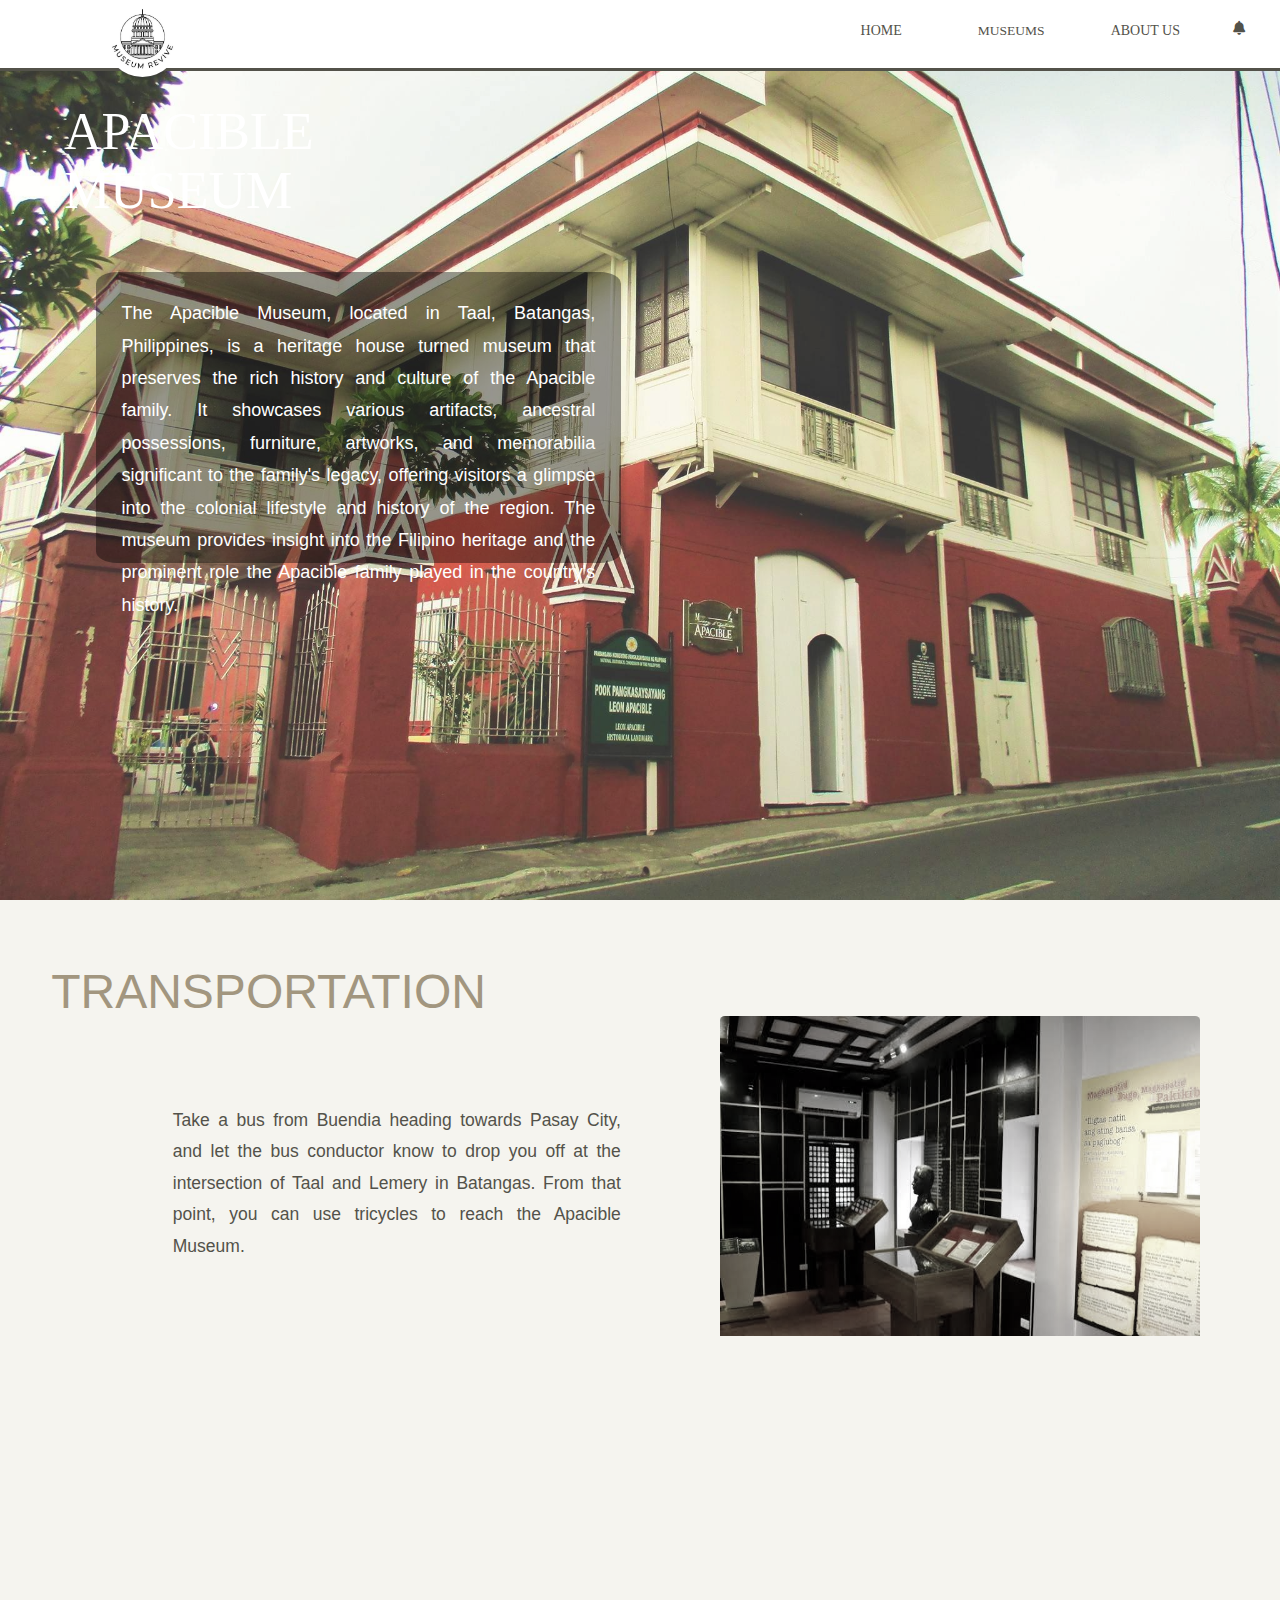
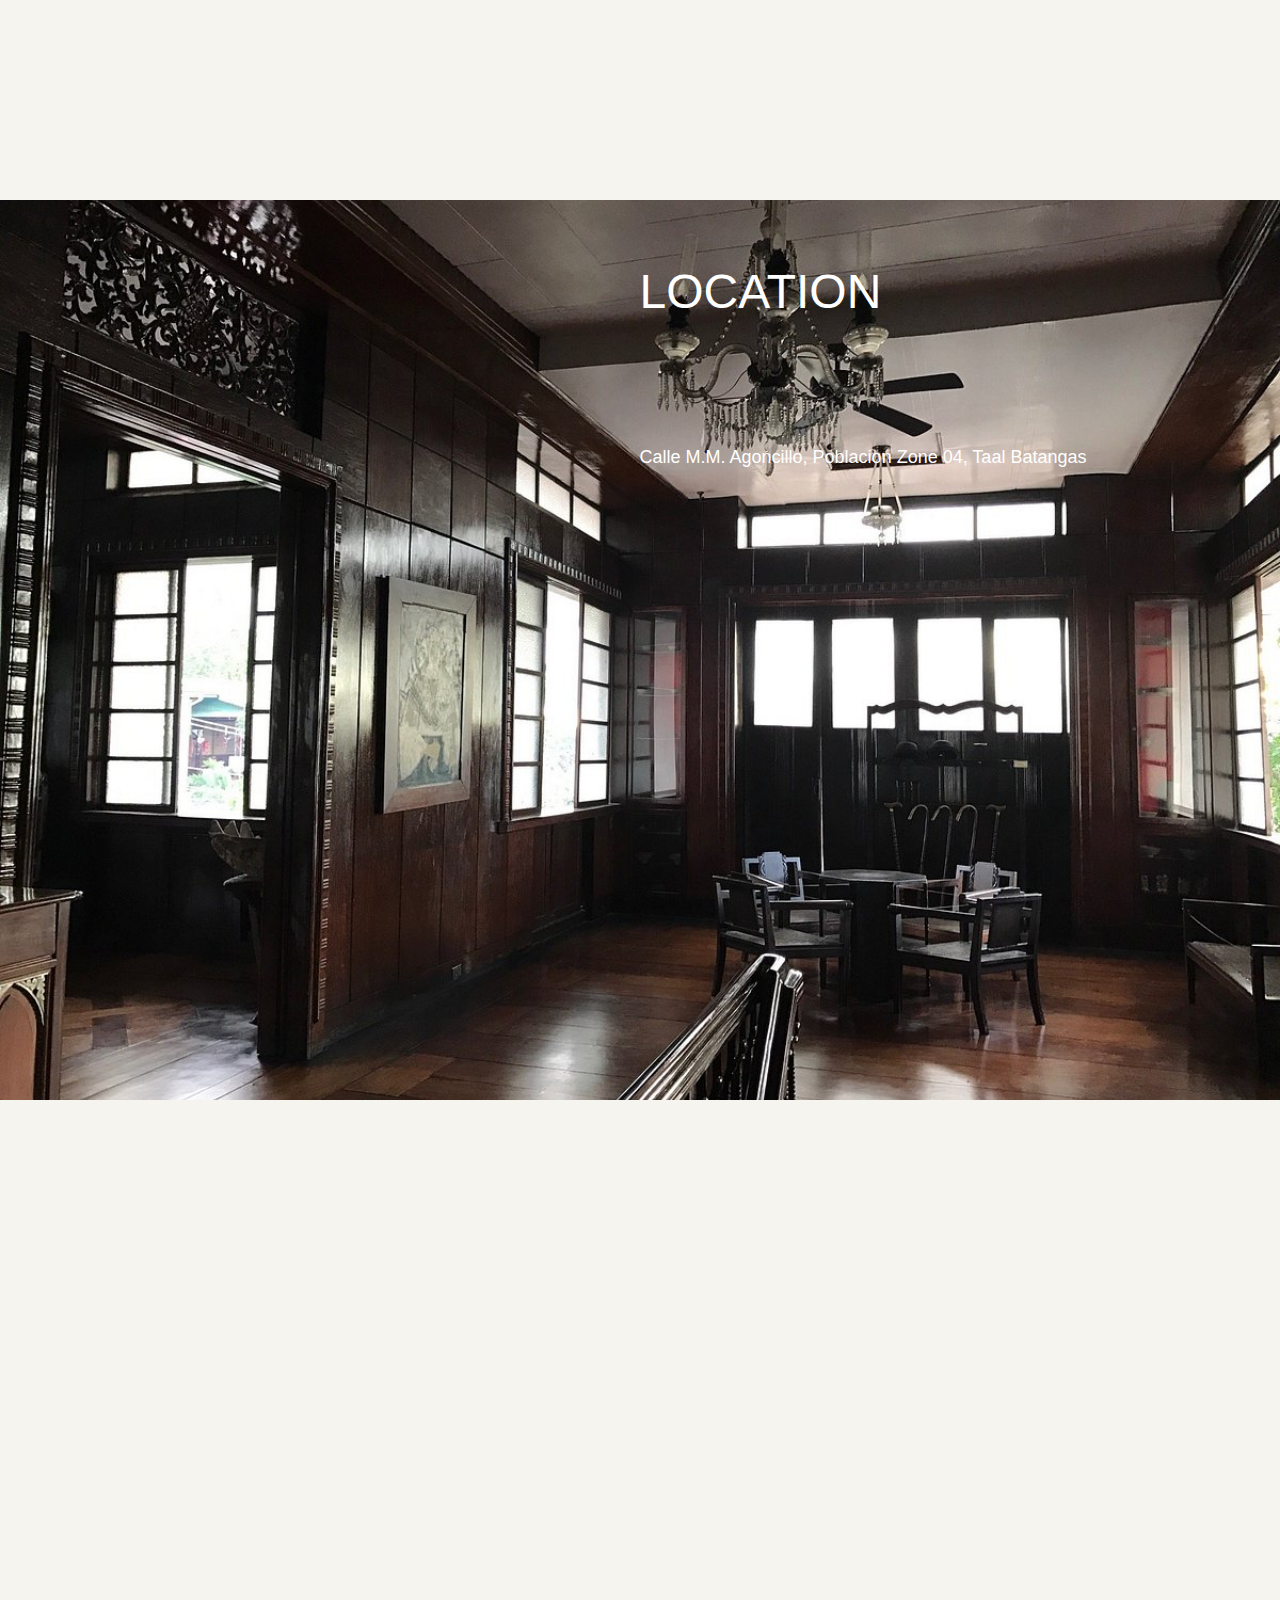
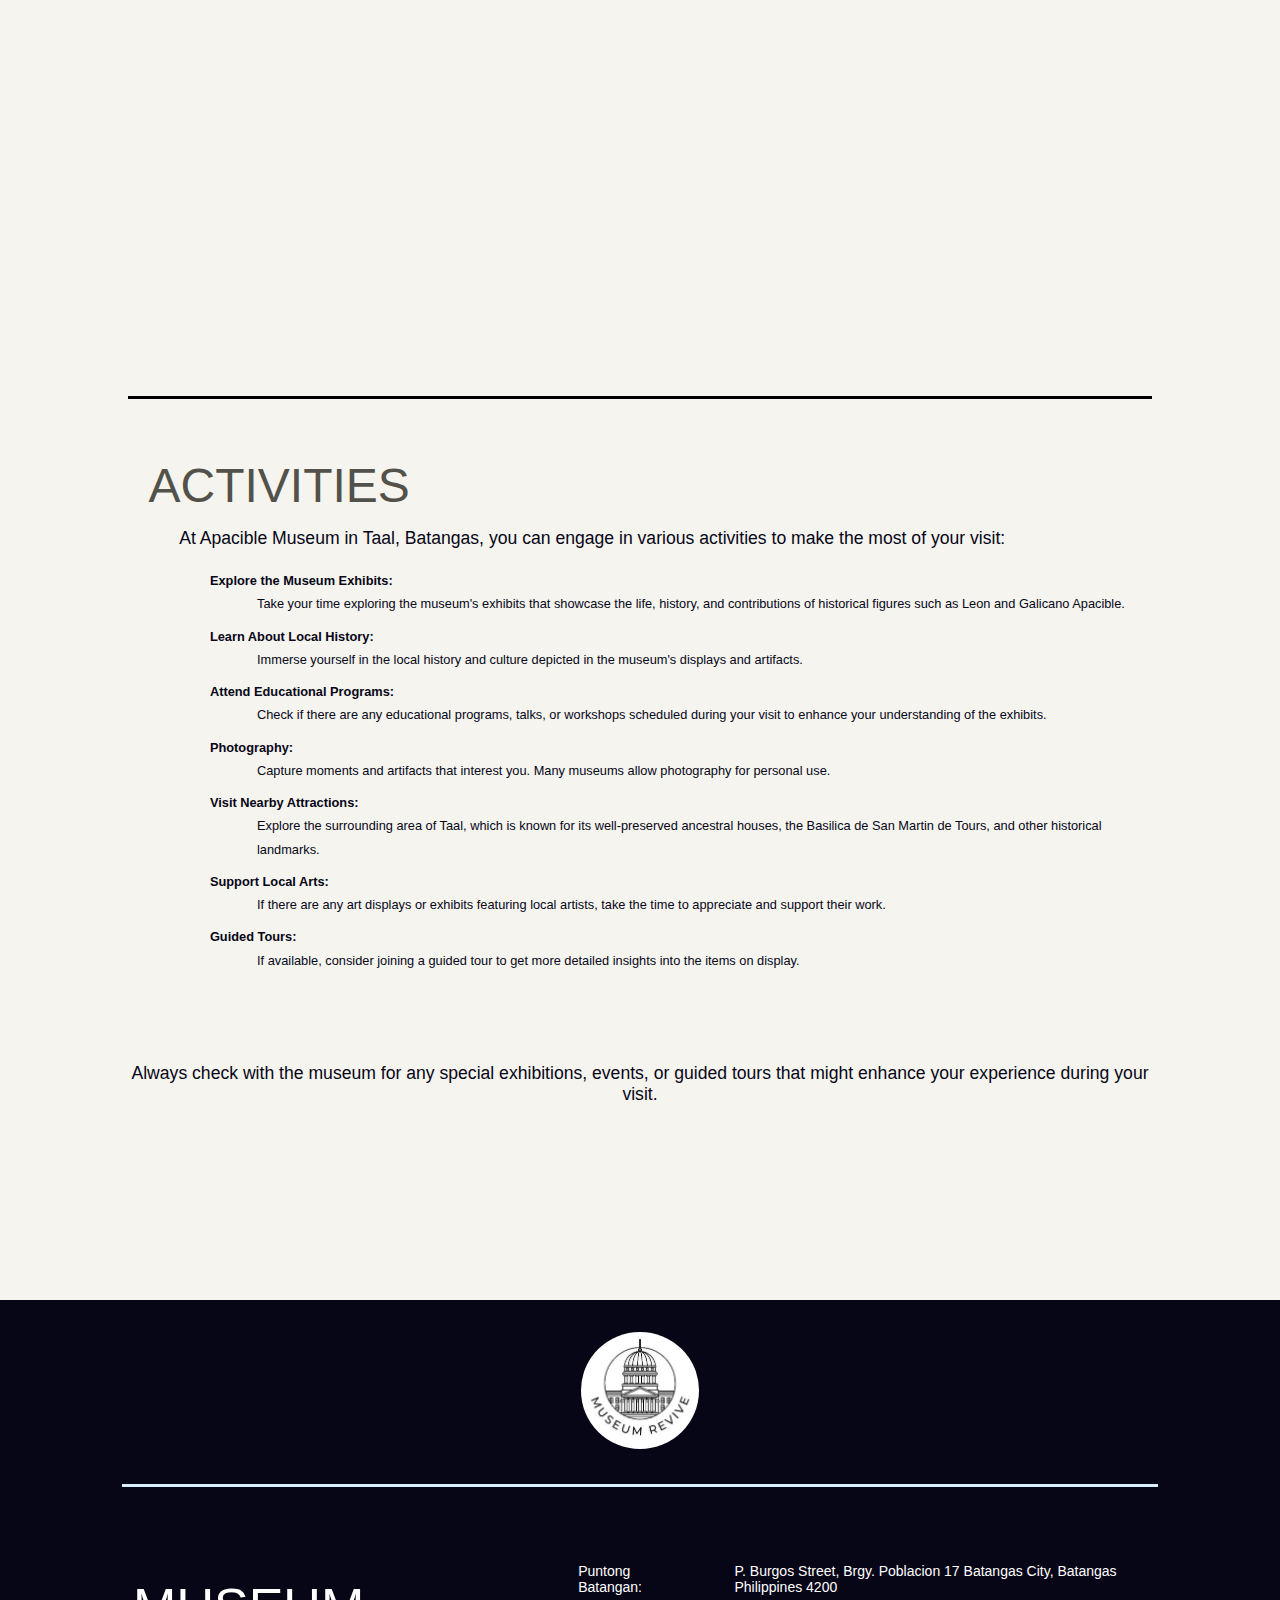
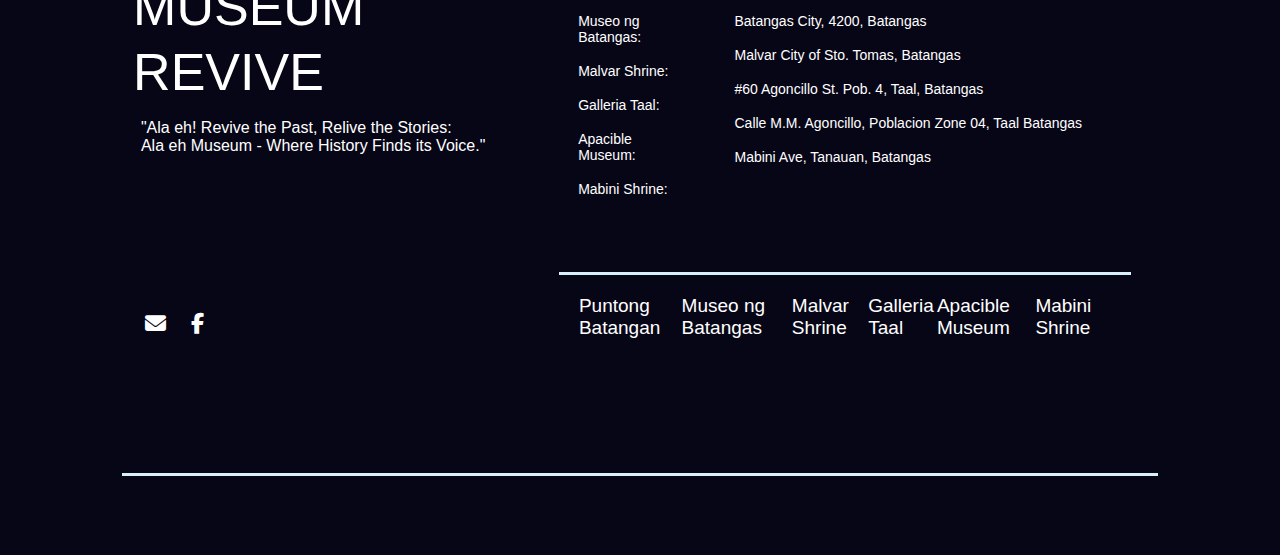
<file: apaciblemuseum.html>
<!DOCTYPE html>
<html lang="en">
<head>
    <title>Apacible Museum</title>
    <meta name="viewport" content="width=device-width, initial-scale=1.0">
    <link rel = "stylesheet" href = "apaciblemuseum.css">
    <link rel="stylesheet" href="https://cdnjs.cloudflare.com/ajax/libs/font-awesome/6.3.0/css/all.min.css">
    
</head>
<body>
    <div id = "container">
        <div id = "logopicture">
            <img src="logo3.jpg" alt="logo">
        </div>
        <div id = "navigation">
            <div id = "homepage">
                <a href = "index.html" id = "backhome">home</a>  
            </div>
            <div class="dropdown">
                <button class="btn">MUSEUMS</button>
                <div class="content">
                    <a href="puntongbatangan.html">Puntong Batangan</a>
                    <a href="museongbatangas.html">Museo ng Batangas</a>
                    <a href="malvarshrine.html">Malvar Shrine</a>
                    <a href="galleriataal.html">Galleria Taal</a>
                    <a href="#">Apacible Museum</a>
                    <a href="mabinishrine.html">Mabini Shrine</a>
                </div>
            </div>
            <div id = "aboutus">
                <a href = "#aboutus-section" id = "aboutus2">about us</a>
            </div>
            <div class="dropdown2">
                <button class="btn2"><i class="fas fa-bell"></i></button>
                <div class="content2">
                    <h5>No Announcement</h5>
                </div>
            </div>
        </div>

        <div id = "menu-bar">
            <i class="fas fa-bars" onclick=showvar()></i>
        </div>

        <div id = "navigationv2">
            <div id = "menu-bar2">
                <div id = "exit">
                    <i class="fas fa-times" onclick=exitvar()></i>
                </div>
                <div class="dropdown2v2">
                    <button class="btn2v2" onclick=shownotif()><i class="fas fa-bell"></i></button>
                    <div  class="content2v2">
                        <h5>No Announcement</h5>
                    </div>
                </div>
            </div>

            <script>
                function shownotif() {
                    const notif = document.querySelector('.content2v2')
                    notif.style.display = (notif.style.display === 'none' || notif.style.display === '') ? 'block' : 'none';
                }

                function showvar() {
                    const showmenu = document.querySelector('#navigationv2')
                    showmenu.style.display = (showmenu.style.display === 'none' || showmenu.style.display === '') ? 'block' : 'none';
                }

                function exitvar() {
                    const exitmenu = document.querySelector('#navigationv2')
                    exitmenu.style.display = (exitmenu.style.display === 'none' || exitmenu.style.display === '') ? 'block' : 'none';
                }


                
            </script>
            
            <div id = "logopicture2">
                <img src="logo3.jpg" alt="logo">
            </div>
            <div id = "homepagev2">
                <a href = "index.html" id = "backhomev2">home</a>  
            </div>
            <div class="dropdownv2">
                <a href = "#museumnav" id = "museumnav">Museums</a>  
                <div class="contentv2">
                    <a href="puntongbatangan.html">Puntong Batangan</a>
                    <a href="museongbatangas.html">Museo ng Batangas</a>
                    <a href="malvarshrine.html">Malvar Shrine</a>
                    <a href="galleriataal.html">Galleria Taal</a>
                    <a href="apaciblemuseum.html">Apacible Museum</a>
                    <a href="mabinishrine.html">Mabini Shrine</a>
                </div>
            </div>
            <div id = "aboutusv2">
                <a href = "#aboutus-section2" id = "aboutus2v2">about us</a>
            </div>
        </div>
    </div>


    <div id = "home1" class = "Home">
        <h1>Apacible Museum</h1>
        <p>The Apacible Museum, located in Taal, Batangas, Philippines, is a heritage house turned museum that preserves the rich history and culture of the Apacible family. It showcases various artifacts, ancestral possessions, furniture, artworks, and memorabilia significant to the family's legacy, offering visitors a glimpse into the colonial lifestyle and history of the region. The museum provides insight into the Filipino heritage and the prominent role the Apacible family played in the country's history.
        </h2>
    </div>

    <div class = "Home" id ="transportation">
        <div id = "description">
            <h1>Transportation</h1>
            <p>Take a bus from Buendia heading towards Pasay City, and let the bus conductor know to drop you off at the intersection of Taal and Lemery in Batangas. From that point, you can use tricycles to reach the Apacible Museum.</p>
        </div>
        <div id = "descrip-pic">
            <img src = "Apacible Museum\Apacible Museum 6.JPG" alt = "transpo">
        </div>
    </div>

    <div id = "location" class = "Home">
        <div id = "map">
            <iframe
                width="650"
                height="600"
                frameborder="0"
                style="border:0"
                src="https://www.google.com/maps/embed?pb=!1m18!1m12!1m3!1d3873.325928167563!2d120.91714727591128!3d13.87944959432375!2m3!1f0!2f0!3f0!3m2!1i1024!2i768!4f13.1!3m3!1m2!1s0x33bd0a21c576aa4f%3A0x1315a3bb19cf7108!2sMuseo%20nina%20Leon%20at%20Galicano%20Apacible!5e0!3m2!1sen!2sph!4v1702569715184!5m2!1sen!2sph"
                allowfullscreen=""
                aria-hidden="false"
                tabindex="0"
            ></iframe>
    </div>
        <div id = "located">
            <h1>Location</h1>
            <h2>Calle M.M. Agoncillo, Poblacion Zone 04, Taal Batangas</h2>
        </div>
    </div>

    <div id = "virtualtour" class = "Home">
        <div id = "frame">
            <iframe 
                width="1080" 
                height="720" 
                src="https://www.youtube.com/embed/jGFt_fsAMjE?si=619zt6JwcVMaUgVb" 
                title="YouTube video player" 
                frameborder="0" 
                allow="accelerometer; autoplay; clipboard-write; encrypted-media; gyroscope; picture-in-picture; web-share" 
                allowfullscreen>
            </iframe>
        </div>
    </div>

    <div id = "activities" class = "Home">
        <div id = "act-frame">
            <h1>Activities</h1>
            <h2>At Apacible Museum in Taal, Batangas, you can engage in various activities to make the most of your visit:</h2>
            <div id = "act-list">
                <h4>Explore the Museum Exhibits:</h4>
                <p>Take your time exploring the museum's exhibits that showcase the life, history, and contributions of historical figures such as Leon and Galicano Apacible.</p>
                <h4>Learn About Local History:</h4>
                <p>Immerse yourself in the local history and culture depicted in the museum's displays and artifacts.</p>
                <h4>Attend Educational Programs:</h4>
                <p>Check if there are any educational programs, talks, or workshops scheduled during your visit to enhance your understanding of the exhibits.</p>
                <h4>Photography:</h4>
                <p>Capture moments and artifacts that interest you. Many museums allow photography for personal use.</p>
                <h4>Visit Nearby Attractions:</h4>
                <p> Explore the surrounding area of Taal, which is known for its well-preserved ancestral houses, the Basilica de San Martin de Tours, and other historical landmarks.</p>
                <h4>Support Local Arts:</h4>
                <p>If there are any art displays or exhibits featuring local artists, take the time to appreciate and support their work.</p>
                <h4>Guided Tours:</h4>
                <p>If available, consider joining a guided tour to get more detailed insights into the items on display.</p>
            </div>
            <h3>Always check with the museum for any special exhibitions, events, or guided tours that might enhance your experience during your visit.</p>
        </div>
    </div>


    <div class = "Home2">
        <div id = "aboutus-logo">
            <img src= "logo3.jpg" alt="logo">
        </div>

        <div id = "aboutus-section">
            <div id = "sec1">
                <div id = "aboutus-section1">
                    <h1>Museum Revive</h1>
                    <h2>"Ala eh! Revive the Past, Relive the Stories: <br> Ala eh Museum - Where History Finds its Voice."</h2>
                </div>
                <div id = "aboutus-section2">
                    <div id = "lists">
                        <ul id = "list1">
                            <li>Puntong Batangan: </li>
                            <li>Museo ng Batangas: </li>
                            <li>Malvar Shrine: </li>
                            <li>Galleria Taal: </li>
                            <li>Apacible Museum: </li>
                            <li>Mabini Shrine: </li>
                        </ul>
                        <ul id = "list2">
                            <li>P. Burgos Street, Brgy. Poblacion 17 Batangas City, Batangas Philippines 4200</li>
                            <li>Batangas City, 4200, Batangas</li>
                            <li>Malvar City of Sto. Tomas, Batangas</li>
                            <li>#60 Agoncillo St. Pob. 4, Taal, Batangas                    </li>
                            <li>Calle M.M. Agoncillo, Poblacion Zone 04, Taal Batangas</li>
                            <li>Mabini Ave, Tanauan, Batangas</li>
                        </ul>
                    </div>
                </div>
            </div>
            <div id = "sec2">
                <div id = "icons">
                    <a href="https://mail.google.com/mail/?view=cm&fs=1&to=museumrevive@gmail.com" target="_blank"><i class="fas fa-envelope"></i></a>
                    <a href = "https://www.facebook.com/profile.php?id=61554227274419&mibextid=ZbWKwL" target="_blank"><i class="fab fa-facebook-f"></i></a>
                </div>
                <div id = "other-museum">
                    <div id = "others">
                        <h2><a href="puntongbatangan.html" target="">Puntong Batangan</a></h2>
                        <h2><a href="museongbatangas.html" target="">Museo ng Batangas</a></h2>
                        <h2><a href="malvarshrine.html" target="">Malvar Shrine</a></h2>
                        <h2><a href="galleriataal.html" target="">Galleria Taal</a></h2>
                        <h2><a href="apaciblemuseum.html" target="">Apacible Museum</a></h2>
                        <h2><a href="mabinishrine.html" target="">Mabini Shrine</a></h2>
                    </div>
                </div>
                
            </div>
        </div>
    </div>
</body>
</html>
</file>
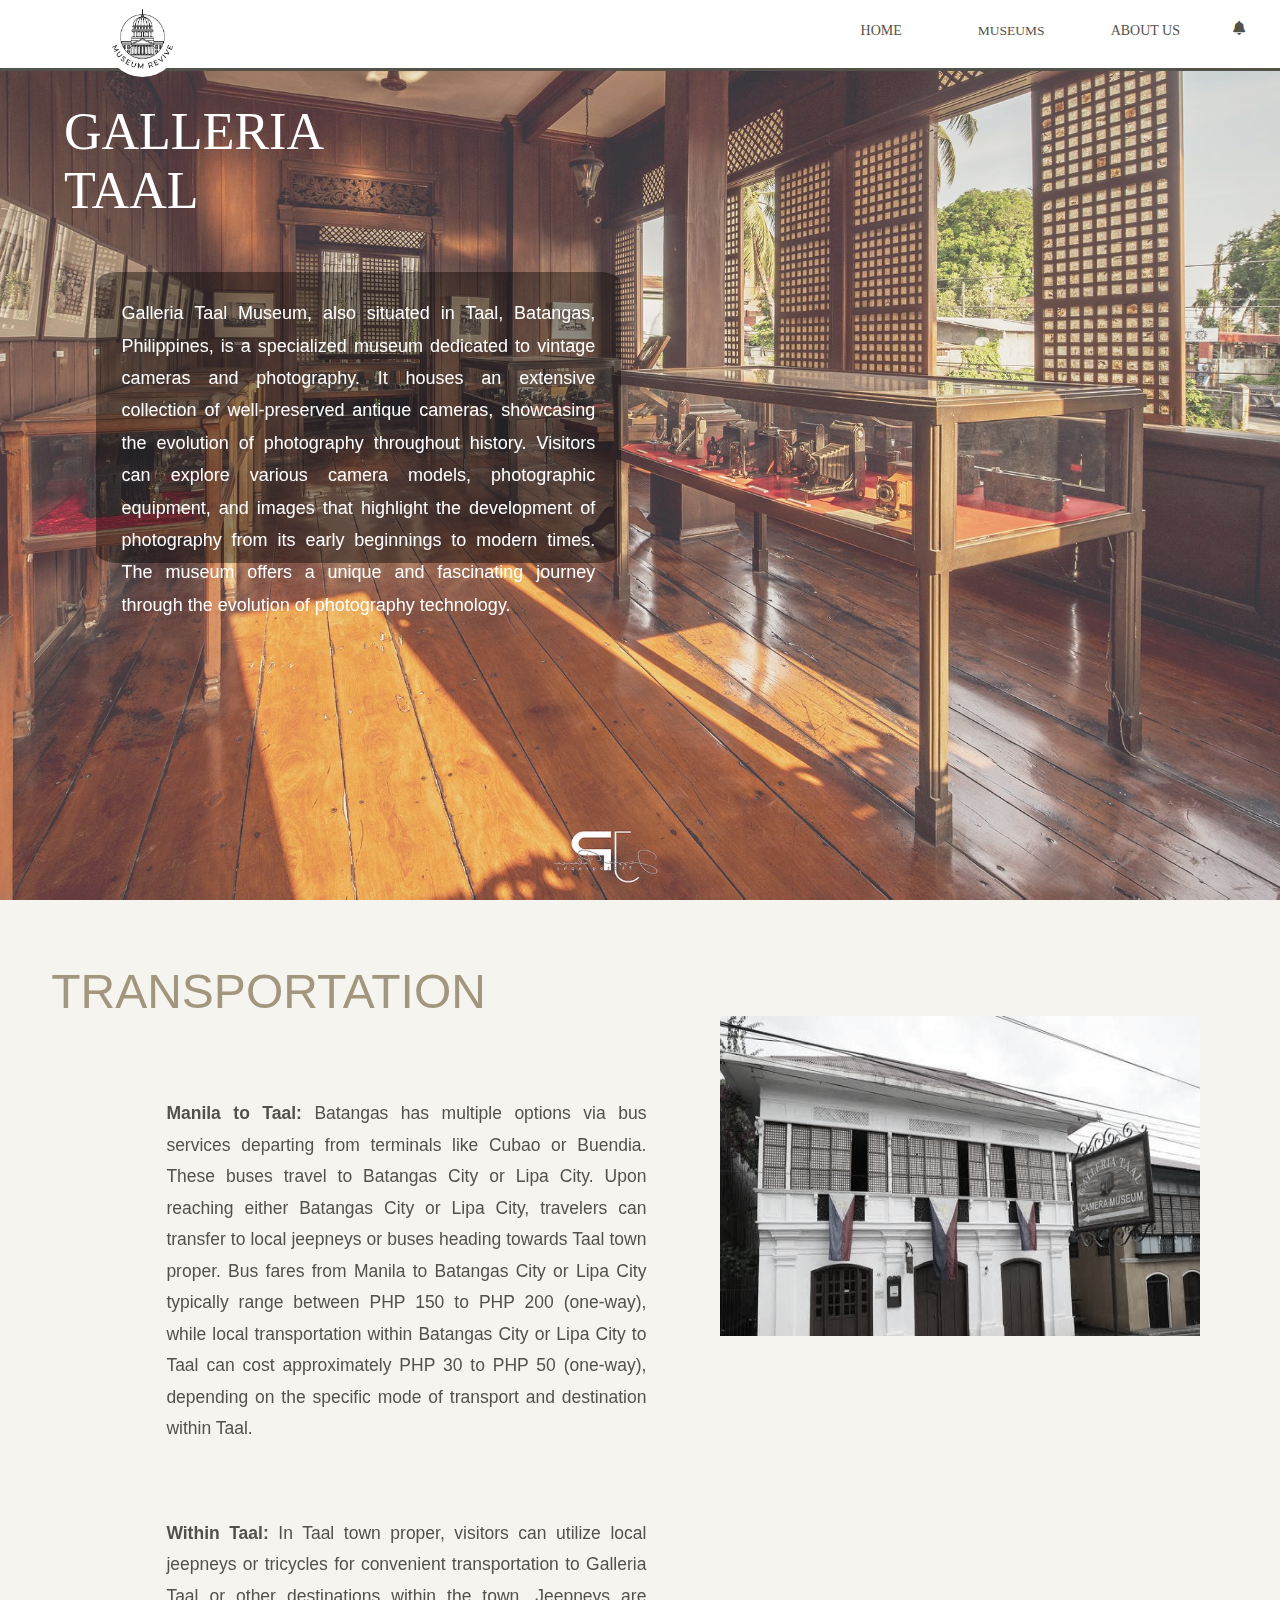
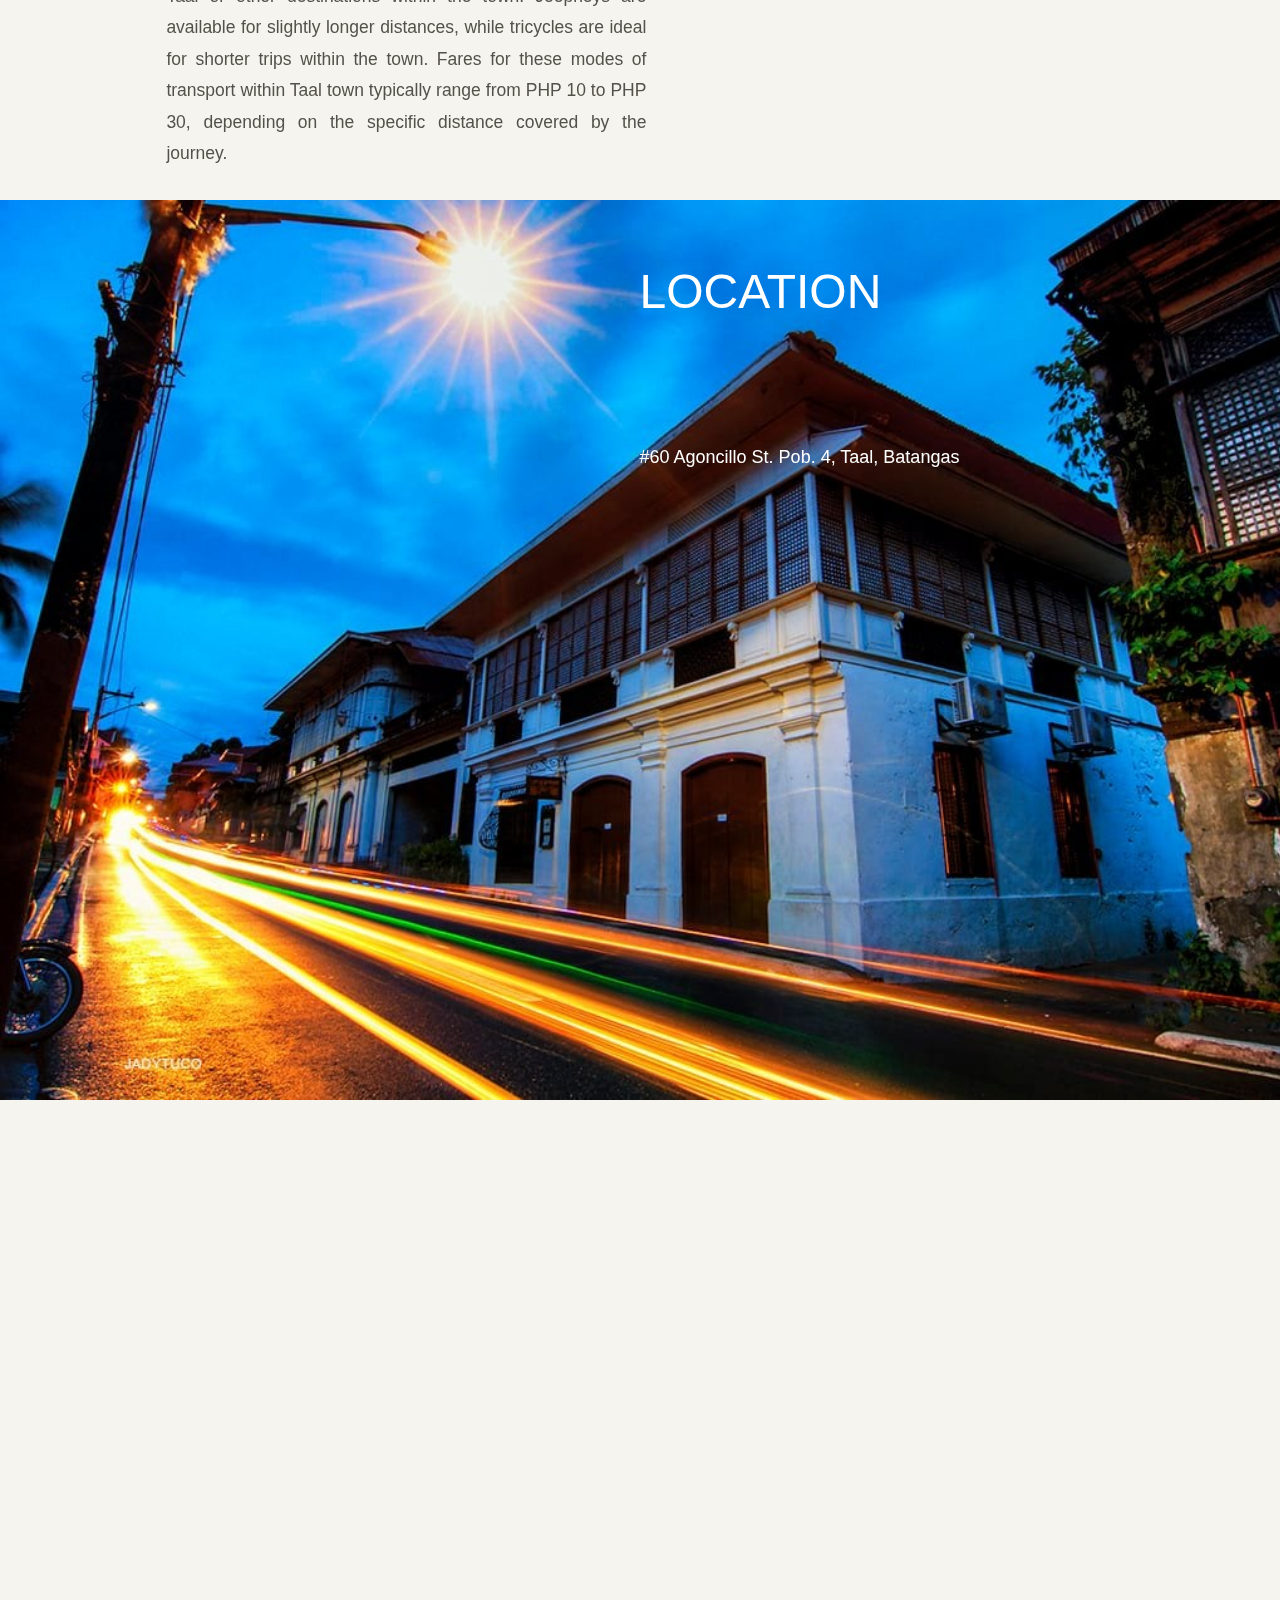
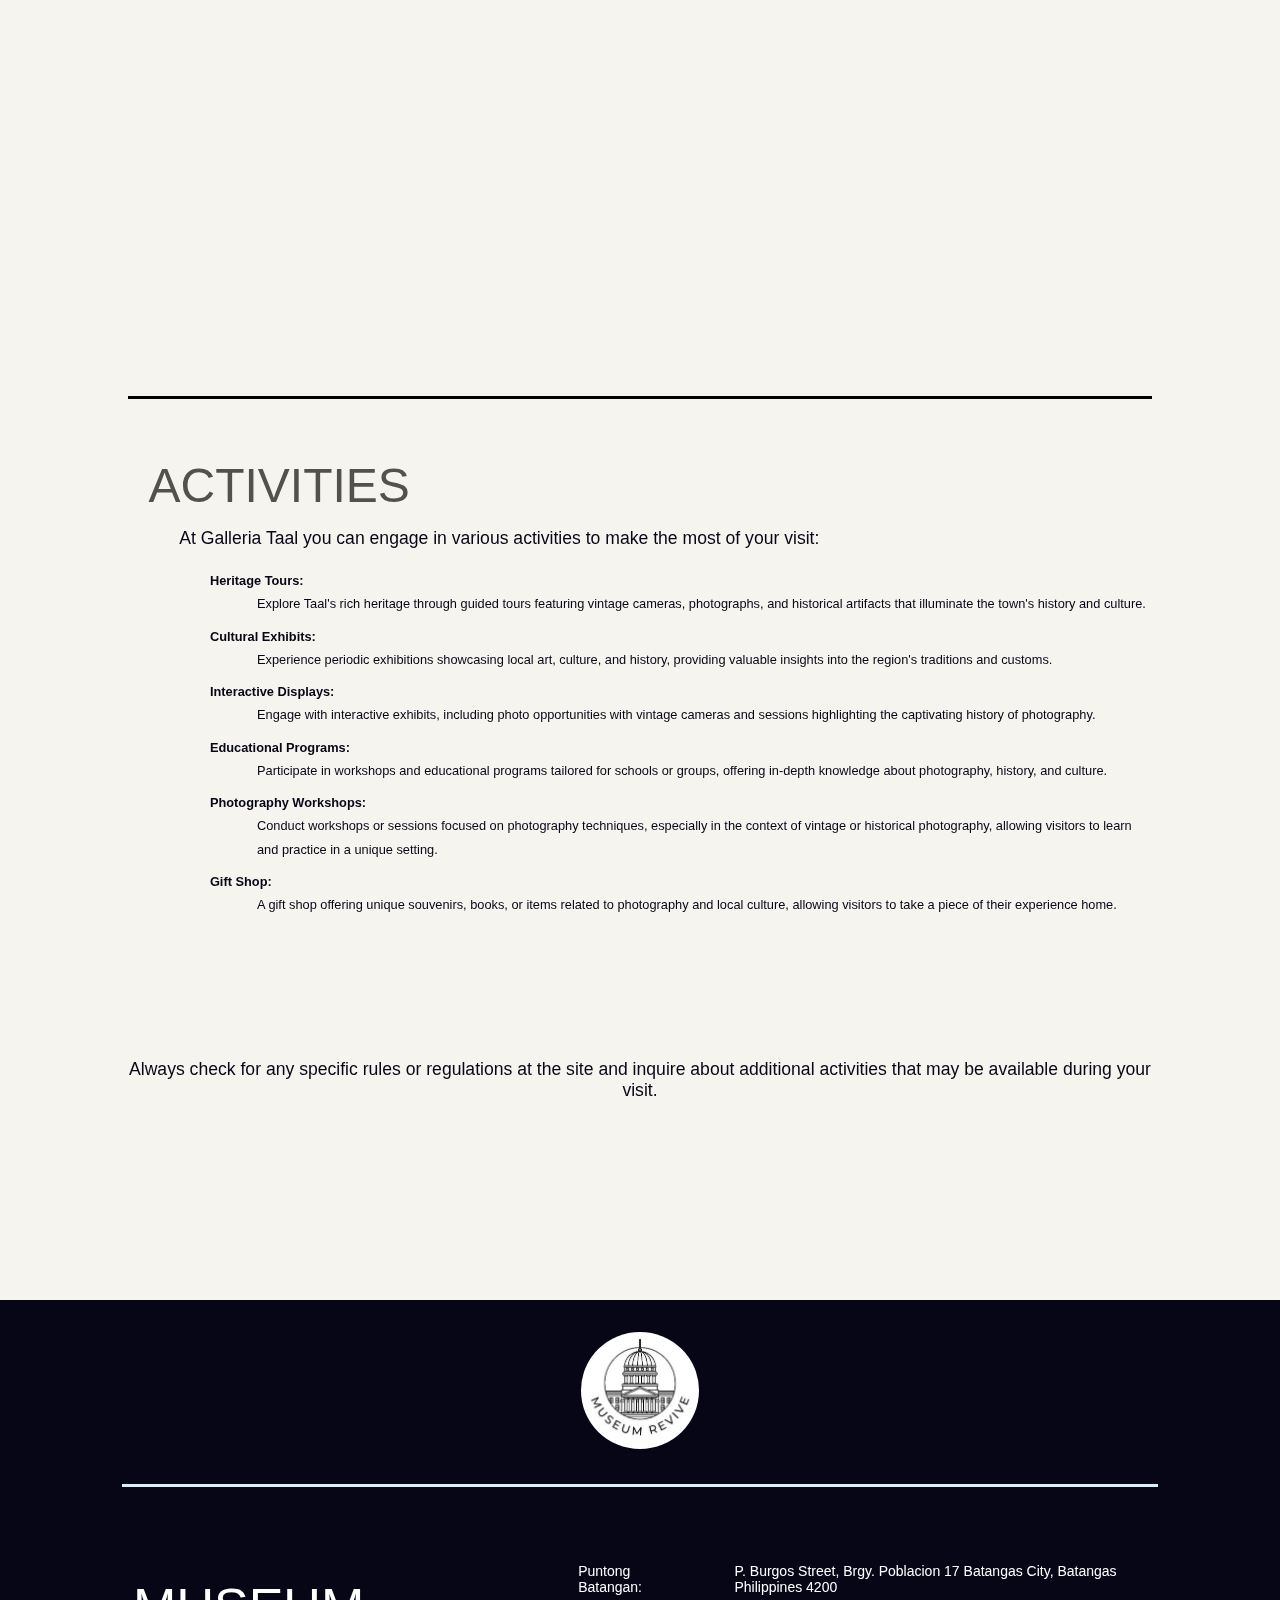
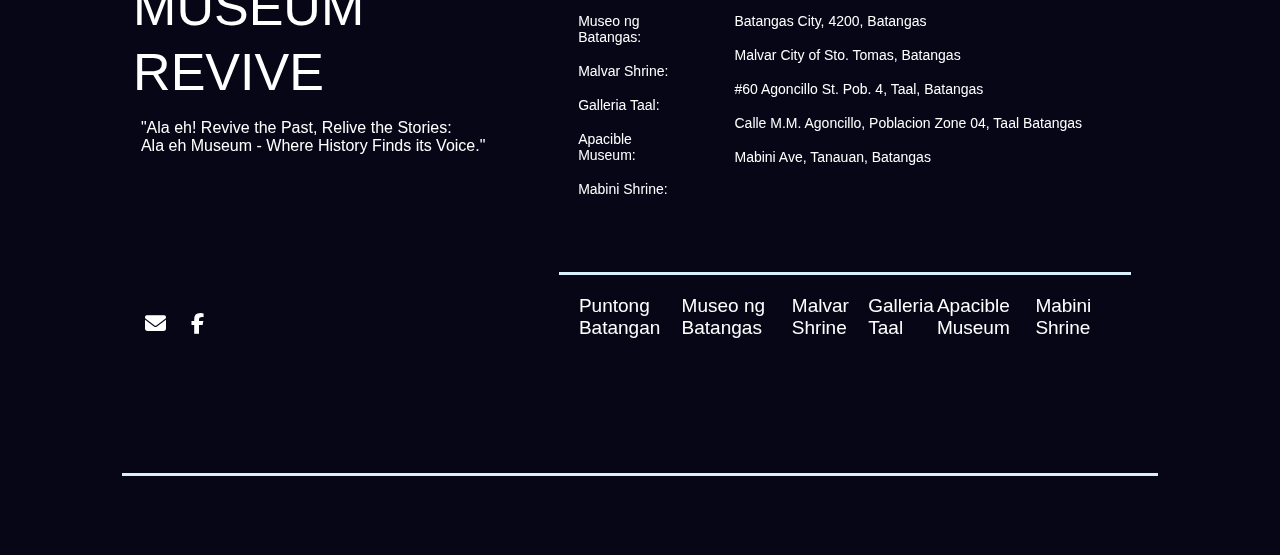
<file: galleriataal.html>
<!DOCTYPE html>
<html lang="en">
<head>
    <title>Galleria Taal</title>
    <meta name="viewport" content="width=device-width, initial-scale=1.0">
    <link rel = "stylesheet" href = "galleriataal.css">
    <link rel="stylesheet" href="https://cdnjs.cloudflare.com/ajax/libs/font-awesome/6.3.0/css/all.min.css">
    
</head>
<body>
    <div id = "container">
        <div id = "logopicture">
            <img src="logo3.jpg" alt="logo">
        </div>
        <div id = "navigation">
            <div id = "homepage">
                <a href = "index.html" id = "backhome">home</a>  
            </div>
            <div class="dropdown">
                <button class="btn">MUSEUMS</button>
                <div class="content">
                    <a href="puntongbatangan.html">Puntong Batangan</a>
                    <a href="museongbatangas.html">Museo ng Batangas</a>
                    <a href="malvarshrine.html">Malvar Shrine</a>
                    <a href="#">Galleria Taal</a>
                    <a href="apaciblemuseum.html">Apacible Museum</a>
                    <a href="mabinishrine.html">Mabini Shrine</a>
                </div>
            </div>
            <div id = "aboutus">
                <a href = "#aboutus-section" id = "aboutus2">about us</a>
            </div>
            <div class="dropdown2">
                <button class="btn2"><i class="fas fa-bell"></i></button>
                <div class="content2">
                    <h5>No Announcement</h5>
                </div>
            </div>
        </div>

        <div id = "menu-bar">
            <i class="fas fa-bars" onclick=showvar()></i>
        </div>

        <div id = "navigationv2">
            <div id = "menu-bar2">
                <div id = "exit">
                    <i class="fas fa-times" onclick=exitvar()></i>
                </div>
                <div class="dropdown2v2">
                    <button class="btn2v2" onclick=shownotif()><i class="fas fa-bell"></i></button>
                    <div  class="content2v2">
                        <h5>No Announcement</h5>
                    </div>
                </div>
            </div>

            <script>
                function shownotif() {
                    const notif = document.querySelector('.content2v2')
                    notif.style.display = (notif.style.display === 'none' || notif.style.display === '') ? 'block' : 'none';
                }

                function showvar() {
                    const showmenu = document.querySelector('#navigationv2')
                    showmenu.style.display = (showmenu.style.display === 'none' || showmenu.style.display === '') ? 'block' : 'none';
                }

                function exitvar() {
                    const exitmenu = document.querySelector('#navigationv2')
                    exitmenu.style.display = (exitmenu.style.display === 'none' || exitmenu.style.display === '') ? 'block' : 'none';
                }


                
            </script>
            
            <div id = "logopicture2">
                <img src="logo3.jpg" alt="logo">
            </div>
            <div id = "homepagev2">
                <a href = "index.html" id = "backhomev2">home</a>  
            </div>
            <div class="dropdownv2">
                <a href = "#museumnav" id = "museumnav">Museums</a>  
                <div class="contentv2">
                    <a href="puntongbatangan.html">Puntong Batangan</a>
                    <a href="museongbatangas.html">Museo ng Batangas</a>
                    <a href="malvarshrine.html">Malvar Shrine</a>
                    <a href="galleriataal.html">Galleria Taal</a>
                    <a href="apaciblemuseum.html">Apacible Museum</a>
                    <a href="mabinishrine.html">Mabini Shrine</a>
                </div>
            </div>
            <div id = "aboutusv2">
                <a href = "#aboutus-section2" id = "aboutus2v2">about us</a>
            </div>
        </div>
    </div>


    <div id = "home1" class = "Home">
        <h1>Galleria Taal</h1>
        <p>Galleria Taal Museum, also situated in Taal, Batangas, Philippines, is a specialized museum dedicated to vintage cameras and photography. It houses an extensive collection of well-preserved antique cameras, showcasing the evolution of photography throughout history. Visitors can explore various camera models, photographic equipment, and images that highlight the development of photography from its early beginnings to modern times. The museum offers a unique and fascinating journey through the evolution of photography technology.
        </h2>
    </div>

    <div class = "Home" id ="transportation">
        <div id = "description">
            <h1>Transportation</h1>
            <p><strong>Manila to Taal:</strong> Batangas has multiple options via bus services departing from terminals like Cubao or Buendia. These buses travel to Batangas City or Lipa City. Upon reaching either Batangas City or Lipa City, travelers can transfer to local jeepneys or buses heading towards Taal town proper. Bus fares from Manila to Batangas City or Lipa City typically range between PHP 150 to PHP 200 (one-way), while local transportation within Batangas City or Lipa City to Taal can cost approximately PHP 30 to PHP 50 (one-way), depending on the specific mode of transport and destination within Taal.</p>
            <p id = "nd"><strong>Within Taal:</strong> In Taal town proper, visitors can utilize local jeepneys or tricycles for convenient transportation to Galleria Taal or other destinations within the town. Jeepneys are available for slightly longer distances, while tricycles are ideal for shorter trips within the town. Fares for these modes of transport within Taal town typically range from PHP 10 to PHP 30, depending on the specific distance covered by the journey.</p>
        </div>
        <div id = "descrip-pic">
            <img src = "Galleria Taal\Galleria Taal 5.jpg" alt = "transpo">
        </div>
    </div>

    <div id = "location" class = "Home">
        <div id = "map">
            <iframe
                width="650"
                height="600"
                frameborder="0"
                style="border:0"
                src="https://www.google.com/maps/embed?pb=!1m18!1m12!1m3!1d3873.326876961117!2d120.9174219759114!3d13.87939279432501!2m3!1f0!2f0!3f0!3m2!1i1024!2i768!4f13.1!3m3!1m2!1s0x33bd0a21c6455f59%3A0x74f886cbc21aa7cb!2sGalleria%20Taal!5e0!3m2!1sen!2sph!4v1702562577107!5m2!1sen!2sph"
                allowfullscreen=""
                aria-hidden="false"
                tabindex="0"
            ></iframe>
    </div>
        <div id = "located">
            <h1>Location</h1>
            <h2>#60 Agoncillo St. Pob. 4, Taal, Batangas</h2>
        </div>
    </div>

    <div id = "virtualtour" class = "Home">
        <div id = "frame">
            <iframe 
                width="1080" 
                height="720" 
                src="https://www.youtube.com/embed/FMJX5d5ULKc?si=LYlcgLuy1HjH7Mz1"
                title="YouTube video player" 
                frameborder="0" 
                allow="accelerometer; autoplay; clipboard-write; encrypted-media; gyroscope; picture-in-picture; web-share" 
                allowfullscreen>
            </iframe>
        </div>
    </div>

    <div id = "activities" class = "Home">
        <div id = "act-frame">
            <h1>Activities</h1>
            <h2>At Galleria Taal you can engage in various activities to make the most of your visit:</h2>
            <div id = "act-list">
                <h4>Heritage Tours:</h4>
                <p>Explore Taal's rich heritage through guided tours featuring vintage cameras, photographs, and historical artifacts that illuminate the town's history and culture.</p>
                <h4>Cultural Exhibits:</h4>
                <p>Experience periodic exhibitions showcasing local art, culture, and history, providing valuable insights into the region's traditions and customs.</p>
                <h4>Interactive Displays:</h4>
                <p>Engage with interactive exhibits, including photo opportunities with vintage cameras and sessions highlighting the captivating history of photography.</p>
                <h4>Educational Programs:</h4>
                <p>Participate in workshops and educational programs tailored for schools or groups, offering in-depth knowledge about photography, history, and culture.</p>
                <h4>Photography Workshops:</h4>
                <p>Conduct workshops or sessions focused on photography techniques, especially in the context of vintage or historical photography, allowing visitors to learn and practice in a unique setting.</p>
                <h4>Gift Shop:</h4>
                <p>A gift shop offering unique souvenirs, books, or items related to photography and local culture, allowing visitors to take a piece of their experience home.</p>
            </div>
            <h3>Always check for any specific rules or regulations at the site and inquire about additional activities that may be available during your visit.</p>
        </div>
    </div>


    <div class = "Home2">
        <div id = "aboutus-logo">
            <img src= "logo3.jpg" alt="logo">
        </div>

        <div id = "aboutus-section">
            <div id = "sec1">
                <div id = "aboutus-section1">
                    <h1>Museum Revive</h1>
                    <h2>"Ala eh! Revive the Past, Relive the Stories: <br> Ala eh Museum - Where History Finds its Voice."</h2>
                </div>
                <div id = "aboutus-section2">
                    <div id = "lists">
                        <ul id = "list1">
                            <li>Puntong Batangan: </li>
                            <li>Museo ng Batangas: </li>
                            <li>Malvar Shrine: </li>
                            <li>Galleria Taal: </li>
                            <li>Apacible Museum: </li>
                            <li>Mabini Shrine: </li>
                        </ul>
                        <ul id = "list2">
                            <li>P. Burgos Street, Brgy. Poblacion 17 Batangas City, Batangas Philippines 4200</li>
                            <li>Batangas City, 4200, Batangas</li>
                            <li>Malvar City of Sto. Tomas, Batangas</li>
                            <li>#60 Agoncillo St. Pob. 4, Taal, Batangas                    </li>
                            <li>Calle M.M. Agoncillo, Poblacion Zone 04, Taal Batangas</li>
                            <li>Mabini Ave, Tanauan, Batangas</li>
                        </ul>
                    </div>
                </div>
            </div>
            <div id = "sec2">
                <div id = "icons">
                    <a href="https://mail.google.com/mail/?view=cm&fs=1&to=museumrevive@gmail.com" target="_blank"><i class="fas fa-envelope"></i></a>
                    <a href = "https://www.facebook.com/profile.php?id=61554227274419&mibextid=ZbWKwL" target="_blank"><i class="fab fa-facebook-f"></i></a>
                </div>
                <div id = "other-museum">
                    <div id = "others">
                        <h2><a href="puntongbatangan.html" target="">Puntong Batangan</a></h2>
                        <h2><a href="museongbatangas.html" target="">Museo ng Batangas</a></h2>
                        <h2><a href="malvarshrine.html" target="">Malvar Shrine</a></h2>
                        <h2><a href="galleriataal.html" target="">Galleria Taal</a></h2>
                        <h2><a href="apaciblemuseum.html" target="">Apacible Museum</a></h2>
                        <h2><a href="mabinishrine.html" target="">Mabini Shrine</a></h2>
                    </div>
                </div>
                
            </div>
        </div>
    </div>
</body>
</html>
</file>
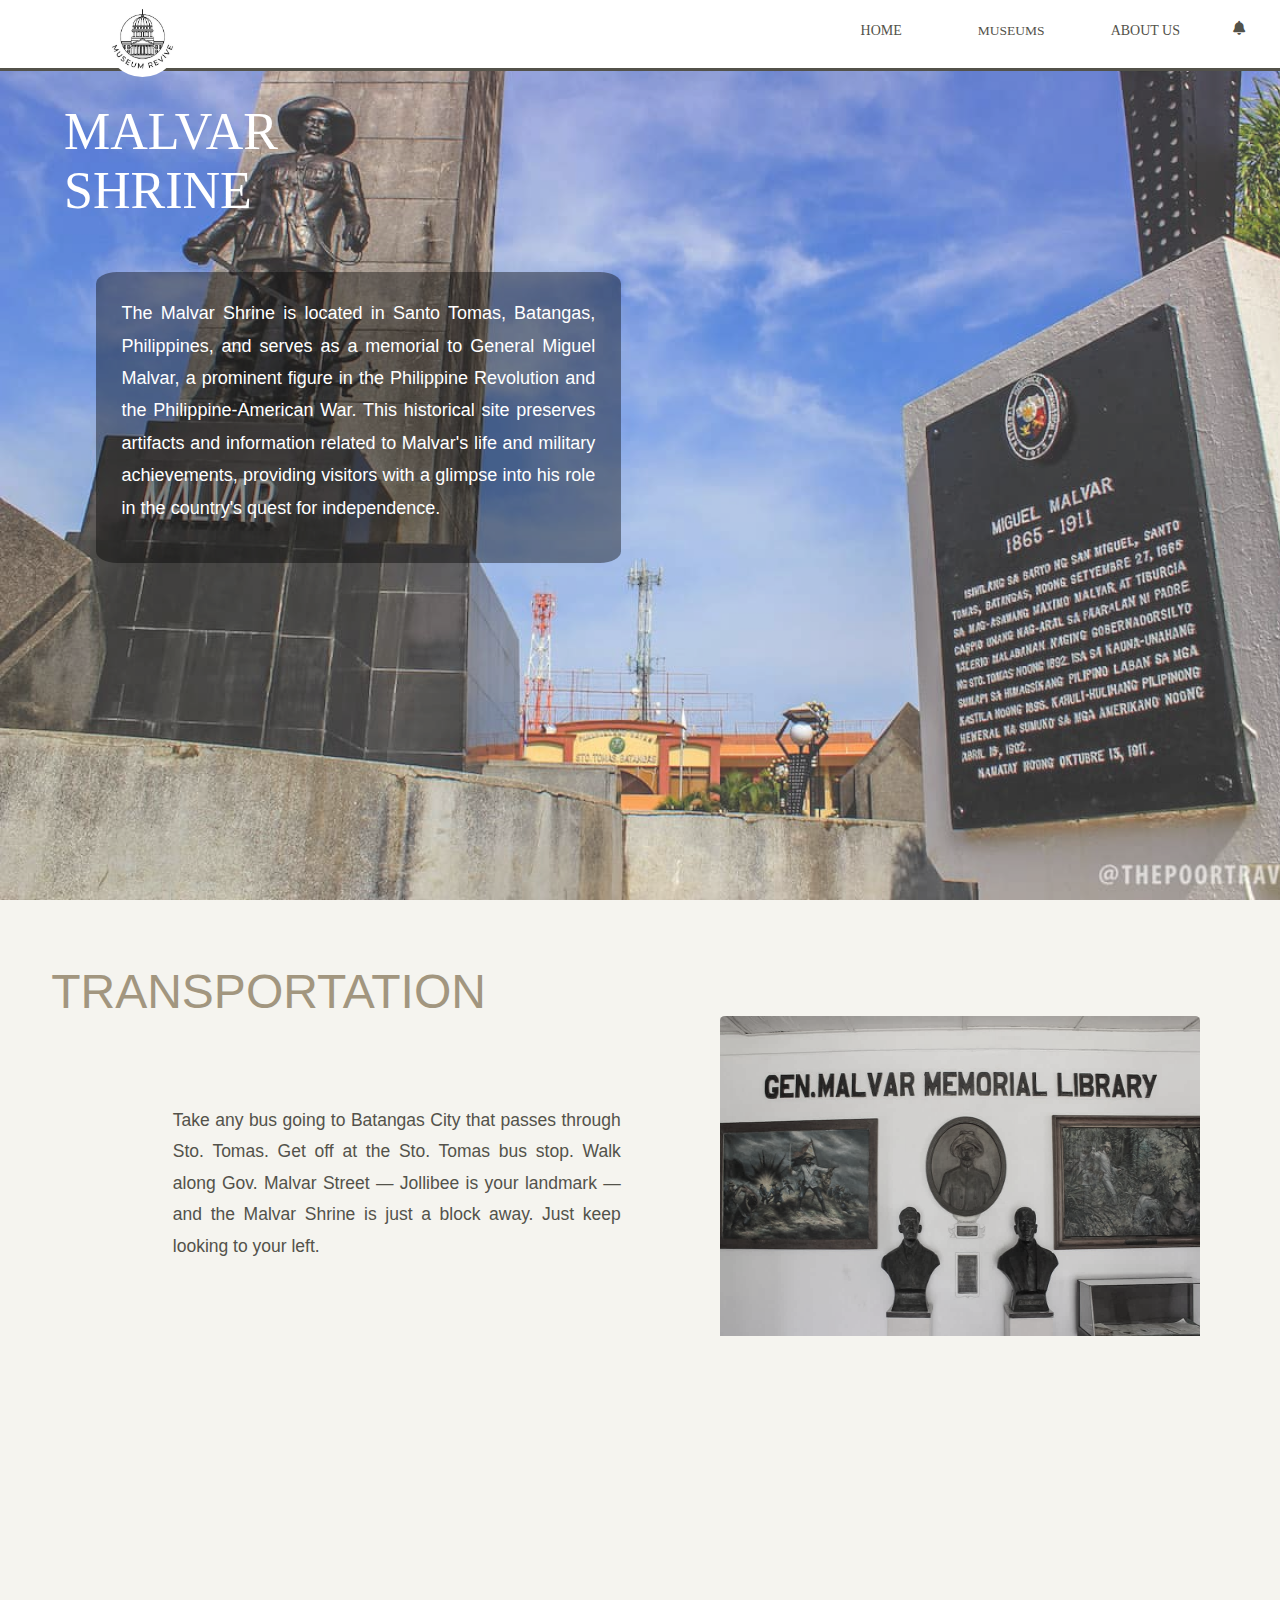
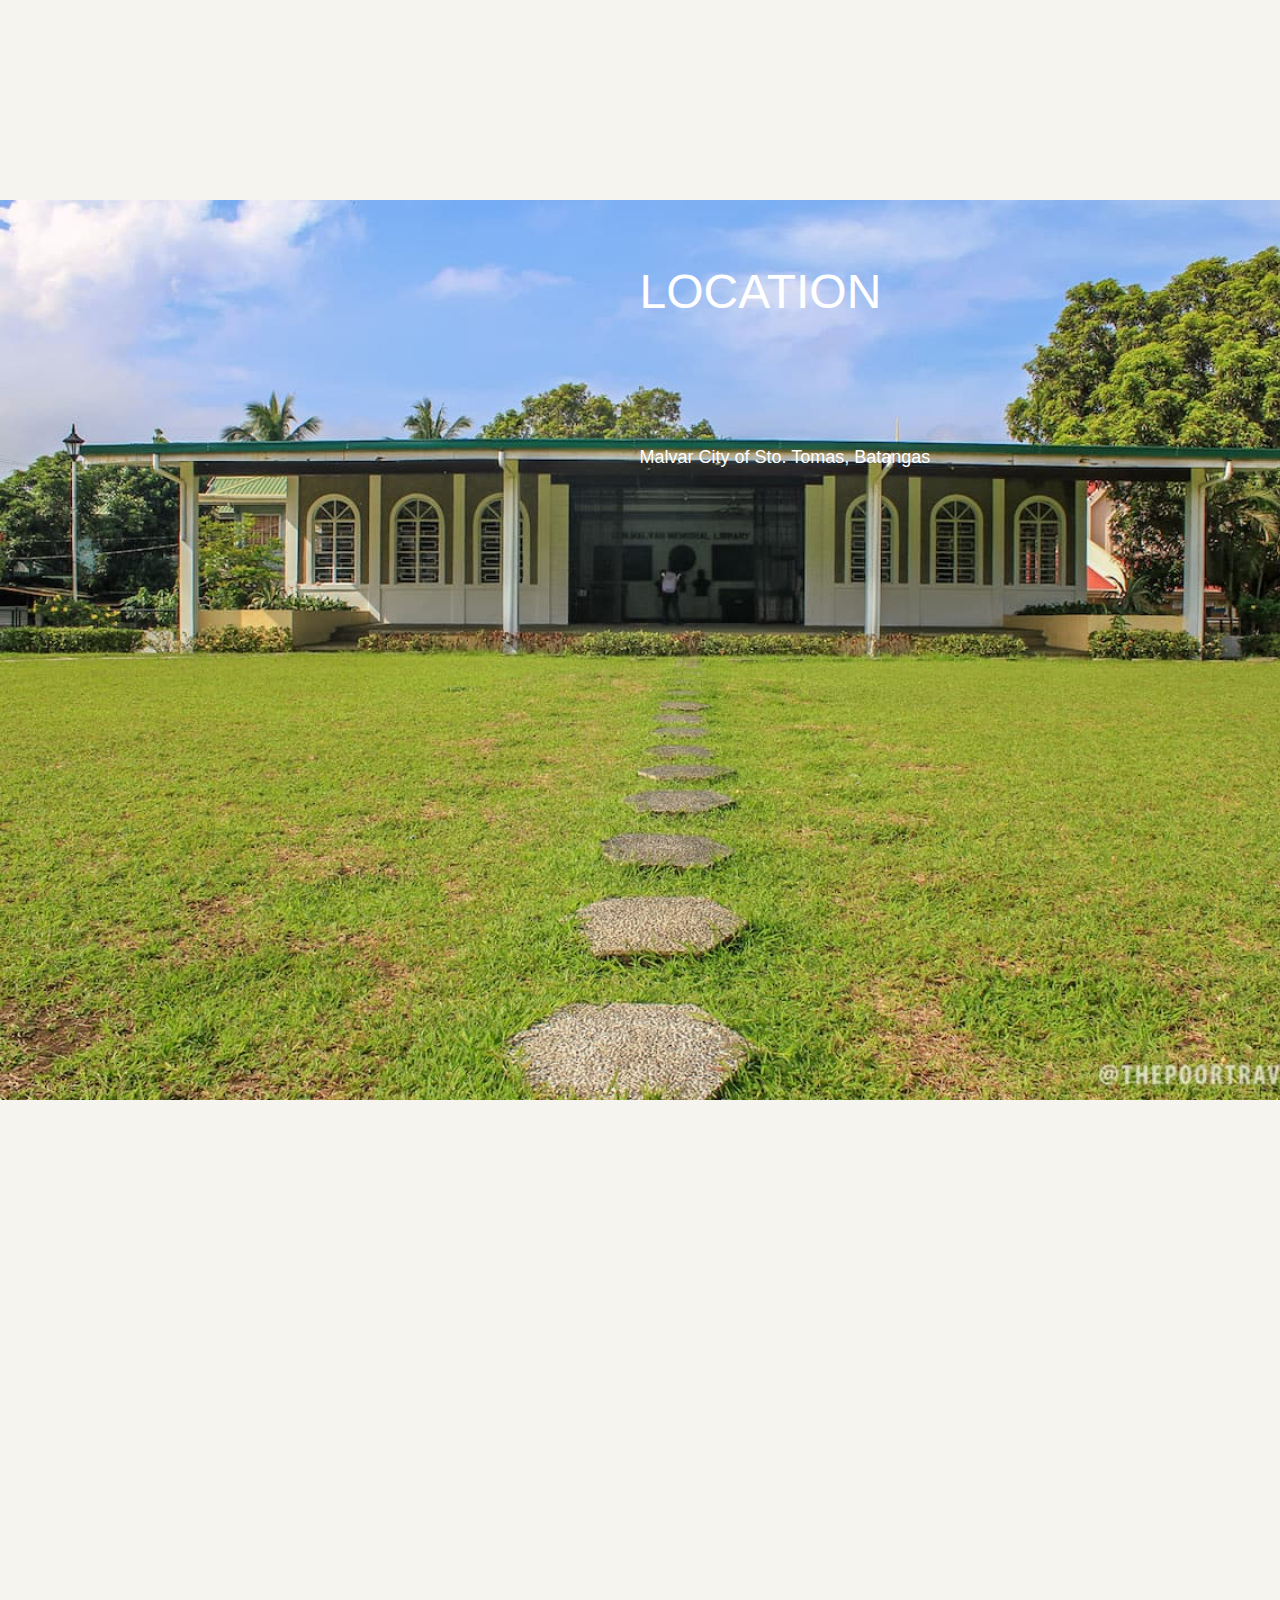
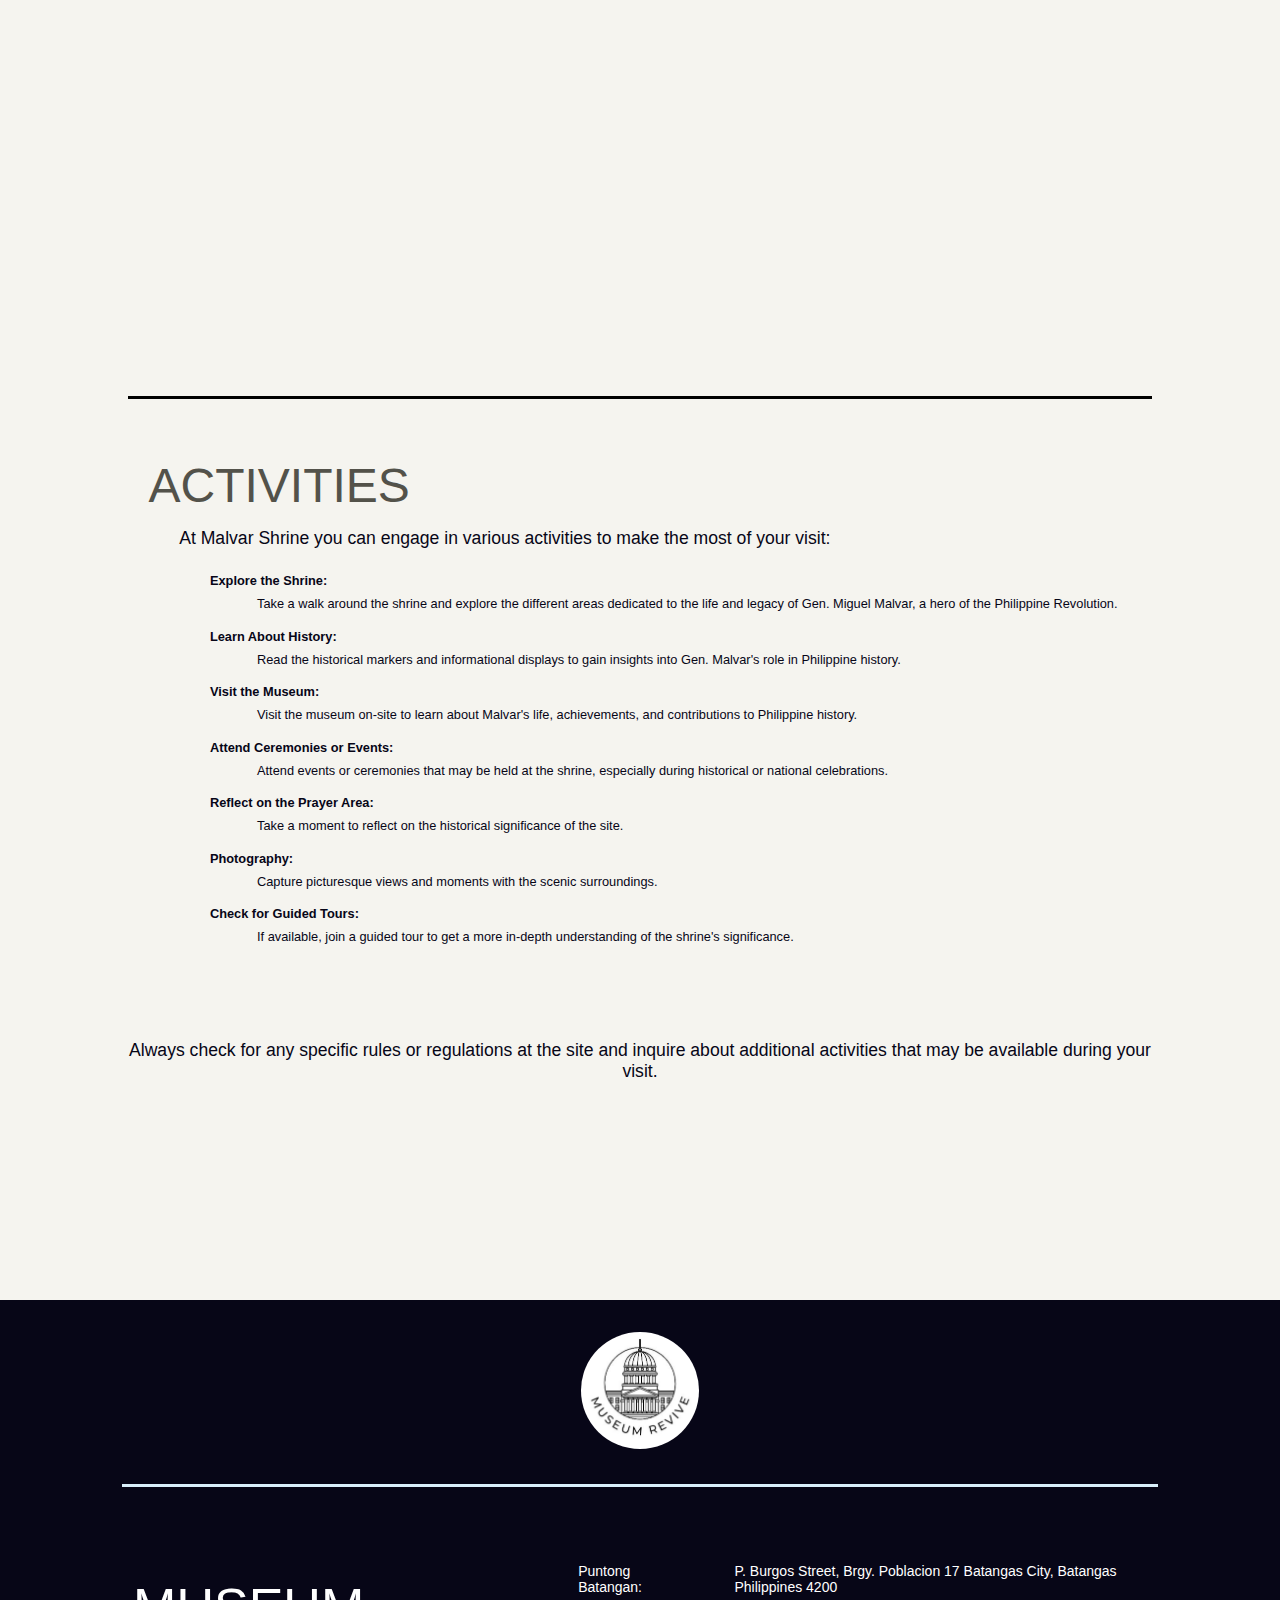
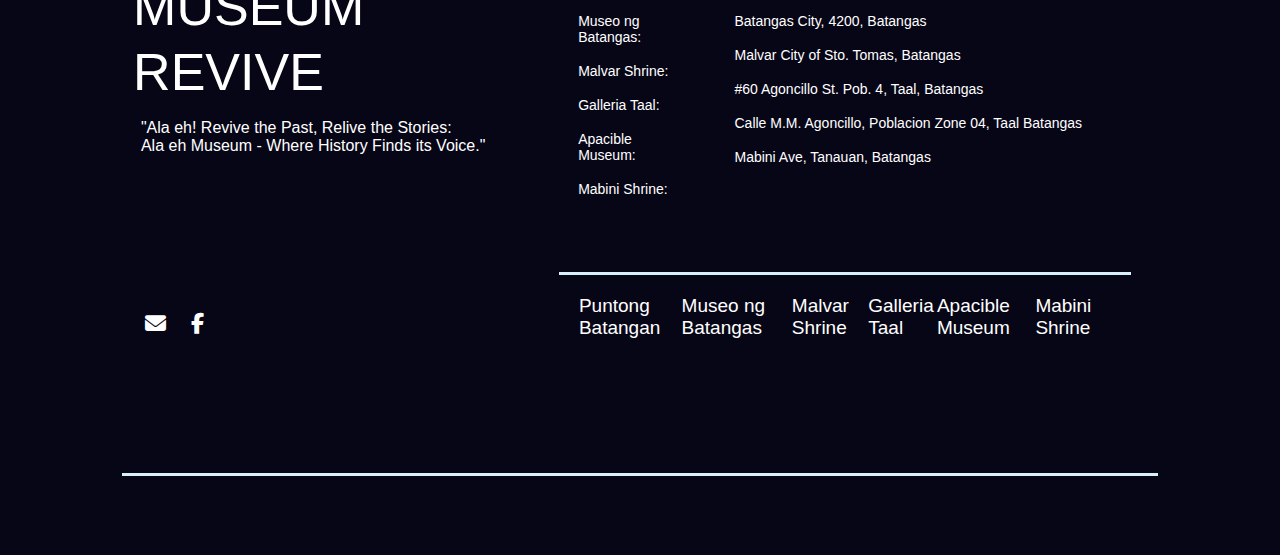
<file: malvarshrine.html>
<!DOCTYPE html>
<html lang="en">
<head>
    <title>Malvar Shrine</title>
    <meta name="viewport" content="width=device-width, initial-scale=1.0">
    <link rel = "stylesheet" href = "malvarshrine.css">
    <link rel="stylesheet" href="https://cdnjs.cloudflare.com/ajax/libs/font-awesome/6.3.0/css/all.min.css">
    
</head>
<body>
    <div id = "container">
        <div id = "logopicture">
            <img src="logo3.jpg" alt="logo">
        </div>
        <div id = "navigation">
            <div id = "homepage">
                <a href = "index.html" id = "backhome">home</a>  
            </div>
            <div class="dropdown">
                <button class="btn">MUSEUMS</button>
                <div class="content">
                    <a href="puntongbatangan.html">Puntong Batangan</a>
                    <a href="museongbatangas.html">Museo ng Batangas</a>
                    <a href="#">Malvar Shrine</a>
                    <a href="galleriataal.html">Galleria Taal</a>
                    <a href="apaciblemuseum.html">Apacible Museum</a>
                    <a href="mabinishrine.html">Mabini Shrine</a>
                </div>
            </div>
            <div id = "aboutus">
                <a href = "#aboutus-section" id = "aboutus2">about us</a>
            </div>
            <div class="dropdown2">
                <button class="btn2"><i class="fas fa-bell"></i></button>
                <div class="content2">
                    <h5>No Announcement</h5>
                </div>
            </div>
        </div>

        <div id = "menu-bar">
            <i class="fas fa-bars" onclick=showvar()></i>
        </div>

        <div id = "navigationv2">
            <div id = "menu-bar2">
                <div id = "exit">
                    <i class="fas fa-times" onclick=exitvar()></i>
                </div>
                <div class="dropdown2v2">
                    <button class="btn2v2" onclick=shownotif()><i class="fas fa-bell"></i></button>
                    <div  class="content2v2">
                        <h5>No Announcement</h5>
                    </div>
                </div>
            </div>

            <script>
                function shownotif() {
                    const notif = document.querySelector('.content2v2')
                    notif.style.display = (notif.style.display === 'none' || notif.style.display === '') ? 'block' : 'none';
                }

                function showvar() {
                    const showmenu = document.querySelector('#navigationv2')
                    showmenu.style.display = (showmenu.style.display === 'none' || showmenu.style.display === '') ? 'block' : 'none';
                }

                function exitvar() {
                    const exitmenu = document.querySelector('#navigationv2')
                    exitmenu.style.display = (exitmenu.style.display === 'none' || exitmenu.style.display === '') ? 'block' : 'none';
                }


                
            </script>
            
            <div id = "logopicture2">
                <img src="logo3.jpg" alt="logo">
            </div>
            <div id = "homepagev2">
                <a href = "index.html" id = "backhomev2">home</a>  
            </div>
            <div class="dropdownv2">
                <a href = "#museumnav" id = "museumnav">Museums</a>  
                <div class="contentv2">
                    <a href="puntongbatangan.html">Puntong Batangan</a>
                    <a href="museongbatangas.html">Museo ng Batangas</a>
                    <a href="malvarshrine.html">Malvar Shrine</a>
                    <a href="galleriataal.html">Galleria Taal</a>
                    <a href="apaciblemuseum.html">Apacible Museum</a>
                    <a href="mabinishrine.html">Mabini Shrine</a>
                </div>
            </div>
            <div id = "aboutusv2">
                <a href = "#aboutus-section2" id = "aboutus2v2">about us</a>
            </div>
        </div>
    </div>


    <div id = "home1" class = "Home">
        <h1>Malvar Shrine</h1>
        <p>The Malvar Shrine is located in Santo Tomas, Batangas, Philippines, and serves as a memorial to General Miguel Malvar, a prominent figure in the Philippine Revolution and the Philippine-American War. This historical site preserves artifacts and information related to Malvar's life and military achievements, providing visitors with a glimpse into his role in the country's quest for independence.</h2>
    </div>

    <div class = "Home" id ="transportation">
        <div id = "description">
            <h1>Transportation</h1>
            <p>Take any bus going to Batangas City that passes through Sto. Tomas. Get off at the Sto. Tomas bus stop. Walk along Gov. Malvar Street — Jollibee is your landmark — and the Malvar Shrine is just a block away. Just keep looking to your left.</p>
        </div>
        <div id = "descrip-pic">
            <img src = "Malvar Shrine\Malvar Shrine 7.jpg" alt = "transpo">
        </div>
    </div>

    <div id = "location" class = "Home">
        <div id = "map">
            <iframe
                width="650"
                height="600"
                frameborder="0"
                style="border:0"
                src="https://www.google.com/maps/embed?pb=!1m18!1m12!1m3!1d3869.437054097681!2d121.14013847591366!3d14.110375788889053!2m3!1f0!2f0!3f0!3m2!1i1024!2i768!4f13.1!3m3!1m2!1s0x33bd6595d74fffff%3A0x9a8886fa53bfa532!2sMalvar%20Shrine!5e0!3m2!1sen!2sph!4v1702560746063!5m2!1sen!2sph"
                allowfullscreen=""
                aria-hidden="false"
                tabindex="0"
            ></iframe>
    </div>
        <div id = "located">
            <h1>Location</h1>
            <h2>Malvar City of Sto. Tomas, Batangas</h2>
        </div>
    </div>

    <div id = "virtualtour" class = "Home">
        <div id = "frame">
            <iframe 
                width="1080" 
                height="720" 
                src="https://www.youtube.com/embed/hX0s_zdewfw?si=CsFzuSdia5OO5c5H"
                title="YouTube video player" 
                frameborder="0" 
                allow="accelerometer; autoplay; clipboard-write; encrypted-media; gyroscope; picture-in-picture; web-share" 
                allowfullscreen>
            </iframe>
        </div>
    </div>

    <div id = "activities" class = "Home">
        <div id = "act-frame">
            <h1>Activities</h1>
            <h2>At Malvar Shrine you can engage in various activities to make the most of your visit:</h2>
            <div id = "act-list">
                <h4>Explore the Shrine:</h4>
                <p>Take a walk around the shrine and explore the different areas dedicated to the life and legacy of Gen. Miguel Malvar, a hero of the Philippine Revolution.</p>
                <h4>Learn About History:</h4>
                <p>Read the historical markers and informational displays to gain insights into Gen. Malvar's role in Philippine history.</p>
                <h4>Visit the Museum:</h4>
                <p>Visit the museum on-site to learn about Malvar's life, achievements, and contributions to Philippine history.</p>
                <h4>Attend Ceremonies or Events:</h4>
                <p>Attend events or ceremonies that may be held at the shrine, especially during historical or national celebrations.</p>
                <h4>Reflect on the Prayer Area:</h4>
                <p>Take a moment to reflect on the historical significance of the site.</p>
                <h4>Photography:</h4>
                <p>Capture picturesque views and moments with the scenic surroundings.</p>
                <h4>Check for Guided Tours:</h4>
                <p>If available, join a guided tour to get a more in-depth understanding of the shrine's significance.</p>
            </div>
            <h3>Always check for any specific rules or regulations at the site and inquire about additional activities that may be available during your visit.</p>
        </div>
    </div>


    <div class = "Home2">
        <div id = "aboutus-logo">
            <img src= "logo3.jpg" alt="logo">
        </div>

        <div id = "aboutus-section">
            <div id = "sec1">
                <div id = "aboutus-section1">
                    <h1>Museum Revive</h1>
                    <h2>"Ala eh! Revive the Past, Relive the Stories: <br> Ala eh Museum - Where History Finds its Voice."</h2>
                </div>
                <div id = "aboutus-section2">
                    <div id = "lists">
                        <ul id = "list1">
                            <li>Puntong Batangan: </li>
                            <li>Museo ng Batangas: </li>
                            <li>Malvar Shrine: </li>
                            <li>Galleria Taal: </li>
                            <li>Apacible Museum: </li>
                            <li>Mabini Shrine: </li>
                        </ul>
                        <ul id = "list2">
                            <li>P. Burgos Street, Brgy. Poblacion 17 Batangas City, Batangas Philippines 4200</li>
                            <li>Batangas City, 4200, Batangas</li>
                            <li>Malvar City of Sto. Tomas, Batangas</li>
                            <li>#60 Agoncillo St. Pob. 4, Taal, Batangas                    </li>
                            <li>Calle M.M. Agoncillo, Poblacion Zone 04, Taal Batangas</li>
                            <li>Mabini Ave, Tanauan, Batangas</li>
                        </ul>
                    </div>
                </div>
            </div>
            <div id = "sec2">
                <div id = "icons">
                    <a href="https://mail.google.com/mail/?view=cm&fs=1&to=museumrevive@gmail.com" target="_blank"><i class="fas fa-envelope"></i></a>
                    <a href = "https://www.facebook.com/profile.php?id=61554227274419&mibextid=ZbWKwL" target="_blank"><i class="fab fa-facebook-f"></i></a>
                </div>
                <div id = "other-museum">
                    <div id = "others">
                        <h2><a href="puntongbatangan.html" target="">Puntong Batangan</a></h2>
                        <h2><a href="museongbatangas.html" target="">Museo ng Batangas</a></h2>
                        <h2><a href="malvarshrine.html" target="">Malvar Shrine</a></h2>
                        <h2><a href="galleriataal.html" target="">Galleria Taal</a></h2>
                        <h2><a href="apaciblemuseum.html" target="">Apacible Museum</a></h2>
                        <h2><a href="mabinishrine.html" target="">Mabini Shrine</a></h2>
                    </div>
                </div>
                
            </div>
        </div>
    </div>
</body>
</html>
</file>
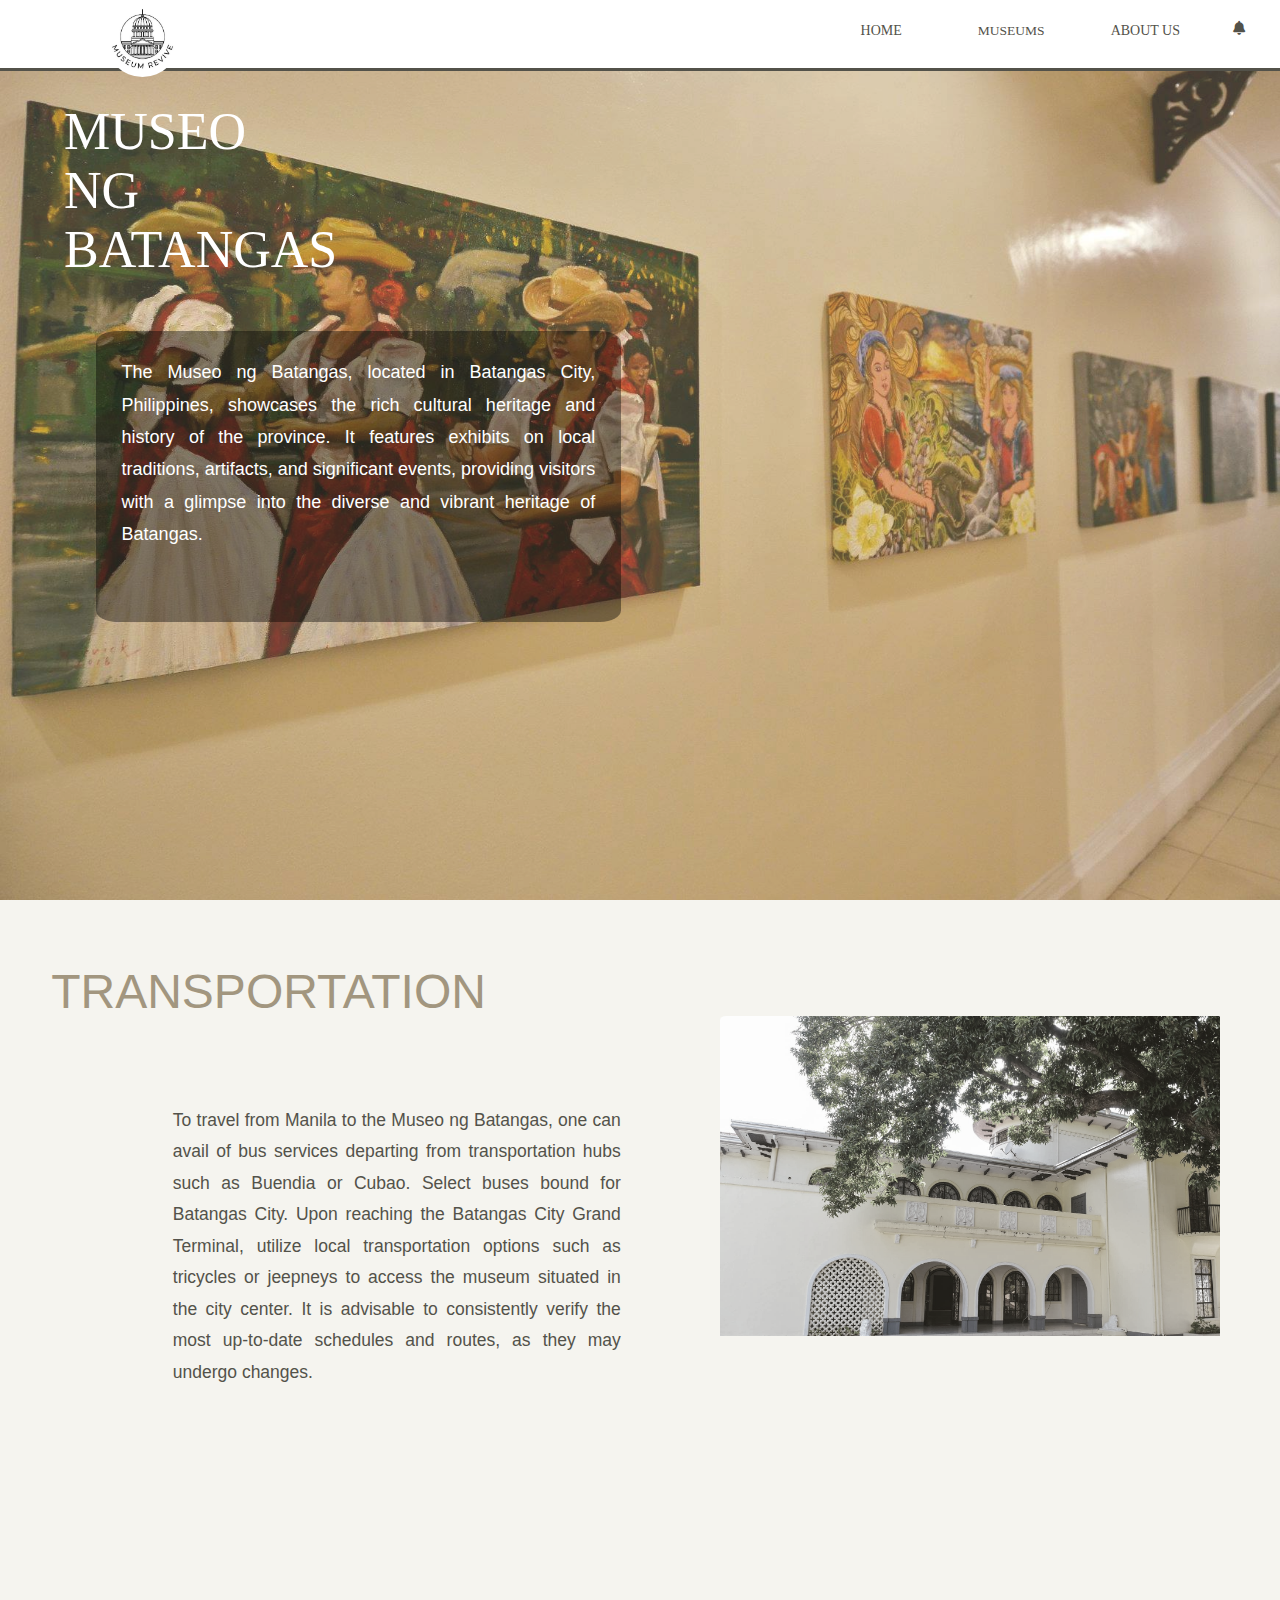
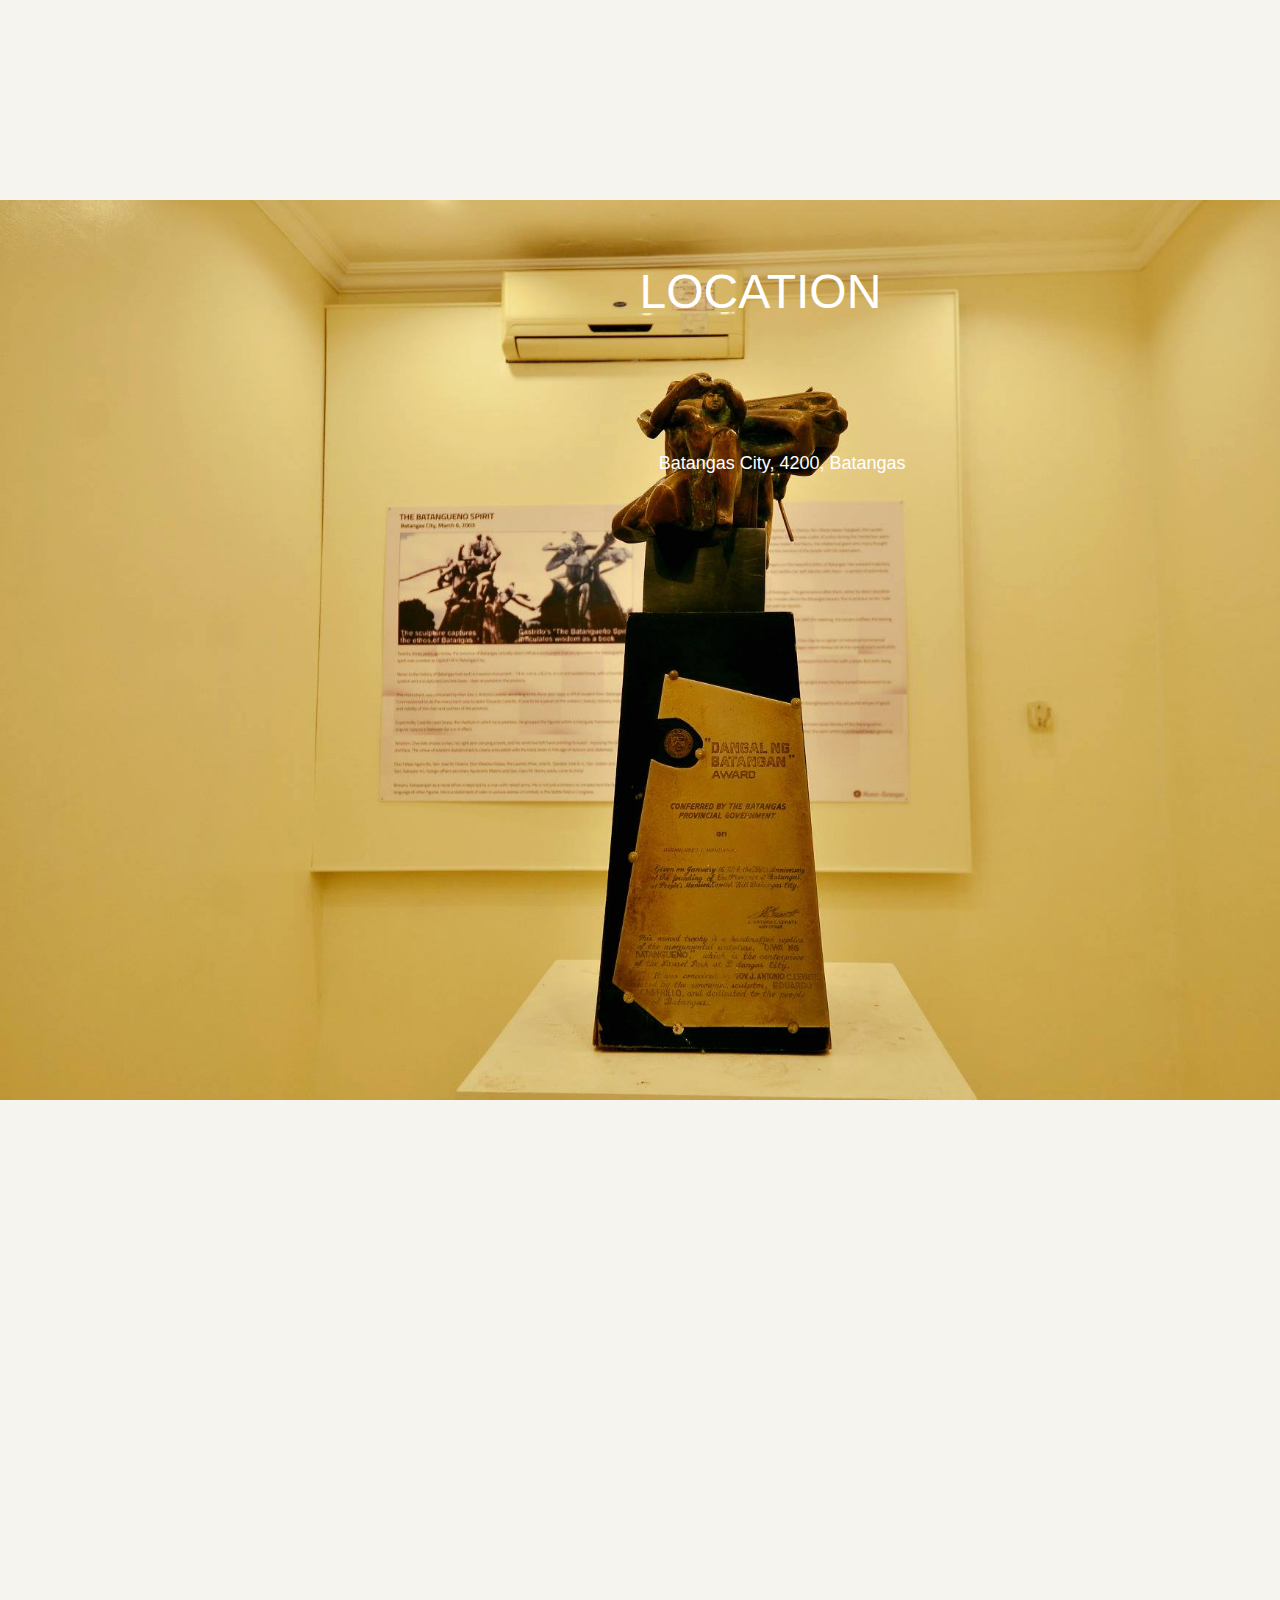
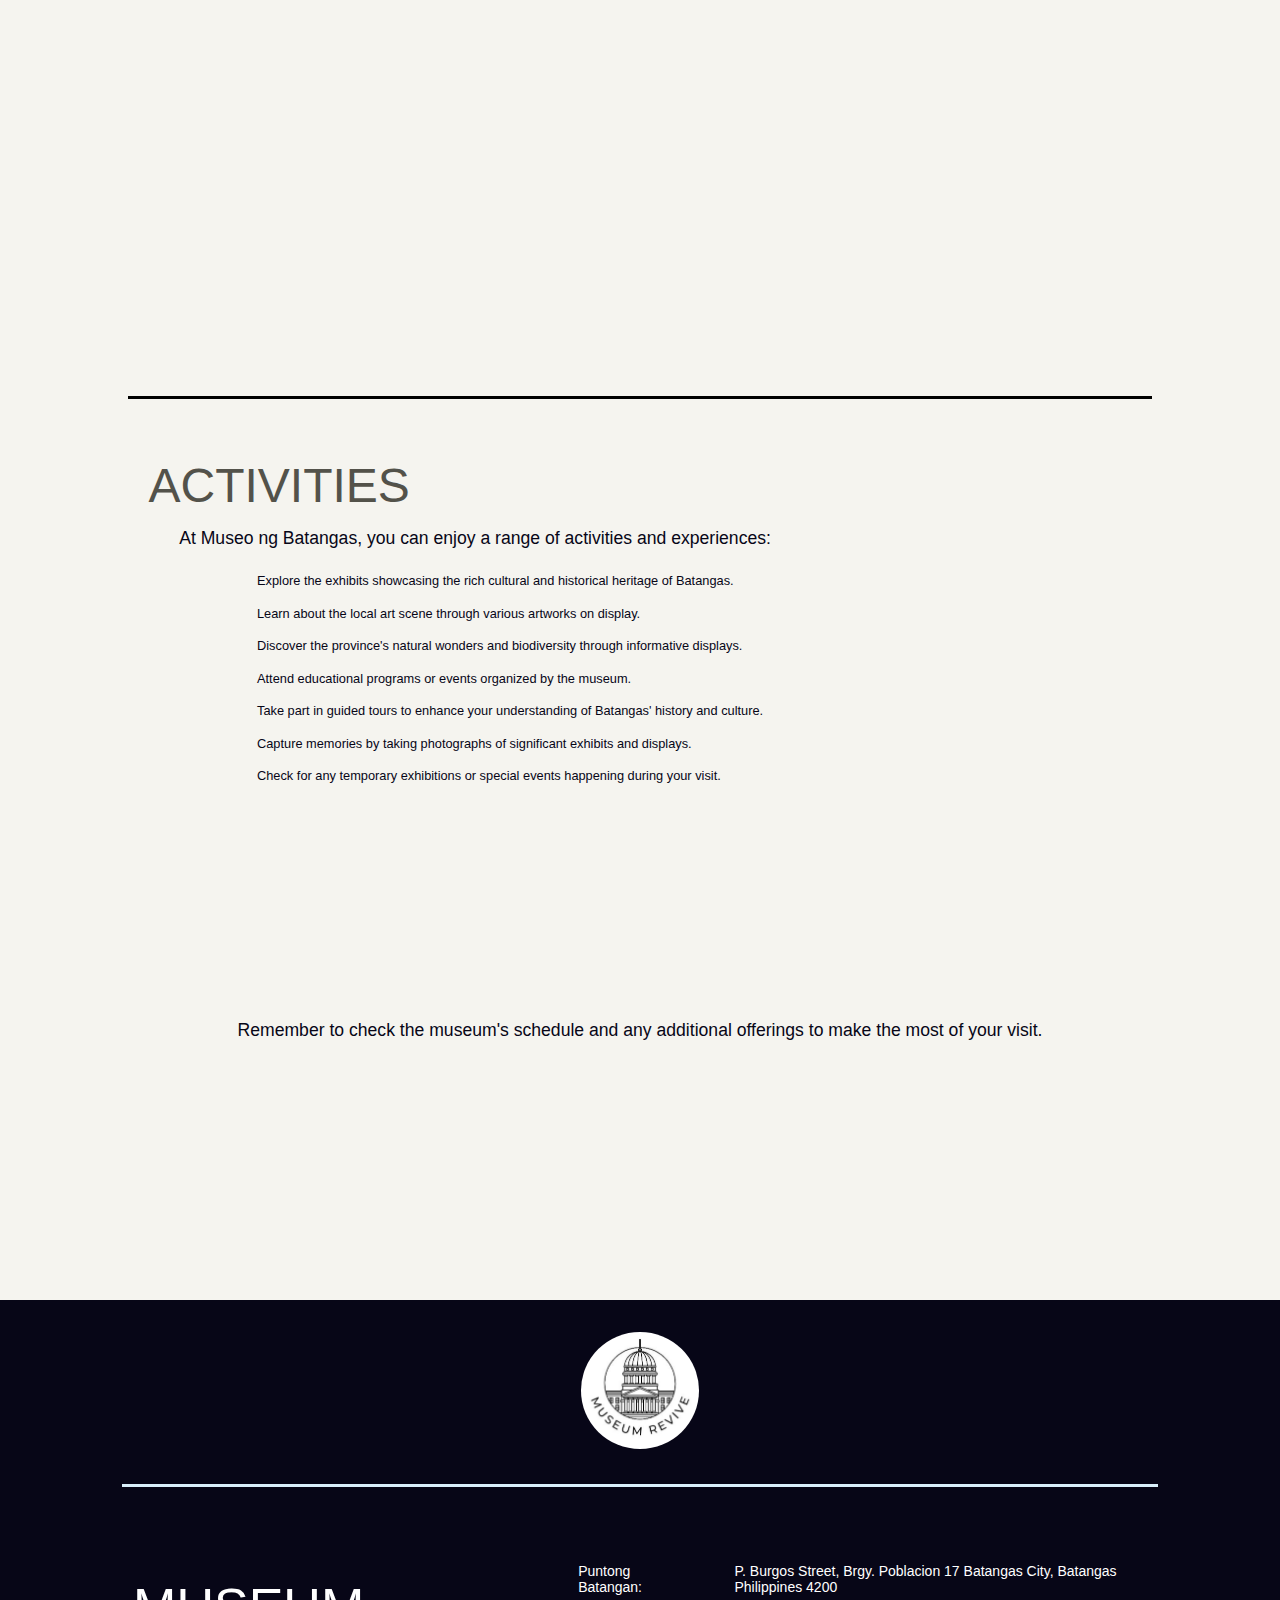
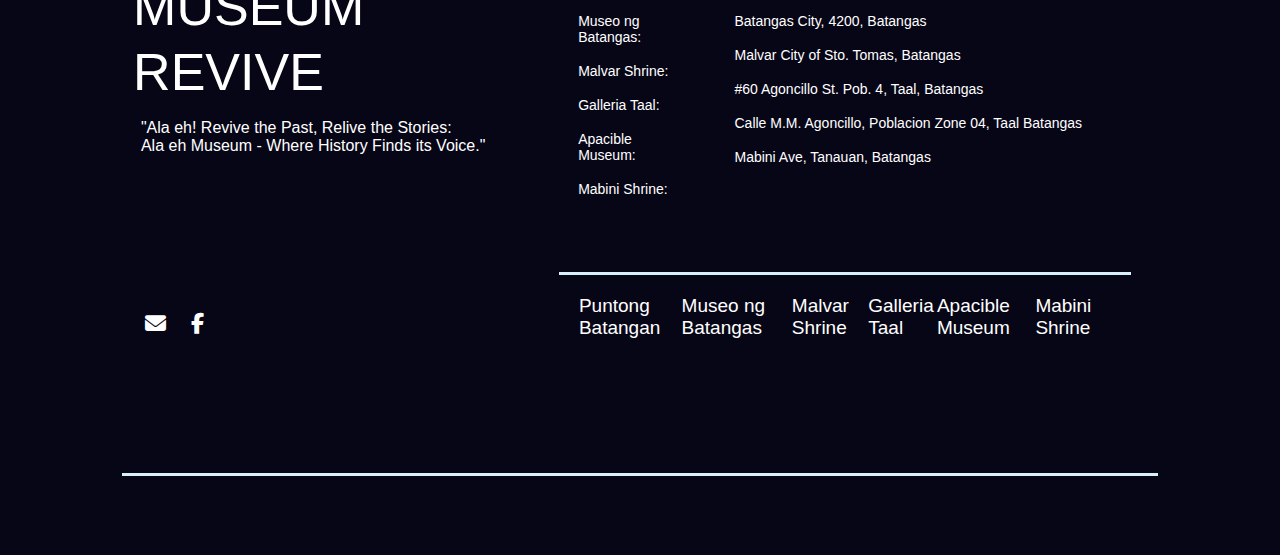
<file: museongbatangas.html>
<!DOCTYPE html>
<html lang="en">
<head>
    <title>Museo ng Batangas</title>
    <meta name="viewport" content="width=device-width, initial-scale=1.0">
    <link rel = "stylesheet" href = "museongbatangas.css">
    <link rel="stylesheet" href="https://cdnjs.cloudflare.com/ajax/libs/font-awesome/6.3.0/css/all.min.css">
    
</head>
<body>
    <div id = "container">
        <div id = "logopicture">
            <img src="logo3.jpg" alt="logo">
        </div>
        <div id = "navigation">
            <div id = "homepage">
                <a href = "index.html" id = "backhome">home</a>  
            </div>
            <div class="dropdown">
                <button class="btn">MUSEUMS</button>
                <div class="content">
                    <a href="puntongbatangan.html">Puntong Batangan</a>
                    <a href="#">Museo ng Batangas</a>
                    <a href="malvarshrine.html">Malvar Shrine</a>
                    <a href="galleriataal.html">Galleria Taal</a>
                    <a href="apaciblemuseum.html">Apacible Museum</a>
                    <a href="mabinishrine.html">Mabini Shrine</a>
                </div>
            </div>
            <div id = "aboutus">
                <a href = "#aboutus-section" id = "aboutus2">about us</a>
            </div>
            <div class="dropdown2">
                <button class="btn2"><i class="fas fa-bell"></i></button>
                <div class="content2">
                    <h5>No Announcement</h5>
                </div>
            </div>
        </div>

        <div id = "menu-bar">
            <i class="fas fa-bars" onclick=showvar()></i>
        </div>

        <div id = "navigationv2">
            <div id = "menu-bar2">
                <div id = "exit">
                    <i class="fas fa-times" onclick=exitvar()></i>
                </div>
                <div class="dropdown2v2">
                    <button class="btn2v2" onclick=shownotif()><i class="fas fa-bell"></i></button>
                    <div  class="content2v2">
                        <h5>No Announcement</h5>
                    </div>
                </div>
            </div>

            <script>
                function shownotif() {
                    const notif = document.querySelector('.content2v2')
                    notif.style.display = (notif.style.display === 'none' || notif.style.display === '') ? 'block' : 'none';
                }

                function showvar() {
                    const showmenu = document.querySelector('#navigationv2')
                    showmenu.style.display = (showmenu.style.display === 'none' || showmenu.style.display === '') ? 'block' : 'none';
                }

                function exitvar() {
                    const exitmenu = document.querySelector('#navigationv2')
                    exitmenu.style.display = (exitmenu.style.display === 'none' || exitmenu.style.display === '') ? 'block' : 'none';
                }


                
            </script>
            
            <div id = "logopicture2">
                <img src="logo3.jpg" alt="logo">
            </div>
            <div id = "homepagev2">
                <a href = "index.html" id = "backhomev2">home</a>  
            </div>
            <div class="dropdownv2">
                <a href = "#museumnav" id = "museumnav">Museums</a>  
                <div class="contentv2">
                    <a href="puntongbatangan.html">Puntong Batangan</a>
                    <a href="museongbatangas.html">Museo ng Batangas</a>
                    <a href="malvarshrine.html">Malvar Shrine</a>
                    <a href="galleriataal.html">Galleria Taal</a>
                    <a href="apaciblemuseum.html">Apacible Museum</a>
                    <a href="mabinishrine.html">Mabini Shrine</a>
                </div>
            </div>
            <div id = "aboutusv2">
                <a href = "#aboutus-section2" id = "aboutus2v2">about us</a>
            </div>
        </div>
    </div>


    <div id = "home1" class = "Home">
        <h1>Museo ng Batangas</h1>
        <p>The Museo ng Batangas, located in Batangas City, Philippines, showcases the rich cultural heritage and history of the province. It features exhibits on local traditions, artifacts, and significant events, providing visitors with a glimpse into the diverse and vibrant heritage of Batangas.</h2>
    </div>

    <div class = "Home" id ="transportation">
        <div id = "description">
            <h1>Transportation</h1>
            <p>To travel from Manila to the Museo ng Batangas, one can avail of bus services departing from transportation hubs such as Buendia or Cubao. Select buses bound for Batangas City. Upon reaching the Batangas City Grand Terminal, utilize local transportation options such as tricycles or jeepneys to access the museum situated in the city center. It is advisable to consistently verify the most up-to-date schedules and routes, as they may undergo changes.</p>
        </div>
        <div id = "descrip-pic">
            <img src = "Museo ng batangas\Museo ng batangas 1.JPG" alt = "transpo">
        </div>
    </div>

    <div id = "location" class = "Home">
        <div id = "map">
            <iframe 
            src="https://www.google.com/maps/embed?pb=!1m18!1m12!1m3!1d3875.2291487082985!2d121.06182070000001!3d13.765050299999999!2m3!1f0!2f0!3f0!3m2!1i1024!2i768!4f13.1!3m3!1m2!1s0x33bd0590863076a9%3A0x21972f923e1da9c8!2sMuseo%20ng%20Batangas%20(People&#39;s%20Mansion)!5e0!3m2!1sen!2sph!4v1702554696389!5m2!1sen!2sph" 
            width="650" 
            height="600" 
            style="border:0;" 
            allowfullscreen="" 
            loading="lazy" 
            referrerpolicy="no-referrer-when-downgrade">
                
            </iframe>
    </div>
        <div id = "located">
            <h1>Location</h1>
            <h2>Batangas City, 4200, Batangas</h2>
        </div>
    </div>

    <div id = "virtualtour" class = "Home">
        <div id = "frame">
            <iframe 
                width="1080" 
                height="720" 
                src="https://www.youtube.com/embed/Dcau1plIUhI?si=Qgxgfmnl_jWDegt6"
                title="YouTube video player" 
                frameborder="0" 
                allow="accelerometer; autoplay; clipboard-write; encrypted-media; gyroscope; picture-in-picture; web-share" 
                allowfullscreen>
            </iframe>
        </div>
    </div>

    <div id = "activities" class = "Home">
        <div id = "act-frame">
            <h1>Activities</h1>
            <h2>At Museo ng Batangas, you can enjoy a range of activities and experiences:</h2>
            <div id = "act-list">
                
                <p>Explore the exhibits showcasing the rich cultural and historical heritage of Batangas.</p>
                <p>Learn about the local art scene through various artworks on display.</p>
                <p>Discover the province's natural wonders and biodiversity through informative displays.</p>
                <p>Attend educational programs or events organized by the museum.</p>
                <p>Take part in guided tours to enhance your understanding of Batangas' history and culture.</p>
                <p>Capture memories by taking photographs of significant exhibits and displays.</p>
                <p>Check for any temporary exhibitions or special events happening during your visit.</p>
            </div>
            <h3>Remember to check the museum's schedule and any additional offerings to make the most of your visit.</p>
        </div>
    </div>


    <div class = "Home2">
        <div id = "aboutus-logo">
            <img src= "logo3.jpg" alt="logo">
        </div>

        <div id = "aboutus-section">
            <div id = "sec1">
                <div id = "aboutus-section1">
                    <h1>Museum Revive</h1>
                    <h2>"Ala eh! Revive the Past, Relive the Stories: <br> Ala eh Museum - Where History Finds its Voice."</h2>
                </div>
                <div id = "aboutus-section2">
                    <div id = "lists">
                        <ul id = "list1">
                            <li>Puntong Batangan: </li>
                            <li>Museo ng Batangas: </li>
                            <li>Malvar Shrine: </li>
                            <li>Galleria Taal: </li>
                            <li>Apacible Museum: </li>
                            <li>Mabini Shrine: </li>
                        </ul>
                        <ul id = "list2">
                            <li>P. Burgos Street, Brgy. Poblacion 17 Batangas City, Batangas Philippines 4200</li>
                            <li>Batangas City, 4200, Batangas</li>
                            <li>Malvar City of Sto. Tomas, Batangas</li>
                            <li>#60 Agoncillo St. Pob. 4, Taal, Batangas                    </li>
                            <li>Calle M.M. Agoncillo, Poblacion Zone 04, Taal Batangas</li>
                            <li>Mabini Ave, Tanauan, Batangas</li>
                        </ul>
                    </div>
                </div>
            </div>
            <div id = "sec2">
                <div id = "icons">
                    <a href="https://mail.google.com/mail/?view=cm&fs=1&to=museumrevive@gmail.com" target="_blank"><i class="fas fa-envelope"></i></a>
                    <a href = "https://www.facebook.com/profile.php?id=61554227274419&mibextid=ZbWKwL" target="_blank"><i class="fab fa-facebook-f"></i></a>
                </div>
                <div id = "other-museum">
                    <div id = "others">
                        <h2><a href="puntongbatangan.html" target="">Puntong Batangan</a></h2>
                        <h2><a href="museongbatangas.html" target="">Museo ng Batangas</a></h2>
                        <h2><a href="malvarshrine.html" target="">Malvar Shrine</a></h2>
                        <h2><a href="galleriataal.html" target="">Galleria Taal</a></h2>
                        <h2><a href="apaciblemuseum.html" target="">Apacible Museum</a></h2>
                        <h2><a href="mabinishrine.html" target="">Mabini Shrine</a></h2>
                    </div>
                </div>
                
            </div>
        </div>
    </div>
</body>
</html>
</file>
<file: apaciblemuseum.css>
* {
    margin: 0;
    padding: 0;
    scroll-behavior: smooth;
}

body {
    width: -webkit-fill-available;
    height: -webkit-fill-available;
}

#container {
    background-color: #fff;
    display: flex;
    justify-content: space-evenly;
    height: 7.5%;
    width: 100%;
    position: fixed;
    border-bottom: 3px solid #53524A;
    z-index: 1000;
}

#navigation {
    display: flex;
    justify-content: flex-end;
    flex-direction: row;
    padding-top: 1%;
    width: 100vw;
}

#logopicture {
    width: 25%;
}

#container #logopicture img {
    margin-top: 5px;
}

#logopicture img{
    border-radius: 50%;
    display: block;
    height: 8vh;
    margin: 8px auto;
    margin-right: 30%;
}

#backhome {
    font-size: 16px;
    border: none;
}

#homepage a, #aboutus a{
    display: block;
    color: #53524A;
    margin: 0px 120px 13px 100px;
    padding: 10px 8px;
    text-decoration: none;
    display: block;
    text-align: center;
    text-transform: uppercase;
}

#aboutus a {
    margin: 0px 45px 13px 100px;
}

.btn {
    background-color: #fff;
    color: #53524A;
    padding: 10px 8px;
    font-size: 16px;
    border: none;
    font-family: Georgia, serif;
}

.btn a {
    color: #53524A;
    text-decoration: none;
}

.dropdown {
    position: relative;
    display: inline-block;
}

.content {
    display: none;
    position: absolute;
    min-width: 160px;
    box-shadow: 0px 8px 16px 0px rgba(0,0,0,0.2);
    z-index: 1;
}

.content a {
    background-color: 	#fff;
    color: #53524A;
    padding: 20px 25px;
    text-decoration: none;
    font-family: Georgia, serif;
    display: block;
    text-align: justify;
    width: 250px;
}

.content a:hover {
    color: blue;
    background-color: 	#53524A;
    color: #fff;
}

.dropdown:hover .content {
    color: blue;
    display: block;
}

.dropdown:hover .btn {
    background-color: 	#fff;   
    border-bottom: 3px solid black;
}

#backhome:hover, #aboutus2:hover {
    background-color: 	#fff;
    border-bottom: 3px solid black;
}   

.btn2 {
    background-color: #fff;
    color: #53524A;
    padding: 10px 45px 0px 0px;
    font-size: 16px;
    border: none;
    font-family: Georgia, serif;
}

.btn2 h5 {
    color: #53524A;
    text-decoration: none;
}

.dropdown2 {
    position: relative;
    display: inline-block;
}

.content2 {
    display: none;
    position: absolute;
    right: 25px;
    min-width: 160px;
    box-shadow: 0px 8px 16px 0px rgba(0,0,0,0.2);
    z-index: 1;
}

.content2 h5 {
    background-color: 	#fff;
    color: #53524A;
    padding: 20px 25px;
    text-decoration: none;
    font-family: Georgia, serif;
    display: block;
    text-align: justify;
    width: 250px;
}

.content2 h5:hover {
    color: blue;
    background-color: 	#53524A;
    color: #fff;
}

.dropdown2:hover .content2 {
    color: blue;
    display: block;
}

.dropdown2:hover .btn2 {
    background-color: 	#fff;   
    
}


/* ================================================================================================================= */

#menu-bar i {
    display: none;
    font-size: 24px;
    margin: 26px 40px 0px 0px;
}

#navigationv2 {
    position: fixed;
    top: 0;
    right: 0;
    height: 100%;
    width: 100%;
    display: none;
    flex-direction: column;
    background-color: rgba(0, 0, 0, 0.8);
}

#exit i, .dropdown2v2{
    color: white;
    font-size: 50px;
    margin: 15px;
}

.dropdown2v2 {
    margin-top: 10px;
}

.btn2v2 {
    background-color: rgba(0, 0, 0, 0);
    color: white;
    border: none;
}

.btn2v2 i {
    font-size: 38px;
}

.btn2v2 h5 {
    color: #53524A;
    text-decoration: none;
}

.dropdown2v2 {
    position: relative;
    display: inline-block;
}

.content2v2 {
    display: none;
    position: absolute;
    right: 50px;
    width: 300px;
    box-shadow: 0px 8px 16px 0px rgba(0,0,0,0.2);
    z-index: 1;
}

.content2v2 h5 {
    font-size: 20px;
    background-color: 	#fff;
    color: #53524A;
    padding: 16px 22px;
    text-decoration: none;
    font-family: Georgia, serif;
    display: block;
    text-align: justify;
    width: 100%;
}



#menu-bar2 {
    display: flex;
    justify-content: space-between;
}

#logopicture2 {
    height: 160px;
    margin: 0px;
}

#logopicture2 img{
    border-radius: 50%;
    display: block;
    height: 70%;
    margin: 8px auto;
}

#homepagev2 {
    width: 100%;
    padding: 5px;
    padding-left: 0px;
}

#homepagev2 a, #aboutusv2 a, .dropdownv2 #museumnav {
    font-size: 28px;
    display: flex;
    text-decoration: none;
    text-transform: uppercase;
    justify-content: center;
    align-items: center;
    margin: 0;
    padding: 2.5%;
    color: white;
    
}

#homepagev2 a, .dropdownv2 #museumnav {
    border-bottom: 3px solid white;
}

#aboutusv2 a {
    border-top: 3px solid white;
}

#homepagev2 a {
    margin-top: -10px;
}

.dropdownv2 {
    margin: 0;
    width: 100%;
}

.contentv2 {
    width: 100%;
    display: flex;
    flex-direction: column;
}

.contentv2 a {
    color: white;
    display: flex;
    text-decoration: none;
    justify-content: center;
    align-items: center;
    font-size: 20px;
    padding: 2.5%;
    font-style: italic;
}



.Home {
    height: 100vh;
    background-repeat: no-repeat;
    background-size: cover;
}

#home1::before {
    background-image: url("Apacible Museum/Apacible Museum 7.jpg");
    background-repeat: no-repeat;
    background-size: cover;
    background-position-y: 90%;
    content: '';
    position: absolute;
    top: 0;
    right: 0;
    bottom: 0;
    left: 0;
    opacity: 0.8;
    z-index: -1;
}

#home1 h1 {
    padding-top: 8%;
    color: white;
    font-family: Circular, Helvetica, sans-serif;
    text-transform: uppercase;
    
    
}

#home1 h1 {
    font-size: 66px;
    color: white;
    font-family: Georgia, serif;
    text-transform: uppercase;
    font-weight: 400;
    position: block;
    width: 20%;
    padding-left: 5%;
    padding-top:8%;
    padding-bottom: 2%;
}

#home1 p {
    color: white;
    font-size: 22px;
    font-family: Helvetica, sans-serif;
    font-family: Circular, Helvetica, sans-serif;
    font-weight: 400;
    text-align: justify;
    line-height: 180%;
    position: block;
    width: 35%;
    padding-left: 7.5%;
    padding-top: 2%;
}

#home1 p {
    color: white;
    font-size: 22px;
    font-family: Helvetica, sans-serif;
    font-family: Circular, Helvetica, sans-serif;
    font-weight: 400;
    text-align: justify;
    line-height: 180%;
    position: block;
    width: 35%;
    margin-left: 7.5%;
    margin-top: 2%;
    padding: 2%;
    width: 700px;
    height: 300px;
    border-radius: 4%;
    background-color: rgba(0, 0, 0,.4);
}

#home1 p {
    color: white;
    font-size: 22px;
    font-family: Helvetica, sans-serif;
    font-family: Circular, Helvetica, sans-serif;
    font-weight: 400;
    text-align: justify;
    line-height: 180%;
    position: block;
    width: 35%;
    margin-left: 7.5%;
    margin-top: 2%;
    padding: 2%;
    width: 700px;
    height: 300px;
    border-radius: 4%;
    background-color: rgba(0, 0, 0,.4);
}


#transportation {
    display: flex;
    background-color: #F5F4EF;
}

#description {
    width: 50%;
}

#description h1 {
    color: #A2967F;
    font-size: 60px;
    font-family: Georgia, serif;
    font-family: Druk, "Arial Black", "Arial Bold", sans-serif;
    
    font-weight: 400;
    text-transform: uppercase;
    word-wrap: break-word;
    font-style: normal;
    padding-bottom: 2%;
    padding-left: 8%;
    padding-top: 10%;
}

#description p {
    color: #53524A;
    width: 70%;
    font-size: 22px;
    font-family: Circular, Helvetica, sans-serif;
    font-weight: 400;
    text-align: justify;
    margin: 10% auto auto 25%;
    padding: 2%;
    line-height: 180%;
}

#descrip-pic {
    margin: 8% auto auto auto;
    padding: 20px;
    overflow: hidden;
    position: relative;
    width: 600px;
    max-width: 600px;
    height: 400px;
}

#descrip-pic img  {
    display: block;
    height: 400px;
    width: 100%;
    border-radius: 1%;
    transition: transform 0.5s ease;
    filter: grayscale(80%);
}

#descrip-pic:hover img {
    transform: scale(1.2);
    filter: grayscale(0%);
}


#location {
    display: flex;
    background-image: url("Apacible Museum/Apacible Museum 8.jpg");
    background-repeat: no-repeat;
    background-size: cover;
    background-position-y: 35%;
}


#map {
    margin: 10% auto auto 5%;
    padding: 20px;
}

#map iframe {
    display: block;
    padding: 10px;
    border-radius: 3%;
}


#located {
    width: 55%;
}

#located h1 {
    color: white;
    font-size: 60px;
    font-family: Georgia, serif;
    font-family: Druk, "Arial Black", "Arial Bold", sans-serif;
    font-weight: 400;
    text-transform: uppercase;
    word-wrap: break-word;
    font-style: normal;
    padding-bottom: 2%;
    padding-top: 10%;
}

#located h2 {
    color: white;
    font-size: 22px;
    font-family: Helvetica, sans-serif;
    font-family: Circular, Helvetica, sans-serif;
    font-weight: 400;
    text-align: justify;
    line-height: 180%;
    position: block;
    padding-left: 0%;
    padding-top: 17%;
}


#virtualtour {
    background-color: #F5F4EF;
}

#virtualtour #frame {
    margin: auto;
    display: flex;
    justify-content: center;
    align-items: center;
    height: 99.5%;
    width: 80%;
    border-bottom: 3px solid black;
}

#virtualtour iframe {
    border-radius: 2%;
}


#activities {
    background-color: #F5F4EF;
}

#activities h1 {
    font-size: 60px;
    color: #53524A;
    font-family: Druk, "Arial Black", "Arial Bold", sans-serif;
    text-transform: uppercase;
    font-weight: 400;
    position: block;
    width: 20%;
    padding-left: 2%;
    padding-top: 2.5%;
}

#activities h2 {
    font-size: 22px;
    font-family: Circular, Helvetica, sans-serif;
    color: #070617;
    font-weight: 400;
    position: block;
    padding-left: 5%;
    padding-top: 1.5%;
    padding-bottom: 2%;
}

#activities h3 {
    font-size: 22px;
    font-family: Circular, Helvetica, sans-serif;
    color: #070617;
    font-weight: 400;
    position: block;
    margin-top: 8%;
    justify-content: center;
    align-items: center;
    text-align: center;
}

#act-frame {
    display: flex;
    flex-direction: column;
    height: 100%;
    width: 80%;
    margin: 0 auto;
    padding: 2.5%;
}

#act-list {
    align-items: center;
    padding-left: 8%;
    line-height: 180%;
    font-size: 16px;
    font-family: Circular, Helvetica, sans-serif;
    color: #070617;
    font-weight: 400;
}

#act-list p {
    margin-left: 5%;
    margin-bottom: 1%;
}



.Home2 {
    height: 95vh;
    background-color: #070617;
}

#aboutus-logo {
    padding-top: 2.5%;
}

#aboutus-logo img {
    display: block;
    height: 13vh;
    margin: 0 auto;
    border-radius: 50%;
}

#aboutus-section {
    display: flex;
    flex-direction: column;
    justify-content: center;
    max-width: 80%;
    height: 67%;
    margin: 35px auto;
    padding: 0.5%;
    border-top: 3px solid #d9effb;
    border-bottom: 3px solid #d9effb;
}

#aboutus-section #sec1 {
    display: flex;
    flex-direction: row;
    position: block;
}

#aboutus-section1 {
    width: 40%;
    padding: 0.5%;
}

#aboutus-section1 h1 {
    margin-top: 6%;
    max-width: 400px;
    font-size: 65px;
    font-family: Georgia, serif;
    font-family: Circular, Helvetica, sans-serif;
    text-transform: uppercase;
    font-weight: 400;
    line-height: 65px;
}

#aboutus-section1, h1{
    font-size: 25px;
    color: white;
}

#aboutus-section1 h2{
    
    color: white;
    font-size: 20px;
    margin: 3.5% 2% 10%;
    font-family: Circular, Helvetica, sans-serif;
    font-weight: 400;
}

#aboutus-section2 {
    color: white;
    width: 60%;
    padding: 0.5%;
    padding-left: 3%;
    padding-top: 0;
}

#aboutus-section2 #lists {
    display: flex;
}

#aboutus-section2 #list1 {
    padding: 0 25px;
    padding-right: 10px;
}

#aboutus-section2 #list2 {
    padding: 0 40px;
    padding-right: 0;
}

#aboutus-section2 ul {
    list-style: none;
}

#aboutus-section2 ul li {
    max-width: 800px;
    font-size: 18px;
    margin: 18px 0px;
    font-family: Circular, Helvetica, sans-serif;
    font-weight: 400;
}

#aboutus-section #sec2 {
    height: 35%;
    width: 100%;
    display: flex;
    flex-direction: row;
}

#sec2 #icons {
    width: 40%;
    padding: 0.5%;
    margin-top: 9%;
}

#icons a {
    padding: 0.5%;
    padding-left: 3%;
    padding-right: 2%;
    font-size: 25px;
    color: white;
    font-weight: 400;
    line-height: 65px;
}

#sec2 #other-museum {
    width: 60%;
}

#others {
    width: 87.5%;
    margin-top: 11.5%;
    margin-left: 2.5%;
    padding: 20px;
    display: flex;
    justify-content: space-evenly;
    border-top: 3px solid #d9effb;
}

#others h2 {
    font-size: 24px;
    font-family: Circular, Helvetica, sans-serif;
    font-weight: 400;
}

#others a {
    text-decoration: none;
    color: white;
}

@media screen and (max-width: 1900px){
    #homepage a, #aboutus a{
        margin: 0px 80px 13px 100px;
        padding: 10px 5px;
        font-size: 14px;
    }

    .btn {
        padding-bottom: 4px;
        font-size: 13.5px;
    }

    .content {
        min-width: 120px;
        box-shadow: 0px 8px 16px 0px rgba(0,0,0,0.2);
        z-index: 1;
    }

    .content a {
        font-size: 13px;
        padding: 18px 22px;
        width: 180px;
    }

    #homepage a, #aboutus a{
        margin: 0px 60px 13px 50px;
        padding: 10px 8px 4px;
    }
    
    #aboutus a {
        margin: 0px 45px 13px 50px;
    }

    .btn2 {
        padding: 8px 35px 0px 0px;
        font-size: 14px;
    }

    .content2 {
        right: 25px;
        min-width: 130px;
    }
    
    .content2 h5 {
        font-size: 10px;
        padding: 14px 18px;
        width: 200px;
    }

    #home1 h1 {
        padding-top: 8%;
        font-size: 52px;
    }

    #home1 p {
        width: 37%;
        height: 240px;
        font-size: 18px;
    }

    #description h1 {
        font-size: 48px;
    }

    #description p {
        margin: 9.4% auto auto 25%;
        font-size: 17.5px;
    }

    #descrip-pic {
        margin: 7.5% auto auto auto;
        padding: 20px;
        width: 480px;
        max-width: 600px;
        height: 300px;
    }

    #descrip-pic img  {
        object-position: 10% 20%;
    }

    #map {
        margin: 10% auto auto 4.65%;
        padding: 20px;
    }

    #map iframe {
        width: 520px;
        height: 470px;
    }

    #located h1 {
        font-size: 48px;
    }

    #located h2 {
        font-size: 18px;
    }

    #virtualtour iframe {
        width: 866px;
        height: 580px;
    }

    #activities h1 {
        font-size: 48px;
    }

    #activities h2 {
        font-size: 17.6px;
    }

    #activities h3 {
        font-size: 17.6px;
    }

    #act-list {
        font-size: 12.8px;
    }

    #aboutus-section1 h1 {
        margin-top: 8%;
        font-size: 52px;
    }

    #aboutus-section1 h2 {
        font-size: 16px;
    }

    #aboutus-section2 #lists {
        padding-top: 1%;
    }

    #aboutus-section2 #list1 {
        padding: 0 18px;
        padding-right: 10px;
    }
    
    #aboutus-section2 #list2 {
        padding: 0 38px;
        padding-right: 0;
    }

    #aboutus-section2 ul li {
        font-size: 14px;
    }

    #sec2 #icons {
        margin-top: 6.5%;
    }

    #icons a {
        padding: 0.5%;
        padding-left: 3%;
        padding-right: 2%;
        font-size: 21px;
    }

    #others {
        margin-top: 8.5%;
        margin-left: 2.5%;
        padding: 20px;
    }
    

    #others h2 {
        font-size: 19px;
        font-family: Circular, Helvetica, sans-serif;
        font-weight: 400;
    }
}


@media screen and (max-width: 400px) {
    html, body {
        width: 100%;
        height: 100%;
        margin: 0px;
        padding: 0px;
        overflow-x: hidden;
    }
    #container {
        display: flex;
        width: 100%;
        height: 10%;
        position: fixed;
        z-index: 1000;
    }

    #navigation {
        display: flex;
        flex-direction: row;
        padding-top: 1%;
        width: 100%;
    }

    #container #logopicture img {
        margin-top: 5px auto;
    }

    #logopicture {
        width: 100%;
        height: 100%;
        margin: 0;
        padding: 0;
    }

    #logopicture img{
        border-radius: 50%;
        display: block;
        height: 90%;
        margin: 8px auto;
        margin-left: 45%;
    }

    #navigationv2 {
        display: none;
    }

    #navigation {
        display: none;
    }

    #menu-bar {
        width: 10%;
        margin: -5px 15px 0 0;
        padding: 0;
    }

    #menu-bar i {
        font-size: 32px;
        display: flex;
    }


    .Home2 {
        height: 90vh;
        background-color: #070617;
    }

    #aboutus-logo img {
        height: 8vh;
        margin-top: 2%;
    }
    

    #aboutus-section {
        margin: auto auto;
        flex-direction: column;
        max-width: 95%;
        width: 95%;
        padding: 0px;
        margin-top: 2%;
        height: 80%;
    }

    #aboutus-section #sec1 {
        flex-direction: column;
        
    }

    #aboutus-section1 {
        margin: 0px;
        padding: 0px;
        align-items: center;
        justify-content: center;
        width: 100%;
    }

    #aboutus-section1 h1 {
        text-align: center;
        margin-top: 2%;
        margin: 0% auto;
        padding: 0px;
        width: 300px;
        font-size: 26px;
        color: white;
    }

    #aboutus-section1 h2{
        margin: 0px;
        padding: 0px;
        text-align: center;
        font-size: 15px;
        margin: 0px;
        width: 100%;
    }

    #aboutus-section2 {
        width: 100%;
        margin: 0px;
        padding: 0px;
        height:300px;
    }

    #aboutus-section2 ul li {
        height: 30px;
        font-size: 12px;
    }

    #aboutus-section #sec2 {
        flex-direction: column;
    }

    #sec2 #icons {
        height: 30%;
        width: 100%;
        padding: 0%;
        margin-top: 0%;
        margin-bottom: 0px;
        margin-left: 10px;
        font-size: 10px;
    }

    #sec2 #other-museum {
        width: 100%;
        margin: 0px;
        padding: 0px;
        display: flex;
        justify-content: center;
        align-items: center;
    }

    #other-museum #others {
        text-align: center;
        padding-left: 0px;
        margin: 0px;
    }

    #others h2 {
        font-size: 10px;
        font-family: Circular, Helvetica, sans-serif;
        font-weight: 400;
    }


    #home1::before {
        background-position-x: 75%;
    }


    #home1 {
        height: 100vh;
        margin-top: 20%;
    }


    #home1 h1 {
        font-size: 44px;
        width: 20%;
        padding-left: 10%;
        padding-top: 5%;
        margin: 0;
    }

    #home1 p {
        line-height: 150%;
        position: block;
        margin-left: 0%;
        margin: 0 auto;
        margin-top: 5%;
        padding: 5%;
        width: 80%;
        height: 440px;
    }


    #transportation {
        flex-direction: column;
    }

    #description {
        width: 100%;
    }

    #description h1 {
        font-size: 34px;
        padding-bottom: 2%;
        padding-top: 10%;
    }

    #description p {
        width: 80%;
        font-size: 14px;
        margin: 0px;
        padding: 0px;
        margin: 5%;
        padding: 5%;
        line-height: 180%;
    }

    #descrip-pic {
        width: 340px;
        max-width: 600px;
        height: 300px;

        margin: 20px;
        padding: 0px;
    }
    
    #descrip-pic img  {
        height: 300px;
        width: 100%;
    }

    #location {
        display: flex;
        flex-direction: column-reverse;

    }
    
    #map {
        margin: 0px;
        padding: 0px;
        margin-bottom: 120px;
    }
    
    #map iframe {
        padding: 0px;
        width: 350px;
        height: 450px;
        margin: auto;
    }
    
    
    #located {
        width: 100%;
        margin-bottom: 50px;
        
    }
    
    #located h1 {
        text-align: center;
        font-size: 34px;
        padding-bottom: 0%;
        padding-top: 0%;
    }
    
    #located h2 {
        width: 80%;
        font-size: 14px;
        padding-top: 10%;
        margin-left: 5%;
    }


    #activities h1 {
        text-align: center;
        font-size: 34px;
        width: 100%;
        padding-top: 2.5%;
        margin: 0px;
        margin-left: -20px;
    }
    
    #activities h2 {
        width: 100%;
        font-size: 14px;
        padding-left: 1%;
        padding-top: 5%;
        padding-bottom: 2%;
        margin: 0%;
    }
    
    #activities h3 {
        font-size: 14px;
        font-family: Circular, Helvetica, sans-serif;
        color: #070617;
        font-weight: 400;
        position: block;
        margin-top: 8%;
        justify-content: center;
        align-items: center;
        text-align: center;
    }
    
    #act-frame {
        height: 100%;
        width: 90%;
        margin: 0 auto;
        padding: 2.5%;
    }
    
    #act-list {
        align-items: center;
        padding-left: 2%;
        line-height: 180%;
        font-size: 15px;
        font-family: Circular, Helvetica, sans-serif;
        color: #070617;
        font-weight: 400;
    }
    
    #act-list p {
        font-size: 13px;
        margin-left: 2%;
        margin-bottom: 1%;
        line-height: 140%;
    }

}


@media screen and (max-width: 360px) {
    #home1 h1 {
        font-size: 40px;
    }

    #home1 p {
        font-size: 17px;
        height: 400px;
    }

    #descrip-pic {
        max-width: 320px;
        width: 100%;
    }

    #descrip-pic img {
        height: 360px;
    }
    
    #map {
        margin-bottom: 90px;
    }
    
    #map iframe {
        width: 315px;
        height: 410px;
        margin: auto;
    }
    
    

    #located {
        width: 100%;
        margin-bottom: 50px;
        
    }
    
    #located h1 {
        text-align: center;
        font-size: 34px;
        padding-bottom: 2%;
        padding-top: 10%;
        padding-bottom: 0%;
        padding-top: 0%;
    }
    
    #located h2 {
        width: 80%;
        font-size: 14px;
        padding-left: 0%;
        padding-top: 17%;
        padding-left: 0%;
        padding-top: 10%;
        margin-left: 5%;
    }
    
    #virtualtour iframe {
        height: 70%;
    }


    #activities h1 {
        font-size: 34px;
    }
    
    #activities h2 {
        font-size: 13px;
    }
    
    #activities h3 {
        font-size: 13px;
    }

    
    #act-list p {
        font-size: 11px;
    }

    #sec2 #other-museum{
        margin-top: 4%;
    }


    #other-museum #others h2:nth-child(1){
        padding-left: 5%;
    }

    #exit i, .dropdown2v2{
        font-size: 35px;
    }

    .btn2v2 i {
        font-size: 28px;
    }

    #logopicture2 {
        height: 140px;
    }

    #homepagev2 a, #aboutusv2 a, .dropdownv2 #museumnav {
        font-size: 24px;
        padding: 2.5%;
    }

    #homepagev2 a {
        margin-top: -20px;
    }

    .contentv2 a {
        font-size: 18px;
    }

}
</file>
<file: galleriataal.css>
* {
    margin: 0;
    padding: 0;
    scroll-behavior: smooth;
}

body {
    width: -webkit-fill-available;
    height: -webkit-fill-available;
}

#container {
    background-color: #fff;
    display: flex;
    justify-content: space-evenly;
    height: 7.5%;
    width: 100%;
    position: fixed;
    border-bottom: 3px solid #53524A;
    z-index: 1000;
}

#navigation {
    display: flex;
    justify-content: flex-end;
    flex-direction: row;
    padding-top: 1%;
    width: 100vw;
}

#logopicture {
    width: 25%;

}

#container #logopicture img {
    margin-top: 5px;
}

#logopicture img{
    border-radius: 50%;
    display: block;
    height: 8vh;
    margin: 8px auto;
    margin-right: 30%;
}

#backhome {
    font-size: 16px;
    border: none;
}

#homepage a, #aboutus a{
    display: block;
    color: #53524A;
    margin: 0px 120px 13px 100px;
    padding: 10px 8px;
    text-decoration: none;
    display: block;
    text-align: center;
    text-transform: uppercase;
}

#aboutus a {
    margin: 0px 45px 13px 100px;
}

.btn {
    background-color: #fff;
    color: #53524A;
    padding: 10px 8px;
    font-size: 16px;
    border: none;
    font-family: Georgia, serif;
}

.btn a {
    color: #53524A;
    text-decoration: none;
}

.dropdown {
    position: relative;
    display: inline-block;
}

.content {
    display: none;
    position: absolute;
    min-width: 160px;
    box-shadow: 0px 8px 16px 0px rgba(0,0,0,0.2);
    z-index: 1;
}

.content a {
    background-color: 	#fff;
    color: #53524A;
    padding: 20px 25px;
    text-decoration: none;
    font-family: Georgia, serif;
    display: block;
    text-align: justify;
    width: 250px;
}

.content a:hover {
    color: blue;
    background-color: 	#53524A;
    color: #fff;
}

.dropdown:hover .content {
    color: blue;
    display: block;
}

.dropdown:hover .btn {
    background-color: 	#fff;   
    border-bottom: 3px solid black;
}

#backhome:hover, #aboutus2:hover {
    background-color: 	#fff;
    border-bottom: 3px solid black;
}   

.btn2 {
    background-color: #fff;
    color: #53524A;
    padding: 10px 45px 0px 0px;
    font-size: 16px;
    border: none;
    font-family: Georgia, serif;
}

.btn2 h5 {
    color: #53524A;
    text-decoration: none;
}

.dropdown2 {
    position: relative;
    display: inline-block;
}

.content2 {
    display: none;
    position: absolute;
    right: 25px;
    min-width: 160px;
    box-shadow: 0px 8px 16px 0px rgba(0,0,0,0.2);
    z-index: 1;
}

.content2 h5 {
    background-color: 	#fff;
    color: #53524A;
    padding: 20px 25px;
    text-decoration: none;
    font-family: Georgia, serif;
    display: block;
    text-align: justify;
    width: 250px;
}

.content2 h5:hover {
    color: blue;
    background-color: 	#53524A;
    color: #fff;
}

.dropdown2:hover .content2 {
    color: blue;
    display: block;
}

.dropdown2:hover .btn2 {
    background-color: 	#fff;   
    
}


/* ================================================================================================================= */

#menu-bar i {
    display: none;
    font-size: 24px;
    margin: 26px 40px 0px 0px;
}

#navigationv2 {
    position: fixed;
    top: 0;
    right: 0;
    height: 100%;
    width: 100%;
    display: none;
    flex-direction: column;
    background-color: rgba(0, 0, 0, 0.8);
}

#exit i, .dropdown2v2{
    color: white;
    font-size: 50px;
    margin: 15px;
}

.dropdown2v2 {
    margin-top: 10px;
}

.btn2v2 {
    background-color: rgba(0, 0, 0, 0);
    color: white;
    border: none;
}

.btn2v2 i {
    font-size: 38px;
}

.btn2v2 h5 {
    color: #53524A;
    text-decoration: none;
}

.dropdown2v2 {
    position: relative;
    display: inline-block;
}

.content2v2 {
    display: none;
    position: absolute;
    right: 50px;
    width: 300px;
    box-shadow: 0px 8px 16px 0px rgba(0,0,0,0.2);
    z-index: 1;
}

.content2v2 h5 {
    font-size: 20px;
    background-color: 	#fff;
    color: #53524A;
    padding: 16px 22px;
    text-decoration: none;
    font-family: Georgia, serif;
    display: block;
    text-align: justify;
    width: 100%;
}



#menu-bar2 {
    display: flex;
    justify-content: space-between;
}

#logopicture2 {
    height: 160px;
    margin: 0px;
}

#logopicture2 img{
    border-radius: 50%;
    display: block;
    height: 70%;
    margin: 8px auto;
}

#homepagev2 {
    width: 100%;
    padding: 5px;
    padding-left: 0px;
}

#homepagev2 a, #aboutusv2 a, .dropdownv2 #museumnav {
    font-size: 28px;
    display: flex;
    text-decoration: none;
    text-transform: uppercase;
    justify-content: center;
    align-items: center;
    margin: 0;
    padding: 2.5%;
    color: white;
    
}

#homepagev2 a, .dropdownv2 #museumnav {
    border-bottom: 3px solid white;
}

#aboutusv2 a {
    border-top: 3px solid white;
}

#homepagev2 a {
    margin-top: -10px;
}

.dropdownv2 {
    margin: 0;
    width: 100%;
}

.contentv2 {
    width: 100%;
    display: flex;
    flex-direction: column;
}

.contentv2 a {
    color: white;
    display: flex;
    text-decoration: none;
    justify-content: center;
    align-items: center;
    font-size: 20px;
    padding: 2.5%;
    font-style: italic;
}

.Home {
    height: 100vh;
    background-repeat: no-repeat;
    background-size: cover;
}

#home1::before {
    background-image: url("Galleria Taal/Galleria Taal 6.jpg");
    background-repeat: no-repeat;
    background-size: cover;
    transform: rotateY(180deg);
    background-position-y: 68%;
    content: '';
    position: absolute;
    top: 0;
    right: 0;
    bottom: 0;
    left: 0;
    opacity: 0.8;
    z-index: -1;
}

#home1 h1 {
    padding-top: 8%;
    color: white;
    font-family: Circular, Helvetica, sans-serif;
    text-transform: uppercase;
    
    
}

#home1 h1 {
    font-size: 66px;
    color: white;
    font-family: Georgia, serif;
    text-transform: uppercase;
    font-weight: 400;
    position: block;
    width: 20%;
    padding-left: 5%;
    padding-top:8%;
    padding-bottom: 2%;
}

#home1 p {
    color: white;
    font-size: 22px;
    font-family: Helvetica, sans-serif;
    font-family: Circular, Helvetica, sans-serif;
    font-weight: 400;
    text-align: justify;
    line-height: 180%;
    position: block;
    width: 35%;
    padding-left: 7.5%;
    padding-top: 2%;
}

#home1 p {
    color: white;
    font-size: 22px;
    font-family: Helvetica, sans-serif;
    font-family: Circular, Helvetica, sans-serif;
    font-weight: 400;
    text-align: justify;
    line-height: 180%;
    position: block;
    width: 35%;
    margin-left: 7.5%;
    margin-top: 2%;
    padding: 2%;
    width: 700px;
    height: 300px;
    border-radius: 4%;
    background-color: rgba(0, 0, 0,.4);
}


#transportation {
    display: flex;
    background-color: #F5F4EF;
}

#description {
    width: 50%;
}

#description h1 {
    color: #A2967F;
    font-size: 60px;
    font-family: Georgia, serif;
    font-family: Druk, "Arial Black", "Arial Bold", sans-serif;
    
    font-weight: 400;
    text-transform: uppercase;
    word-wrap: break-word;
    font-style: normal;
    padding-bottom: 2%;
    padding-left: 8%;
    padding-top: 10%;
}

#description p {
    color: #53524A;
    width: 75%;
    font-size: 22px;
    font-family: Circular, Helvetica, sans-serif;
    font-weight: 400;
    text-align: justify;
    margin: 0% auto auto 20%;
    padding: 1%;
    line-height: 180%;
}

#descrip-pic {
    margin: 8% auto auto auto;
    padding: 20px;
    overflow: hidden;
    position: relative;
    width: 600px;
    max-width: 600px;
    height: 400px;
}

#descrip-pic img  {
    display: block;
    height: 400px;
    width: 100%;
    border-radius: 1%;
    transition: transform 0.5s ease;
    filter: grayscale(80%);
}

#descrip-pic:hover img {
    transform: scale(1.2);
    filter: grayscale(0%);
}


#location {
    display: flex;
    background-image: url("Galleria Taal/Galleria Taal 7.jpg");
    background-repeat: no-repeat;
    background-size: cover;
    background-position-y: 50%;
}


#map {
    margin: 10% auto auto 5%;
    padding: 20px;
}

#map iframe {
    display: block;
    padding: 10px;
    border-radius: 3%;
}


#located {
    width: 55%;
}

#located h1 {
    color: white;
    font-size: 60px;
    font-family: Georgia, serif;
    font-family: Druk, "Arial Black", "Arial Bold", sans-serif;
    font-weight: 400;
    text-transform: uppercase;
    word-wrap: break-word;
    font-style: normal;
    padding-bottom: 2%;
    padding-top: 10%;
}

#located h2 {
    color: white;
    font-size: 22px;
    font-family: Helvetica, sans-serif;
    font-family: Circular, Helvetica, sans-serif;
    font-weight: 400;
    text-align: justify;
    line-height: 180%;
    position: block;
    padding-left: 0%;
    padding-top: 17%;
}


#virtualtour {
    background-color: #F5F4EF;
}

#virtualtour #frame {
    margin: auto;
    display: flex;
    justify-content: center;
    align-items: center;
    height: 99.5%;
    width: 80%;
    border-bottom: 3px solid black;
}

#virtualtour iframe {
    border-radius: 2%;
}


#activities {
    background-color: #F5F4EF;
}

#activities h1 {
    font-size: 60px;
    color: #53524A;
    font-family: Druk, "Arial Black", "Arial Bold", sans-serif;
    text-transform: uppercase;
    font-weight: 400;
    position: block;
    width: 20%;
    padding-left: 2%;
    padding-top: 2.5%;
}

#activities h2 {
    font-size: 22px;
    font-family: Circular, Helvetica, sans-serif;
    color: #070617;
    font-weight: 400;
    position: block;
    padding-left: 5%;
    padding-top: 1.5%;
    padding-bottom: 2%;
}

#activities h3 {
    font-size: 22px;
    font-family: Circular, Helvetica, sans-serif;
    color: #070617;
    font-weight: 400;
    position: block;
    margin-top: 13%;
    justify-content: center;
    align-items: center;
    text-align: center;
}

#act-frame {
    display: flex;
    flex-direction: column;
    height: 100%;
    width: 80%;
    margin: 0 auto;
    padding: 2.5%;
}

#act-list {
    align-items: center;
    padding-left: 8%;
    line-height: 180%;
    font-size: 16px;
    font-family: Circular, Helvetica, sans-serif;
    color: #070617;
    font-weight: 400;
}

#act-list p {
    margin-left: 5%;
    margin-bottom: 1%;
}



.Home2 {
    height: 95vh;
    background-color: #070617;
}

#aboutus-logo {
    padding-top: 2.5%;
}

#aboutus-logo img {
    display: block;
    height: 13vh;
    margin: 0 auto;
    border-radius: 50%;
}

#aboutus-section {
    display: flex;
    flex-direction: column;
    justify-content: center;
    max-width: 80%;
    height: 67%;
    margin: 35px auto;
    padding: 0.5%;
    border-top: 3px solid #d9effb;
    border-bottom: 3px solid #d9effb;
}

#aboutus-section #sec1 {
    display: flex;
    flex-direction: row;
    position: block;
}

#aboutus-section1 {
    width: 40%;
    padding: 0.5%;
}

#aboutus-section1 h1 {
    margin-top: 6%;
    max-width: 400px;
    font-size: 65px;
    font-family: Georgia, serif;
    font-family: Circular, Helvetica, sans-serif;
    text-transform: uppercase;
    font-weight: 400;
    line-height: 65px;
}

#aboutus-section1, h1{
    font-size: 25px;
    color: white;
}

#aboutus-section1 h2{
    
    color: white;
    font-size: 20px;
    margin: 3.5% 2% 10%;
    font-family: Circular, Helvetica, sans-serif;
    font-weight: 400;
}

#aboutus-section2 {
    color: white;
    width: 60%;
    padding: 0.5%;
    padding-left: 3%;
    padding-top: 0;
}

#aboutus-section2 #lists {
    display: flex;
}

#aboutus-section2 #list1 {
    padding: 0 25px;
    padding-right: 10px;
}

#aboutus-section2 #list2 {
    padding: 0 40px;
    padding-right: 0;
}

#aboutus-section2 ul {
    list-style: none;
}

#aboutus-section2 ul li {
    max-width: 800px;
    font-size: 18px;
    margin: 18px 0px;
    font-family: Circular, Helvetica, sans-serif;
    font-weight: 400;
}

#aboutus-section #sec2 {
    height: 35%;
    width: 100%;
    display: flex;
    flex-direction: row;
}

#sec2 #icons {
    width: 40%;
    padding: 0.5%;
    margin-top: 9%;
}

#icons a {
    padding: 0.5%;
    padding-left: 3%;
    padding-right: 2%;
    font-size: 25px;
    color: white;
    font-weight: 400;
    line-height: 65px;
}

#sec2 #other-museum {
    width: 60%;
}

#others {
    width: 87.5%;
    margin-top: 11.5%;
    margin-left: 2.5%;
    padding: 20px;
    display: flex;
    justify-content: space-evenly;
    border-top: 3px solid #d9effb;
}

#others h2 {
    font-size: 24px;
    font-family: Circular, Helvetica, sans-serif;
    font-weight: 400;
}

#others a {
    text-decoration: none;
    color: white;
}

@media screen and (max-width: 1900px){
    #homepage a, #aboutus a{
        margin: 0px 80px 13px 100px;
        padding: 10px 5px;
        font-size: 14px;
    }

    .btn {
        padding-bottom: 4px;
        font-size: 13.5px;
    }

    .content {
        min-width: 120px;
        box-shadow: 0px 8px 16px 0px rgba(0,0,0,0.2);
        z-index: 1;
    }

    .content a {
        font-size: 13px;
        padding: 18px 22px;
        width: 180px;
    }

    #homepage a, #aboutus a{
        margin: 0px 60px 13px 50px;
        padding: 10px 8px 4px;
    }
    
    #aboutus a {
        margin: 0px 45px 13px 50px;
    }

    .btn2 {
        padding: 8px 35px 0px 0px;
        font-size: 14px;
    }

    .content2 {
        right: 25px;
        min-width: 130px;
    }
    
    .content2 h5 {
        font-size: 10px;
        padding: 14px 18px;
        width: 200px;
    }

    #home1 h1 {
        padding-top: 8%;
        font-size: 52px;
    }

    #home1 p {
        width: 37%;
        height: 240px;
        font-size: 18px;
    }

    #description h1 {
        font-size: 48px;
    }

    #description p {
        margin: 9.4% auto auto 25%;
        font-size: 17.5px;
    }

    #descrip-pic {
        margin: 7.5% auto auto auto;
        padding: 20px;
        width: 480px;
        max-width: 600px;
        height: 300px;
    }

    #descrip-pic img  {
        object-position: 10% 20%;
    }

    #map {
        margin: 10% auto auto 4.65%;
        padding: 20px;
    }

    #map iframe {
        width: 520px;
        height: 470px;
    }

    #located h1 {
        font-size: 48px;
    }

    #located h2 {
        font-size: 18px;
    }

    #virtualtour iframe {
        width: 866px;
        height: 580px;
    }

    #activities h1 {
        font-size: 48px;
    }

    #activities h2 {
        font-size: 17.6px;
    }

    #activities h3 {
        font-size: 17.6px;
    }

    #act-list {
        font-size: 12.8px;
    }

    #aboutus-section1 h1 {
        margin-top: 8%;
        font-size: 52px;
    }

    #aboutus-section1 h2 {
        font-size: 16px;
    }

    #aboutus-section2 #lists {
        padding-top: 1%;
    }

    #aboutus-section2 #list1 {
        padding: 0 18px;
        padding-right: 10px;
    }
    
    #aboutus-section2 #list2 {
        padding: 0 38px;
        padding-right: 0;
    }

    #aboutus-section2 ul li {
        font-size: 14px;
    }

    #sec2 #icons {
        margin-top: 6.5%;
    }

    #icons a {
        padding: 0.5%;
        padding-left: 3%;
        padding-right: 2%;
        font-size: 21px;
    }

    #others {
        margin-top: 8.5%;
        margin-left: 2.5%;
        padding: 20px;
    }
    

    #others h2 {
        font-size: 19px;
        font-family: Circular, Helvetica, sans-serif;
        font-weight: 400;
    }
}


@media screen and (max-width: 400px) {
    html, body {
        width: 100%;
        height: 100%;
        margin: 0px;
        padding: 0px;
        overflow-x: hidden;
    }
    #container {
        display: flex;
        width: 100%;
        height: 10%;
        position: fixed;
        z-index: 1000;
    }

    #navigation {
        display: flex;
        flex-direction: row;
        padding-top: 1%;
        width: 100%;
    }

    #container #logopicture img {
        margin-top: 5px auto;
    }

    #logopicture {
        width: 100%;
        height: 100%;
        margin: 0;
        padding: 0;
    }

    #logopicture img{
        border-radius: 50%;
        display: block;
        height: 90%;
        margin: 8px auto;
        margin-left: 45%;
    }

    #navigationv2 {
        display: none;
    }

    #navigation {
        display: none;
    }

    #menu-bar {
        width: 10%;
        margin: -5px 15px 0 0;
        padding: 0;
    }

    #menu-bar i {
        font-size: 32px;
        display: flex;
    }


    .Home2 {
        height: 90vh;
        background-color: #070617;
    }

    #aboutus-logo img {
        height: 8vh;
        margin-top: 2%;
    }
    

    #aboutus-section {
        margin: auto auto;
        flex-direction: column;
        max-width: 95%;
        width: 95%;
        padding: 0px;
        margin-top: 2%;
        height: 80%;
    }

    #aboutus-section #sec1 {
        flex-direction: column;
        
    }

    #aboutus-section1 {
        margin: 0px;
        padding: 0px;
        align-items: center;
        justify-content: center;
        width: 100%;
    }

    #aboutus-section1 h1 {
        text-align: center;
        margin-top: 2%;
        margin: 0% auto;
        padding: 0px;
        width: 300px;
        font-size: 26px;
        color: white;
    }

    #aboutus-section1 h2{
        margin: 0px;
        padding: 0px;
        text-align: center;
        font-size: 15px;
        margin: 0px;
        width: 100%;
    }

    #aboutus-section2 {
        width: 100%;
        margin: 0px;
        padding: 0px;
        height:300px;
    }

    #aboutus-section2 ul li {
        height: 30px;
        font-size: 12px;
    }

    #aboutus-section #sec2 {
        flex-direction: column;
    }

    #sec2 #icons {
        height: 30%;
        width: 100%;
        padding: 0%;
        margin-top: 0%;
        margin-bottom: 0px;
        margin-left: 10px;
        font-size: 10px;
    }

    #sec2 #other-museum {
        width: 100%;
        margin: 0px;
        padding: 0px;
        display: flex;
        justify-content: center;
        align-items: center;
    }

    #other-museum #others {
        text-align: center;
        padding-left: 0px;
        margin: 0px;
    }

    #others h2 {
        font-size: 10px;
        font-family: Circular, Helvetica, sans-serif;
        font-weight: 400;
    }

    #home1::before {
        background-position-x: 80%;
    }


    #home1 {
        height: 100vh;
        margin-top: 20%;
    }


    #home1 h1 {
        font-size: 44px;
        width: 20%;
        padding-left: 10%;
        padding-top: 5%;
        margin: 0;
    }

    #home1 p {
        line-height: 150%;
        position: block;
        margin-left: 0%;
        margin: 0 auto;
        margin-top: 5%;
        padding: 5%;
        width: 80%;
        height: 440px;
    }


    #transportation {
        flex-direction: column;
    }

    #description {
        width: 100%;
    }

    #description h1 {
        font-size: 34px;
        padding-bottom: 2%;
        padding-top: 10%;
    }

    #description p {
        width: 80%;
        font-size: 11.5px;
        margin: 0px;
        padding: 0px;
        margin: 5%;
        padding: 5%;
        line-height: 180%;
        margin-top: 1%;
        padding-top: 2%;
        padding-bottom: 2%;
    }

    #description #nd {
        margin-top: -5%;
        padding-top: 0%;
        padding-bottom: 2%;
    }

    #descrip-pic {
        width: 340px;
        max-width: 600px;
        height: 300px;

        margin: 20px;
        padding: 0px;
        margin-top: -20px;
    }
    
    #descrip-pic img  {
        height: 300px;
        width: 100%;
    }

    #location {
        display: flex;
        flex-direction: column-reverse;

    }
    
    #map {
        margin: 0px;
        padding: 0px;
        margin-bottom: 120px;
    }
    
    #map iframe {
        padding: 0px;
        width: 350px;
        height: 450px;
        margin: auto;
    }
    
    
    #located {
        width: 100%;
        margin-bottom: 50px;
        
    }
    
    #located h1 {
        text-align: center;
        font-size: 34px;
        padding-bottom: 2%;
        padding-top: 10%;
        padding-bottom: 0%;
        padding-top: 0%;
    }
    
    #located h2 {
        width: 80%;
        font-size: 14px;
        padding-left: 0%;
        padding-top: 17%;
        padding-left: 0%;
        padding-top: 10%;
        margin-left: 5%;
    }


    #activities h1 {
        text-align: center;
        font-size: 34px;
        width: 100%;
        padding-top: 2.5%;
        margin: 0px;
        margin-left: -20px;
    }
    
    #activities h2 {
        width: 100%;
        font-size: 14px;
        padding-left: 1%;
        padding-top: 5%;
        padding-bottom: 2%;
        margin: 0%;
    }
    
    #activities h3 {
        font-size: 14px;
        font-family: Circular, Helvetica, sans-serif;
        color: #070617;
        font-weight: 400;
        position: block;
        margin-top: 8%;
        justify-content: center;
        align-items: center;
        text-align: center;
    }
    
    #act-frame {
        height: 100%;
        width: 90%;
        margin: 0 auto;
        padding: 2.5%;
    }
    
    #act-list {
        align-items: center;
        padding-left: 2%;
        line-height: 180%;
        font-size: 15px;
        font-family: Circular, Helvetica, sans-serif;
        color: #070617;
        font-weight: 400;
    }
    
    #act-list p {
        font-size: 13px;
        margin-left: 2%;
        margin-bottom: 1%;
        line-height: 140%;
    }

}


/* ------------------------------------------------------------------------------- */



@media screen and (max-width: 360px) {
    #home1 h1 {
        font-size: 40px;
    }

    #home1 p {
        font-size: 17px;
        height: 400px;
    }

    #descrip-pic {
        max-width: 320px;
        width: 100%;
    }

    #descrip-pic img {
        height: 360px;
    }
    
    #map {
        margin-bottom: 90px;
    }
    
    #map iframe {
        width: 315px;
        height: 410px;
        margin: auto;
    }
    
    

    #located {
        width: 100%;
        margin-bottom: 50px;
        
    }
    
    #located h1 {
        text-align: center;
        font-size: 34px;
        padding-bottom: 2%;
        padding-top: 10%;
        padding-bottom: 0%;
        padding-top: 0%;
    }
    
    #located h2 {
        width: 80%;
        font-size: 14px;
        padding-left: 0%;
        padding-top: 17%;
        padding-left: 0%;
        padding-top: 10%;
        margin-left: 5%;
    }
    
    #virtualtour iframe {
        height: 70%;
    }


    #activities h1 {
        font-size: 34px;
    }
    
    #activities h2 {
        font-size: 13px;
    }
    
    #activities h3 {
        font-size: 13px;
    }

    
    #act-list p {
        font-size: 11px;
    }

    #sec2 #other-museum{
        margin-top: 4%;
    }


    #other-museum #others h2:nth-child(1){
        padding-left: 5%;
    }

    #exit i, .dropdown2v2{
        font-size: 35px;
    }

    .btn2v2 i {
        font-size: 28px;
    }

    #logopicture2 {
        height: 140px;
    }

    #homepagev2 a, #aboutusv2 a, .dropdownv2 #museumnav {
        font-size: 24px;
        padding: 2.5%;
    }

    #homepagev2 a {
        margin-top: -20px;
    }

    .contentv2 a {
        font-size: 18px;
    }

}
</file>
<file: malvarshrine.css>
* {
    margin: 0;
    padding: 0;
    scroll-behavior: smooth;
}

body {
    width: -webkit-fill-available;
    height: -webkit-fill-available;
}

#container {
    background-color: #fff;
    display: flex;
    justify-content: space-evenly;
    height: 7.5%;
    width: 100%;
    position: fixed;
    border-bottom: 3px solid #53524A;
    z-index: 1000;
}

#navigation {
    display: flex;
    justify-content: flex-end;
    flex-direction: row;
    padding-top: 1%;
    width: 100vw;
}

#logopicture {
    width: 25%;

}

#container #logopicture img {
    margin-top: 5px;
}

#logopicture img{
    border-radius: 50%;
    display: block;
    height: 8vh;
    margin: 8px auto;
    margin-right: 30%;
}

#backhome {
    font-size: 16px;
    border: none;
}

#homepage a, #aboutus a{
    display: block;
    color: #53524A;
    margin: 0px 120px 13px 100px;
    padding: 10px 8px;
    text-decoration: none;
    display: block;
    text-align: center;
    text-transform: uppercase;
}

#aboutus a {
    margin: 0px 45px 13px 100px;
}

.btn {
    background-color: #fff;
    color: #53524A;
    padding: 10px 8px;
    font-size: 16px;
    border: none;
    font-family: Georgia, serif;
}

.btn a {
    color: #53524A;
    text-decoration: none;
}

.dropdown {
    position: relative;
    display: inline-block;
}

.content {
    display: none;
    position: absolute;
    min-width: 160px;
    box-shadow: 0px 8px 16px 0px rgba(0,0,0,0.2);
    z-index: 1;
}

.content a {
    background-color: 	#fff;
    color: #53524A;
    padding: 20px 25px;
    text-decoration: none;
    font-family: Georgia, serif;
    display: block;
    text-align: justify;
    width: 250px;
}

.content a:hover {
    color: blue;
    background-color: 	#53524A;
    color: #fff;
}

.dropdown:hover .content {
    color: blue;
    display: block;
}

.dropdown:hover .btn {
    background-color: 	#fff;   
    border-bottom: 3px solid black;
}

#backhome:hover, #aboutus2:hover {
    background-color: 	#fff;
    border-bottom: 3px solid black;
}   

.btn2 {
    background-color: #fff;
    color: #53524A;
    padding: 10px 45px 0px 0px;
    font-size: 16px;
    border: none;
    font-family: Georgia, serif;
}

.btn2 h5 {
    color: #53524A;
    text-decoration: none;
}

.dropdown2 {
    position: relative;
    display: inline-block;
}

.content2 {
    display: none;
    position: absolute;
    right: 25px;
    min-width: 160px;
    box-shadow: 0px 8px 16px 0px rgba(0,0,0,0.2);
    z-index: 1;
}

.content2 h5 {
    background-color: 	#fff;
    color: #53524A;
    padding: 20px 25px;
    text-decoration: none;
    font-family: Georgia, serif;
    display: block;
    text-align: justify;
    width: 250px;
}

.content2 h5:hover {
    color: blue;
    background-color: 	#53524A;
    color: #fff;
}

.dropdown2:hover .content2 {
    color: blue;
    display: block;
}

.dropdown2:hover .btn2 {
    background-color: 	#fff;   
    
}


/* ================================================================================================================= */

#menu-bar i {
    display: none;
    font-size: 24px;
    margin: 26px 40px 0px 0px;
}

#navigationv2 {
    position: fixed;
    top: 0;
    right: 0;
    height: 100%;
    width: 100%;
    display: none;
    flex-direction: column;
    background-color: rgba(0, 0, 0, 0.8);
}

#exit i, .dropdown2v2{
    color: white;
    font-size: 50px;
    margin: 15px;
}

.dropdown2v2 {
    margin-top: 10px;
}

.btn2v2 {
    background-color: rgba(0, 0, 0, 0);
    color: white;
    border: none;
}

.btn2v2 i {
    font-size: 38px;
}

.btn2v2 h5 {
    color: #53524A;
    text-decoration: none;
}

.dropdown2v2 {
    position: relative;
    display: inline-block;
}

.content2v2 {
    display: none;
    position: absolute;
    right: 50px;
    width: 300px;
    box-shadow: 0px 8px 16px 0px rgba(0,0,0,0.2);
    z-index: 1;
}

.content2v2 h5 {
    font-size: 20px;
    background-color: 	#fff;
    color: #53524A;
    padding: 16px 22px;
    text-decoration: none;
    font-family: Georgia, serif;
    display: block;
    text-align: justify;
    width: 100%;
}



#menu-bar2 {
    display: flex;
    justify-content: space-between;
}

#logopicture2 {
    height: 160px;
    margin: 0px;
}

#logopicture2 img{
    border-radius: 50%;
    display: block;
    height: 70%;
    margin: 8px auto;
}

#homepagev2 {
    width: 100%;
    padding: 5px;
    padding-left: 0px;
}

#homepagev2 a, #aboutusv2 a, .dropdownv2 #museumnav {
    font-size: 28px;
    display: flex;
    text-decoration: none;
    text-transform: uppercase;
    justify-content: center;
    align-items: center;
    margin: 0;
    padding: 2.5%;
    color: white;
    
}

#homepagev2 a, .dropdownv2 #museumnav {
    border-bottom: 3px solid white;
}

#aboutusv2 a {
    border-top: 3px solid white;
}

#homepagev2 a {
    margin-top: -10px;
}

.dropdownv2 {
    margin: 0;
    width: 100%;
}

.contentv2 {
    width: 100%;
    display: flex;
    flex-direction: column;
}

.contentv2 a {
    color: white;
    display: flex;
    text-decoration: none;
    justify-content: center;
    align-items: center;
    font-size: 20px;
    padding: 2.5%;
    font-style: italic;
}

.Home {
    height: 100vh;
    background-repeat: no-repeat;
    background-size: cover;
}

#home1::before {
    background-image: url("Malvar Shrine/Malvar Shrine 5.JPG");
    background-repeat: no-repeat;
    background-size: cover;
    background-position-y: 10%;
    content: '';
    position: absolute;
    top: 0;
    right: 0;
    bottom: 0;
    left: 0;
    opacity: 0.8;
    z-index: -1;
}

#home1 h1 {
    padding-top: 8%;
    color: white;
    font-family: Circular, Helvetica, sans-serif;
    text-transform: uppercase;
    
    
}

#home1 h1 {
    font-size: 66px;
    color: white;
    font-family: Georgia, serif;
    text-transform: uppercase;
    font-weight: 400;
    position: block;
    width: 20%;
    padding-left: 5%;
    padding-top:8%;
    padding-bottom: 2%;
}

#home1 p {
    color: white;
    /* font: 140%; */
    font-size: 22px;
    font-family: Helvetica, sans-serif;
    font-family: Circular, Helvetica, sans-serif;
    font-weight: 400;
    text-align: justify;
    line-height: 180%;
    position: block;
    width: 35%;
    margin-left: 7.5%;
    margin-top: 2%;
    padding: 2%;
    width: 700px;
    height: 300px;
    border-radius: 4%;
    background-color: rgba(0, 0, 0,.4);
}


#transportation {
    display: flex;
    background-color: #F5F4EF;
}

#description {
    width: 50%;
}

#description h1 {
    color: #A2967F;
    font-size: 60px;
    font-family: Georgia, serif;
    font-family: Druk, "Arial Black", "Arial Bold", sans-serif;
    
    font-weight: 400;
    text-transform: uppercase;
    word-wrap: break-word;
    font-style: normal;
    padding-bottom: 2%;
    padding-left: 8%;
    padding-top: 10%;
}

#description p {
    color: #53524A;
    width: 70%;
    font-size: 22px;
    font-family: Circular, Helvetica, sans-serif;
    font-weight: 400;
    text-align: justify;
    margin: 10% auto auto 25%;
    padding: 2%;
    line-height: 180%;
}

#descrip-pic {
    margin: 8% auto auto auto;
    padding: 20px;
    overflow: hidden;
    position: relative;
    width: 600px;
    max-width: 600px;
    height: 400px;
}

#descrip-pic img  {
    display: block;
    height: 400px;
    width: 100%;
    border-radius: 1%;
    transition: transform 0.5s ease;
    filter: grayscale(80%);
}

#descrip-pic:hover img {
    transform: scale(1.2);
    filter: grayscale(0%);
}


#location {
    display: flex;
    background-image: url("Malvar Shrine/Malvar Shrine 8.jpg");
    background-repeat: no-repeat;
    background-size: cover;
}


#map {
    margin: 10% auto auto 5%;
    padding: 20px;
}

#map iframe {
    display: block;
    padding: 10px;
    border-radius: 3%;
}


#located {
    width: 55%;
}

#located h1 {
    color: white;
    font-size: 60px;
    font-family: Georgia, serif;
    font-family: Druk, "Arial Black", "Arial Bold", sans-serif;
    font-weight: 400;
    text-transform: uppercase;
    word-wrap: break-word;
    font-style: normal;
    padding-bottom: 2%;
    padding-top: 10%;
}

#located h2 {
    color: white;
    font-size: 22px;
    font-family: Helvetica, sans-serif;
    font-family: Circular, Helvetica, sans-serif;
    font-weight: 400;
    text-align: justify;
    line-height: 180%;
    position: block;
    padding-left: 0%;
    padding-top: 17%;
}


#virtualtour {
    background-color: #F5F4EF;
}

#virtualtour #frame {
    margin: auto;
    display: flex;
    justify-content: center;
    align-items: center;
    height: 99.5%;
    width: 80%;
    border-bottom: 3px solid black;
}

#virtualtour iframe {
    border-radius: 2%;
}


#activities {
    background-color: #F5F4EF;
}

#activities h1 {
    font-size: 60px;
    color: #53524A;
    font-family: Druk, "Arial Black", "Arial Bold", sans-serif;
    text-transform: uppercase;
    font-weight: 400;
    position: block;
    width: 20%;
    padding-left: 2%;
    padding-top: 2.5%;
}

#activities h2 {
    font-size: 22px;
    font-family: Circular, Helvetica, sans-serif;
    color: #070617;
    font-weight: 400;
    position: block;
    padding-left: 5%;
    padding-top: 1.5%;
    padding-bottom: 2%;
}

#activities h3 {
    font-size: 22px;
    font-family: Circular, Helvetica, sans-serif;
    color: #070617;
    font-weight: 400;
    position: block;
    margin-top: 8%;
    justify-content: center;
    align-items: center;
    text-align: center;
}

#act-frame {
    display: flex;
    flex-direction: column;
    height: 100%;
    width: 80%;
    margin: 0 auto;
    padding: 2.5%;
}

#act-list {
    align-items: center;
    padding-left: 8%;
    line-height: 180%;
    font-size: 16px;
    font-family: Circular, Helvetica, sans-serif;
    color: #070617;
    font-weight: 400;
}

#act-list p {
    margin-left: 5%;
    margin-bottom: 1%;
}



.Home2 {
    height: 95vh;
    background-color: #070617;
}

#aboutus-logo {
    padding-top: 2.5%;
}

#aboutus-logo img {
    display: block;
    height: 13vh;
    margin: 0 auto;
    border-radius: 50%;
}

#aboutus-section {
    display: flex;
    flex-direction: column;
    justify-content: center;
    max-width: 80%;
    height: 67%;
    margin: 35px auto;
    padding: 0.5%;
    border-top: 3px solid #d9effb;
    border-bottom: 3px solid #d9effb;
}

#aboutus-section #sec1 {
    display: flex;
    flex-direction: row;
    position: block;
}

#aboutus-section1 {
    width: 40%;
    padding: 0.5%;
}

#aboutus-section1 h1 {
    margin-top: 6%;
    max-width: 400px;
    font-size: 65px;
    font-family: Georgia, serif;
    font-family: Circular, Helvetica, sans-serif;
    text-transform: uppercase;
    font-weight: 400;
    line-height: 65px;
}

#aboutus-section1, h1{
    font-size: 25px;
    color: white;
}

#aboutus-section1 h2{
    
    color: white;
    font-size: 20px;
    margin: 3.5% 2% 10%;
    font-family: Circular, Helvetica, sans-serif;
    font-weight: 400;
}

#aboutus-section2 {
    color: white;
    width: 60%;
    padding: 0.5%;
    padding-left: 3%;
    padding-top: 0;
}

#aboutus-section2 #lists {
    display: flex;
}

#aboutus-section2 #list1 {
    padding: 0 25px;
    padding-right: 10px;
}

#aboutus-section2 #list2 {
    padding: 0 40px;
    padding-right: 0;
}

#aboutus-section2 ul {
    list-style: none;
}

#aboutus-section2 ul li {
    max-width: 800px;
    font-size: 18px;
    margin: 18px 0px;
    font-family: Circular, Helvetica, sans-serif;
    font-weight: 400;
}

#aboutus-section #sec2 {
    height: 35%;
    width: 100%;
    display: flex;
    flex-direction: row;
}

#sec2 #icons {
    width: 40%;
    padding: 0.5%;
    margin-top: 9%;
}

#icons a {
    padding: 0.5%;
    padding-left: 3%;
    padding-right: 2%;
    font-size: 25px;
    color: white;
    font-weight: 400;
    line-height: 65px;
}

#sec2 #other-museum {
    width: 60%;
}

#others {
    width: 87.5%;
    margin-top: 11.5%;
    margin-left: 2.5%;
    padding: 20px;
    display: flex;
    justify-content: space-evenly;
    border-top: 3px solid #d9effb;
}

#others h2 {
    font-size: 24px;
    font-family: Circular, Helvetica, sans-serif;
    font-weight: 400;
}

#others a {
    text-decoration: none;
    color: white;
}

@media screen and (max-width: 1900px){
    #homepage a, #aboutus a{
        margin: 0px 80px 13px 100px;
        padding: 10px 5px;
        font-size: 14px;
    }

    .btn {
        padding-bottom: 4px;
        font-size: 13.5px;
    }

    .content {
        min-width: 120px;
        box-shadow: 0px 8px 16px 0px rgba(0,0,0,0.2);
        z-index: 1;
    }

    .content a {
        font-size: 13px;
        padding: 18px 22px;
        width: 180px;
    }

    #homepage a, #aboutus a{
        margin: 0px 60px 13px 50px;
        padding: 10px 8px 4px;
    }
    
    #aboutus a {
        margin: 0px 45px 13px 50px;
    }

    .btn2 {
        padding: 8px 35px 0px 0px;
        font-size: 14px;
    }

    .content2 {
        right: 25px;
        min-width: 130px;
    }
    
    .content2 h5 {
        font-size: 10px;
        padding: 14px 18px;
        width: 200px;
    }

    #home1 h1 {
        padding-top: 8%;
        font-size: 52px;
    }

    #home1 p {
        width: 37%;
        height: 240px;
        font-size: 18px;
    }

    #description h1 {
        font-size: 48px;
    }

    #description p {
        margin: 9.4% auto auto 25%;
        font-size: 17.5px;
    }

    #descrip-pic {
        margin: 7.5% auto auto auto;
        padding: 20px;
        width: 480px;
        max-width: 600px;
        height: 300px;
    }

    #descrip-pic img  {
        object-position: 10% 20%;
    }

    #map {
        margin: 10% auto auto 4.65%;
        padding: 20px;
    }

    #map iframe {
        width: 520px;
        height: 470px;
    }

    #located h1 {
        font-size: 48px;
    }

    #located h2 {
        font-size: 18px;
    }

    #virtualtour iframe {
        width: 866px;
        height: 580px;
    }

    #activities h1 {
        font-size: 48px;
    }

    #activities h2 {
        font-size: 17.6px;
    }

    #activities h3 {
        font-size: 17.6px;
    }

    #act-list {
        font-size: 12.8px;
    }

    #aboutus-section1 h1 {
        margin-top: 8%;
        font-size: 52px;
    }

    #aboutus-section1 h2 {
        font-size: 16px;
    }

    #aboutus-section2 #lists {
        padding-top: 1%;
    }

    #aboutus-section2 #list1 {
        padding: 0 18px;
        padding-right: 10px;
    }
    
    #aboutus-section2 #list2 {
        padding: 0 38px;
        padding-right: 0;
    }

    #aboutus-section2 ul li {
        font-size: 14px;
    }

    #sec2 #icons {
        margin-top: 6.5%;
    }

    #icons a {
        padding: 0.5%;
        padding-left: 3%;
        padding-right: 2%;
        font-size: 21px;
    }

    #others {
        margin-top: 8.5%;
        margin-left: 2.5%;
        padding: 20px;
    }
    

    #others h2 {
        font-size: 19px;
        font-family: Circular, Helvetica, sans-serif;
        font-weight: 400;
    }
}


@media screen and (max-width: 400px) {
    html, body {
        width: 100%;
        height: 100%;
        margin: 0px;
        padding: 0px;
        overflow-x: hidden;
    }
    #container {
        display: flex;
        width: 100%;
        height: 10%;
        position: fixed;
        z-index: 1000;
    }

    #navigation {
        display: flex;
        flex-direction: row;
        padding-top: 1%;
        width: 100%;
    }

    #container #logopicture img {
        margin-top: 5px auto;
    }

    #logopicture {
        width: 100%;
        height: 100%;
        margin: 0;
        padding: 0;
    }

    #logopicture img{
        border-radius: 50%;
        display: block;
        height: 90%;
        margin: 8px auto;
        margin-left: 45%;
    }

    #navigationv2 {
        display: none;
    }

    #navigation {
        display: none;
    }

    #menu-bar {
        width: 10%;
        margin: -5px 15px 0 0;
        padding: 0;
    }

    #menu-bar i {
        font-size: 32px;
        display: flex;
    }


    .Home2 {
        height: 90vh;
        background-color: #070617;
    }

    #aboutus-logo img {
        height: 8vh;
        margin-top: 2%;
    }
    

    #aboutus-section {
        margin: auto auto;
        flex-direction: column;
        max-width: 95%;
        width: 95%;
        padding: 0px;
        margin-top: 2%;
        height: 80%;
    }

    #aboutus-section #sec1 {
        flex-direction: column;
        
    }

    #aboutus-section1 {
        margin: 0px;
        padding: 0px;
        align-items: center;
        justify-content: center;
        width: 100%;
    }

    #aboutus-section1 h1 {
        text-align: center;
        margin-top: 2%;
        margin: 0% auto;
        padding: 0px;
        width: 300px;
        font-size: 26px;
        color: white;
    }

    #aboutus-section1 h2{
        margin: 0px;
        padding: 0px;
        text-align: center;
        font-size: 15px;
        margin: 0px;
        width: 100%;
    }

    #aboutus-section2 {
        width: 100%;
        margin: 0px;
        padding: 0px;
        height:300px;
    }

    #aboutus-section2 ul li {
        height: 30px;
        font-size: 12px;
    }

    #aboutus-section #sec2 {
        flex-direction: column;
    }

    #sec2 #icons {
        height: 30%;
        width: 100%;
        padding: 0%;
        margin-top: 0%;
        margin-bottom: 0px;
        margin-left: 10px;
        font-size: 10px;
    }

    #sec2 #other-museum {
        width: 100%;
        margin: 0px;
        padding: 0px;
        display: flex;
        justify-content: center;
        align-items: center;
    }

    #other-museum #others {
        text-align: center;
        padding-left: 0px;
        margin: 0px;
    }

    #others h2 {
        font-size: 10px;
        font-family: Circular, Helvetica, sans-serif;
        font-weight: 400;
    }


    #home1::before {
        background-position-x: 8%;
    }


    #home1 {
        height: 100vh;
        margin-top: 20%;
    }


    #home1 h1 {
        font-size: 44px;
        width: 20%;
        padding-left: 10%;
        padding-top: 5%;
        margin: 0;
    }

    #home1 p {
        line-height: 150%;
        position: block;
        margin-left: 0%;
        margin: 0 auto;
        margin-top: 5%;
        padding: 5%;
        width: 80%;
        height: 440px;
    }


    #transportation {
        flex-direction: column;
    }

    #description {
        width: 100%;
    }

    #description h1 {
        font-size: 34px;
        padding-bottom: 2%;
        padding-top: 10%;
    }

    #description p {
        width: 80%;
        font-size: 14px;
        margin: 0px;
        padding: 0px;
        margin: 5%;
        padding: 5%;
        line-height: 180%;
    }

    #descrip-pic {
        width: 340px;
        max-width: 600px;
        height: 300px;

        margin: 20px;
        padding: 0px;
    }
    
    #descrip-pic img  {
        height: 300px;
        width: 100%;
    }

    #location {
        display: flex;
        flex-direction: column-reverse;

    }
    
    #map {
        margin: 0px;
        padding: 0px;
        margin-bottom: 120px;
    }
    
    #map iframe {
        padding: 0px;
        width: 350px;
        height: 450px;
        margin: auto;
    }
    
    
    #located {
        width: 100%;
        margin-bottom: 50px;
        
    }
    
    #located h1 {
        text-align: center;
        font-size: 34px;
        padding-bottom: 2%;
        padding-top: 10%;
        padding-bottom: 0%;
        padding-top: 0%;
    }
    
    #located h2 {
        width: 80%;
        font-size: 14px;
        padding-left: 0%;
        padding-top: 17%;
        padding-left: 0%;
        padding-top: 10%;
        margin-left: 5%;
    }


    #activities h1 {
        text-align: center;
        font-size: 34px;
        width: 100%;
        padding-top: 2.5%;
        margin: 0px;
        margin-left: -20px;
    }
    
    #activities h2 {
        width: 100%;
        font-size: 14px;
        padding-left: 1%;
        padding-top: 5%;
        padding-bottom: 2%;
        margin: 0%;
    }
    
    #activities h3 {
        font-size: 14px;
        font-family: Circular, Helvetica, sans-serif;
        color: #070617;
        font-weight: 400;
        position: block;
        margin-top: 8%;
        justify-content: center;
        align-items: center;
        text-align: center;
    }
    
    #act-frame {
        height: 100%;
        width: 90%;
        margin: 0 auto;
        padding: 2.5%;
    }
    
    #act-list {
        align-items: center;
        padding-left: 2%;
        line-height: 180%;
        font-size: 15px;
        font-family: Circular, Helvetica, sans-serif;
        color: #070617;
        font-weight: 400;
    }
    
    #act-list p {
        font-size: 13px;
        margin-left: 2%;
        margin-bottom: 1%;
        line-height: 140%;
    }

}


@media screen and (max-width: 360px) {
    #home1 h1 {
        font-size: 40px;
    }

    #home1 p {
        font-size: 17px;
        height: 400px;
    }

    #descrip-pic {
        max-width: 320px;
        width: 100%;
    }

    #descrip-pic img {
        height: 360px;
    }
    
    #map {
        margin-bottom: 90px;
    }
    
    #map iframe {
        width: 315px;
        height: 410px;
        margin: auto;
    }
    
    

    #located {
        width: 100%;
        margin-bottom: 50px;
        
    }
    
    #located h1 {
        text-align: center;
        font-size: 34px;
        padding-bottom: 2%;
        padding-top: 10%;
        padding-bottom: 0%;
        padding-top: 0%;
    }
    
    #located h2 {
        width: 80%;
        font-size: 14px;
        padding-left: 0%;
        padding-top: 17%;
        padding-left: 0%;
        padding-top: 10%;
        margin-left: 5%;
    }
    
    #virtualtour iframe {
        height: 70%;
    }


    #activities h1 {
        font-size: 34px;
    }
    
    #activities h2 {
        font-size: 13px;
    }
    
    #activities h3 {
        font-size: 13px;
    }

    
    #act-list p {
        font-size: 11px;
    }

    #sec2 #other-museum{
        margin-top: 4%;
    }


    #other-museum #others h2:nth-child(1){
        padding-left: 5%;
    }

    #exit i, .dropdown2v2{
        font-size: 35px;
    }

    .btn2v2 i {
        font-size: 28px;
    }

    #logopicture2 {
        height: 140px;
    }

    #homepagev2 a, #aboutusv2 a, .dropdownv2 #museumnav {
        font-size: 24px;
        padding: 2.5%;
    }

    #homepagev2 a {
        margin-top: -20px;
    }

    .contentv2 a {
        font-size: 18px;
    }

}
</file>
<file: museongbatangas.css>
* {
    margin: 0;
    padding: 0;
    scroll-behavior: smooth;
}

body {
    width: -webkit-fill-available;
    height: -webkit-fill-available;
}
#container {
    background-color: #fff;
    display: flex;
    justify-content: space-evenly;
    height: 7.5%;
    width: 100%;
    position: fixed;
    border-bottom: 3px solid #53524A;
    z-index: 1000;
}

#navigation {
    display: flex;
    justify-content: flex-end;
    flex-direction: row;
    padding-top: 1%;
    width: 100vw;
}

#logopicture {
    width: 25%;

}

#container #logopicture img {
    margin-top: 5px;
}

#logopicture img{
    border-radius: 50%;
    display: block;
    height: 8vh;
    margin: 8px auto;
    margin-right: 30%;
}

#backhome {
    font-size: 16px;
    border: none;
}

#homepage a, #aboutus a{
    display: block;
    color: #53524A;
    margin: 0px 120px 13px 100px;
    padding: 10px 8px;
    text-decoration: none;
    display: block;
    text-align: center;
    text-transform: uppercase;
}

#aboutus a {
    margin: 0px 45px 13px 100px;
}

.btn {
    background-color: #fff;
    color: #53524A;
    padding: 10px 8px;
    font-size: 16px;
    border: none;
    font-family: Georgia, serif;
}

.btn a {
    color: #53524A;
    text-decoration: none;
}

.dropdown {
    position: relative;
    display: inline-block;
}

.content {
    display: none;
    position: absolute;
    min-width: 160px;
    box-shadow: 0px 8px 16px 0px rgba(0,0,0,0.2);
    z-index: 1;
}

.content a {
    background-color: 	#fff;
    color: #53524A;
    padding: 20px 25px;
    text-decoration: none;
    font-family: Georgia, serif;
    display: block;
    text-align: justify;
    width: 250px;
}

.content a:hover {
    color: blue;
    background-color: 	#53524A;
    color: #fff;
}

.dropdown:hover .content {
    color: blue;
    display: block;
}

.dropdown:hover .btn {
    background-color: 	#fff;   
    border-bottom: 3px solid black;
}

#backhome:hover, #aboutus2:hover {
    background-color: 	#fff;
    border-bottom: 3px solid black;
}   

.btn2 {
    background-color: #fff;
    color: #53524A;
    padding: 10px 45px 0px 0px;
    font-size: 16px;
    border: none;
    font-family: Georgia, serif;
}

.btn2 h5 {
    color: #53524A;
    text-decoration: none;
}

.dropdown2 {
    position: relative;
    display: inline-block;
}

.content2 {
    display: none;
    position: absolute;
    right: 25px;
    min-width: 160px;
    box-shadow: 0px 8px 16px 0px rgba(0,0,0,0.2);
    z-index: 1;
}

.content2 h5 {
    background-color: 	#fff;
    color: #53524A;
    padding: 20px 25px;
    text-decoration: none;
    font-family: Georgia, serif;
    display: block;
    text-align: justify;
    width: 250px;
}

.content2 h5:hover {
    color: blue;
    background-color: 	#53524A;
    color: #fff;
}

.dropdown2:hover .content2 {
    color: blue;
    display: block;
}

.dropdown2:hover .btn2 {
    background-color: 	#fff;   
    
}


/* ================================================================================================================= */

#menu-bar i {
    display: none;
    font-size: 24px;
    margin: 26px 40px 0px 0px;
}

#navigationv2 {
    position: fixed;
    top: 0;
    right: 0;
    height: 100%;
    width: 100%;
    display: none;
    flex-direction: column;
    background-color: rgba(0, 0, 0, 0.8);
}

#exit i, .dropdown2v2{
    color: white;
    font-size: 50px;
    margin: 15px;
}

.dropdown2v2 {
    margin-top: 10px;
}

.btn2v2 {
    background-color: rgba(0, 0, 0, 0);
    color: white;
    border: none;
}

.btn2v2 i {
    font-size: 38px;
}

.btn2v2 h5 {
    color: #53524A;
    text-decoration: none;
}

.dropdown2v2 {
    position: relative;
    display: inline-block;
}

.content2v2 {
    display: none;
    position: absolute;
    right: 50px;
    width: 300px;
    box-shadow: 0px 8px 16px 0px rgba(0,0,0,0.2);
    z-index: 1;
}

.content2v2 h5 {
    font-size: 20px;
    background-color: 	#fff;
    color: #53524A;
    padding: 16px 22px;
    text-decoration: none;
    font-family: Georgia, serif;
    display: block;
    text-align: justify;
    width: 100%;
}



#menu-bar2 {
    display: flex;
    justify-content: space-between;
}

#logopicture2 {
    height: 160px;
    margin: 0px;
}

#logopicture2 img{
    border-radius: 50%;
    display: block;
    height: 70%;
    margin: 8px auto;
}

#homepagev2 {
    width: 100%;
    padding: 5px;
    padding-left: 0px;
}

#homepagev2 a, #aboutusv2 a, .dropdownv2 #museumnav {
    font-size: 28px;
    display: flex;
    text-decoration: none;
    text-transform: uppercase;
    justify-content: center;
    align-items: center;
    margin: 0;
    padding: 2.5%;
    color: white;
    
}

#homepagev2 a, .dropdownv2 #museumnav {
    border-bottom: 3px solid white;
}

#aboutusv2 a {
    border-top: 3px solid white;
}

#homepagev2 a {
    margin-top: -10px;
}

.dropdownv2 {
    margin: 0;
    width: 100%;
}

.contentv2 {
    width: 100%;
    display: flex;
    flex-direction: column;
}

.contentv2 a {
    color: white;
    display: flex;
    text-decoration: none;
    justify-content: center;
    align-items: center;
    font-size: 20px;
    padding: 2.5%;
    font-style: italic;
}


.Home {
    height: 100vh;
    background-repeat: no-repeat;
    background-size: cover;
}

#home1::before {
    background-image: url("Museo ng batangas/Museo ng batangas 8.jpg");
    background-repeat: no-repeat;
    background-size: cover;
    background-position-y: 50%;
    content: '';
    position: absolute;
    top: 0;
    right: 0;
    bottom: 0;
    left: 0;
    opacity: 0.8;
    z-index: -1;
}

#home1 h1 {
    padding-top: 8%;
    color: white;
    font-family: Circular, Helvetica, sans-serif;
    text-transform: uppercase;
    
    
}

#home1 h1 {
    font-size: 66px;
    color: white;
    font-family: Georgia, serif;
    text-transform: uppercase;
    font-weight: 400;
    position: block;
    width: 20%;
    padding-left: 5%;
    padding-top:8%;
    padding-bottom: 2%;
}

#home1 p {
    color: white;
    font-size: 22px;
    font-family: Helvetica, sans-serif;
    font-family: Circular, Helvetica, sans-serif;
    font-weight: 400;
    text-align: justify;
    line-height: 180%;
    position: block;
    width: 35%;
    margin-left: 7.5%;
    margin-top: 2%;
    padding: 2%;
    width: 700px;
    height: 300px;
    border-radius: 4%;
    background-color: rgba(0, 0, 0,.4);
}


#transportation {
    display: flex;
    background-color: #F5F4EF;
}

#description {
    width: 50%;
}

#description h1 {
    color: #A2967F;
    font-size: 60px;
    font-family: Georgia, serif;
    font-family: Druk, "Arial Black", "Arial Bold", sans-serif;
    
    font-weight: 400;
    text-transform: uppercase;
    word-wrap: break-word;
    font-style: normal;
    padding-bottom: 2%;
    padding-left: 8%;
    padding-top: 10%;
}

#description p {
    color: #53524A;
    width: 70%;
    font-size: 22px;
    font-family: Circular, Helvetica, sans-serif;
    font-weight: 400;
    text-align: justify;
    margin: 10% auto auto 25%;
    padding: 2%;
    line-height: 180%;
}

#descrip-pic {
    margin: 8% auto auto auto;
    padding: 20px;
    overflow: hidden;
    position: relative;
    width: 600px;
    max-width: 600px;
    height: 400px;
}

#descrip-pic img  {
    display: block;
    height: 400px;
    width: 600px;
    border-radius: 1%;
    transition: transform 0.5s ease;
    filter: grayscale(80%);
}

#descrip-pic:hover img {
    transform: scale(1.2);
    filter: grayscale(0%);
}


#location {
    display: flex;
    background-image: url("Museo ng batangas/Museo ng batangas 9.jpg");
    background-repeat: no-repeat;
    background-size: cover;
    background-position-y: 60%;
}


#map {
    margin: 10% auto auto 5%;
    padding: 20px;
}

#map iframe {
    display: block;
    padding: 10px;
    border-radius: 3%;
}


#located {
    width: 55%;
}

#located h1 {
    color: white;
    font-size: 60px;
    font-family: Georgia, serif;
    font-family: Druk, "Arial Black", "Arial Bold", sans-serif;
    font-weight: 400;
    text-transform: uppercase;
    word-wrap: break-word;
    font-style: normal;
    padding-bottom: 2%;
    padding-top: 10%;
}

#located h2 {
    color: white;
    font-size: 22px;
    font-family: Helvetica, sans-serif;
    font-family: Circular, Helvetica, sans-serif;
    font-weight: 400;
    text-align: justify;
    line-height: 180%;
    position: block;
    padding-left: 3%;
    padding-top: 18%;
}


#virtualtour {
    background-color: #F5F4EF;
}

#virtualtour #frame {
    margin: auto;
    display: flex;
    justify-content: center;
    align-items: center;
    height: 99.5%;
    width: 80%;
    border-bottom: 3px solid black;
}

#virtualtour iframe {
    border-radius: 2%;
}


#activities {
    background-color: #F5F4EF;
}

#activities h1 {
    font-size: 60px;
    color: #53524A;
    font-family: Druk, "Arial Black", "Arial Bold", sans-serif;
    text-transform: uppercase;
    font-weight: 400;
    position: block;
    width: 20%;
    padding-left: 2%;
    padding-top: 2.5%;
}

#activities h2 {
    font-size: 22px;
    font-family: Circular, Helvetica, sans-serif;
    color: #070617;
    font-weight: 400;
    position: block;
    padding-left: 5%;
    padding-top: 1.5%;
    padding-bottom: 2%;
}

#activities h3 {
    font-size: 22px;
    font-family: Circular, Helvetica, sans-serif;
    color: #070617;
    font-weight: 400;
    position: block;
    margin-top: 21.8%;
    justify-content: center;
    align-items: center;
    text-align: center;
}

#act-frame {
    display: flex;
    flex-direction: column;
    height: 100%;
    width: 80%;
    margin: 0 auto;
    padding: 2.5%;
}

#act-list {
    align-items: center;
    padding-left: 8%;
    line-height: 180%;
    font-size: 16px;
    font-family: Circular, Helvetica, sans-serif;
    color: #070617;
    font-weight: 400;
}

#act-list p {
    margin-left: 5%;
    margin-bottom: 1%;
}



.Home2 {
    height: 95vh;
    background-color: #070617;
}

#aboutus-logo {
    padding-top: 2.5%;
}

#aboutus-logo img {
    display: block;
    height: 13vh;
    margin: 0 auto;
    border-radius: 50%;
}

#aboutus-section {
    display: flex;
    flex-direction: column;
    justify-content: center;
    max-width: 80%;
    height: 67%;
    margin: 35px auto;
    padding: 0.5%;
    border-top: 3px solid #d9effb;
    border-bottom: 3px solid #d9effb;
}

#aboutus-section #sec1 {
    display: flex;
    flex-direction: row;
    position: block;
}

#aboutus-section1 {
    width: 40%;
    padding: 0.5%;
}

#aboutus-section1 h1 {
    margin-top: 6%;
    max-width: 400px;
    font-size: 65px;
    font-family: Georgia, serif;
    font-family: Circular, Helvetica, sans-serif;
    text-transform: uppercase;
    font-weight: 400;
    line-height: 65px;
}

#aboutus-section1, h1{
    font-size: 25px;
    color: white;
}

#aboutus-section1 h2{
    
    color: white;
    font-size: 20px;
    margin: 3.5% 2% 10%;
    font-family: Circular, Helvetica, sans-serif;
    font-weight: 400;
}

#aboutus-section2 {
    color: white;
    width: 60%;
    padding: 0.5%;
    padding-left: 3%;
    padding-top: 0;
}

#aboutus-section2 #lists {
    display: flex;
}

#aboutus-section2 #list1 {
    padding: 0 25px;
    padding-right: 10px;
}

#aboutus-section2 #list2 {
    padding: 0 40px;
    padding-right: 0;
}

#aboutus-section2 ul {
    list-style: none;
}

#aboutus-section2 ul li {
    max-width: 800px;
    font-size: 18px;
    margin: 18px 0px;
    font-family: Circular, Helvetica, sans-serif;
    font-weight: 400;
}

#aboutus-section #sec2 {
    height: 35%;
    width: 100%;
    display: flex;
    flex-direction: row;
}

#sec2 #icons {
    width: 40%;
    padding: 0.5%;
    margin-top: 9%;
}

#icons a {
    padding: 0.5%;
    padding-left: 3%;
    padding-right: 2%;
    font-size: 25px;
    color: white;
    font-weight: 400;
    line-height: 65px;
}

#sec2 #other-museum {
    width: 60%;
}

#others {
    width: 87.5%;
    margin-top: 11.5%;
    margin-left: 2.5%;
    padding: 20px;
    display: flex;
    justify-content: space-evenly;
    border-top: 3px solid #d9effb;
}

#others h2 {
    font-size: 24px;
    font-family: Circular, Helvetica, sans-serif;
    font-weight: 400;
}

#others a {
    text-decoration: none;
    color: white;
}

@media screen and (max-width: 1900px){
    #homepage a, #aboutus a{
        margin: 0px 80px 13px 100px;
        padding: 10px 5px;
        font-size: 14px;
    }

    .btn {
        padding-bottom: 4px;
        font-size: 13.5px;
    }

    .content {
        min-width: 120px;
        box-shadow: 0px 8px 16px 0px rgba(0,0,0,0.2);
        z-index: 1;
    }

    .content a {
        font-size: 13px;
        padding: 18px 22px;
        width: 180px;
    }

    #homepage a, #aboutus a{
        margin: 0px 60px 13px 50px;
        padding: 10px 8px 4px;
    }
    
    #aboutus a {
        margin: 0px 45px 13px 50px;
    }

    .btn2 {
        padding: 8px 35px 0px 0px;
        font-size: 14px;
    }

    .content2 {
        right: 25px;
        min-width: 130px;
    }
    
    .content2 h5 {
        font-size: 10px;
        padding: 14px 18px;
        width: 200px;
    }

    #home1 h1 {
        padding-top: 8%;
        font-size: 52px;
    }

    #home1 p {
        width: 37%;
        height: 240px;
        font-size: 18px;
    }

    #description h1 {
        font-size: 48px;
    }

    #description p {
        margin: 9.4% auto auto 25%;
        font-size: 17.5px;
    }

    #descrip-pic {
        margin: 7.5% auto auto auto;
        padding: 20px;
        width: 480px;
        max-width: 600px;
        height: 300px;
    }

    #descrip-pic img  {
        object-position: 10% 20%;
    }

    #map {
        margin: 10% auto auto 4.65%;
        padding: 20px;
    }

    #map iframe {
        width: 520px;
        height: 470px;
    }

    #located h1 {
        font-size: 48px;
    }

    #located h2 {
        font-size: 18px;
    }

    #virtualtour iframe {
        width: 866px;
        height: 580px;
    }

    #activities h1 {
        font-size: 48px;
    }

    #activities h2 {
        font-size: 17.6px;
    }

    #activities h3 {
        font-size: 17.6px;
    }

    #act-list {
        font-size: 12.8px;
    }

    #aboutus-section1 h1 {
        margin-top: 8%;
        font-size: 52px;
    }

    #aboutus-section1 h2 {
        font-size: 16px;
    }

    #aboutus-section2 #lists {
        padding-top: 1%;
    }

    #aboutus-section2 #list1 {
        padding: 0 18px;
        padding-right: 10px;
    }
    
    #aboutus-section2 #list2 {
        padding: 0 38px;
        padding-right: 0;
    }

    #aboutus-section2 ul li {
        font-size: 14px;
    }

    #sec2 #icons {
        margin-top: 6.5%;
    }

    #icons a {
        padding: 0.5%;
        padding-left: 3%;
        padding-right: 2%;
        font-size: 21px;
    }

    #others {
        margin-top: 8.5%;
        margin-left: 2.5%;
        padding: 20px;
    }
    

    #others h2 {
        font-size: 19px;
        font-family: Circular, Helvetica, sans-serif;
        font-weight: 400;
    }
}


@media screen and (max-width: 400px) {
    html, body {
        width: 100%;
        height: 100%;
        margin: 0px;
        padding: 0px;
        overflow-x: hidden;
    }
    #container {
        display: flex;
        width: 100%;
        height: 10%;
        position: fixed;
        z-index: 1000;
    }

    #navigation {
        display: flex;
        flex-direction: row;
        padding-top: 1%;
        width: 100%;
    }

    #container #logopicture img {
        margin-top: 5px auto;
    }

    #logopicture {
        width: 100%;
        height: 100%;
        margin: 0;
        padding: 0;
    }

    #logopicture img{
        border-radius: 50%;
        display: block;
        height: 90%;
        margin: 8px auto;
        margin-left: 45%;
    }

    #navigationv2 {
        display: none;
    }

    #navigation {
        display: none;
    }

    #menu-bar {
        width: 10%;
        margin: -5px 15px 0 0;
        padding: 0;
    }

    #menu-bar i {
        font-size: 32px;
        display: flex;
    }


    .Home2 {
        height: 90vh;
        background-color: #070617;
    }

    #aboutus-logo img {
        height: 8vh;
        margin-top: 2%;
    }
    

    #aboutus-section {
        margin: auto auto;
        flex-direction: column;
        max-width: 95%;
        width: 95%;
        padding: 0px;
        margin-top: 2%;
        height: 80%;
    }

    #aboutus-section #sec1 {
        flex-direction: column;
        
    }

    #aboutus-section1 {
        margin: 0px;
        padding: 0px;
        align-items: center;
        justify-content: center;
        width: 100%;
    }

    #aboutus-section1 h1 {
        text-align: center;
        margin-top: 2%;
        margin: 0% auto;
        padding: 0px;
        width: 300px;
        font-size: 26px;
        color: white;
    }

    #aboutus-section1 h2{
        margin: 0px;
        padding: 0px;
        text-align: center;
        font-size: 15px;
        margin: 0px;
        width: 100%;
    }

    #aboutus-section2 {
        width: 100%;
        margin: 0px;
        padding: 0px;
        height:300px;
    }

    #aboutus-section2 ul li {
        height: 30px;
        font-size: 12px;
    }

    #aboutus-section #sec2 {
        flex-direction: column;
    }

    #sec2 #icons {
        height: 30%;
        width: 100%;
        padding: 0%;
        margin-top: 0%;
        margin-bottom: 0px;
        margin-left: 10px;
        font-size: 10px;
    }

    #sec2 #other-museum {
        width: 100%;
        margin: 0px;
        padding: 0px;
        display: flex;
        justify-content: center;
        align-items: center;
    }

    #other-museum #others {
        text-align: center;
        padding-left: 0px;
        margin: 0px;
    }

    #others h2 {
        font-size: 10px;
        font-family: Circular, Helvetica, sans-serif;
        font-weight: 400;
    }


    /* #home1::before {
        background-position-x: 80%;
    } */


    #home1 {
        height: 100vh;
        margin-top: 20%;
    }


    #home1 h1 {
        font-size: 44px;
        width: 100%;
        padding-left: 10%;
        padding-top: 5%;
        margin: 0;
    }

    #home1 p {
        line-height: 150%;
        position: block;
        margin-left: 0%;
        margin: 0 auto;
        margin-top: 5%;
        padding: 5%;
        width: 80%;
        height: 440px;
    }


    #transportation {
        flex-direction: column;
    }

    #description {
        width: 100%;
    }

    #description h1 {
        font-size: 34px;
        padding-bottom: 2%;
        padding-top: 10%;
    }

    #description p {
        width: 80%;
        font-size: 14px;
        margin: 0px;
        padding: 0px;
        margin: 5%;
        padding: 5%;
        line-height: 180%;
    }

    #descrip-pic {
        width: 340px;
        max-width: 600px;
        height: 300px;

        margin: 20px;
        padding: 0px;
    }
    
    #descrip-pic img  {
        height: 300px;
        width: 100%;
    }

    #location {
        display: flex;
        flex-direction: column-reverse;

    }
    
    #map {
        margin: 0px;
        padding: 0px;
        margin-bottom: 120px;
    }
    
    #map iframe {
        padding: 0px;
        width: 350px;
        height: 450px;
        margin: auto;
    }
    
    
    #located {
        width: 100%;
        margin-bottom: 50px;
        
    }
    
    #located h1 {
        text-align: center;
        font-size: 34px;
        padding-bottom: 2%;
        padding-top: 10%;
        padding-bottom: 0%;
        padding-top: 0%;
    }
    
    #located h2 {
        width: 80%;
        font-size: 14px;
        padding-left: 0%;
        padding-top: 17%;
        padding-left: 0%;
        padding-top: 10%;
        margin-left: 5%;
    }


    #activities h1 {
        text-align: center;
        font-size: 34px;
        width: 100%;
        padding-top: 2.5%;
        margin: 0px;
        margin-left: -20px;
    }
    
    #activities h2 {
        width: 100%;
        font-size: 14px;
        padding-left: 1%;
        padding-top: 5%;
        padding-bottom: 2%;
        margin: 0%;
    }
    
    #activities h3 {
        font-size: 14px;
        font-family: Circular, Helvetica, sans-serif;
        color: #070617;
        font-weight: 400;
        position: block;
        margin-top: 68%;
        justify-content: center;
        align-items: center;
        text-align: center;
    }
    
    #act-frame {
        height: 100%;
        width: 90%;
        margin: 0 auto;
        padding: 2.5%;
    }
    
    #act-list {
        align-items: center;
        padding-left: 2%;
        line-height: 180%;
        font-size: 15px;
        font-family: Circular, Helvetica, sans-serif;
        color: #070617;
        font-weight: 400;
    }
    
    #act-list p {
        font-size: 13px;
        margin-left: 2%;
        margin-bottom: 1%;
        line-height: 140%;
    }

}


@media screen and (max-width: 360px) {
    #home1 h1 {
        font-size: 40px;
        width: 100%;
    }

    #home1 p {
        font-size: 17px;
        height: 400px;
    }

    #descrip-pic {
        max-width: 320px;
        width: 100%;
    }

    #descrip-pic img {
        height: 360px;
    }
    
    #map {
        margin-bottom: 90px;
    }
    
    #map iframe {
        width: 315px;
        height: 410px;
        margin: auto;
    }
    
    

    #located {
        width: 100%;
        margin-bottom: 50px;
        
    }
    
    #located h1 {
        text-align: center;
        font-size: 34px;
        padding-bottom: 2%;
        padding-top: 10%;
        padding-bottom: 0%;
        padding-top: 0%;
    }
    
    #located h2 {
        width: 80%;
        font-size: 14px;
        padding-left: 0%;
        padding-top: 17%;
        padding-left: 0%;
        padding-top: 10%;
        margin-left: 5%;
    }
    
    #virtualtour iframe {
        height: 70%;
    }


    #activities h1 {
        font-size: 34px;
    }
    
    #activities h2 {
        font-size: 13px;
    }
    
    #activities h3 {
        font-size: 13px;
    }

    
    #act-list p {
        font-size: 11px;
    }

    #sec2 #other-museum{
        margin-top: 4%;
    }


    #other-museum #others h2:nth-child(1){
        padding-left: 5%;
    }

    #exit i, .dropdown2v2{
        font-size: 35px;
    }

    .btn2v2 i {
        font-size: 28px;
    }

    #logopicture2 {
        height: 140px;
    }

    #homepagev2 a, #aboutusv2 a, .dropdownv2 #museumnav {
        font-size: 24px;
        padding: 2.5%;
    }

    #homepagev2 a {
        margin-top: -20px;
    }

    .contentv2 a {
        font-size: 18px;
    }

}
</file>
